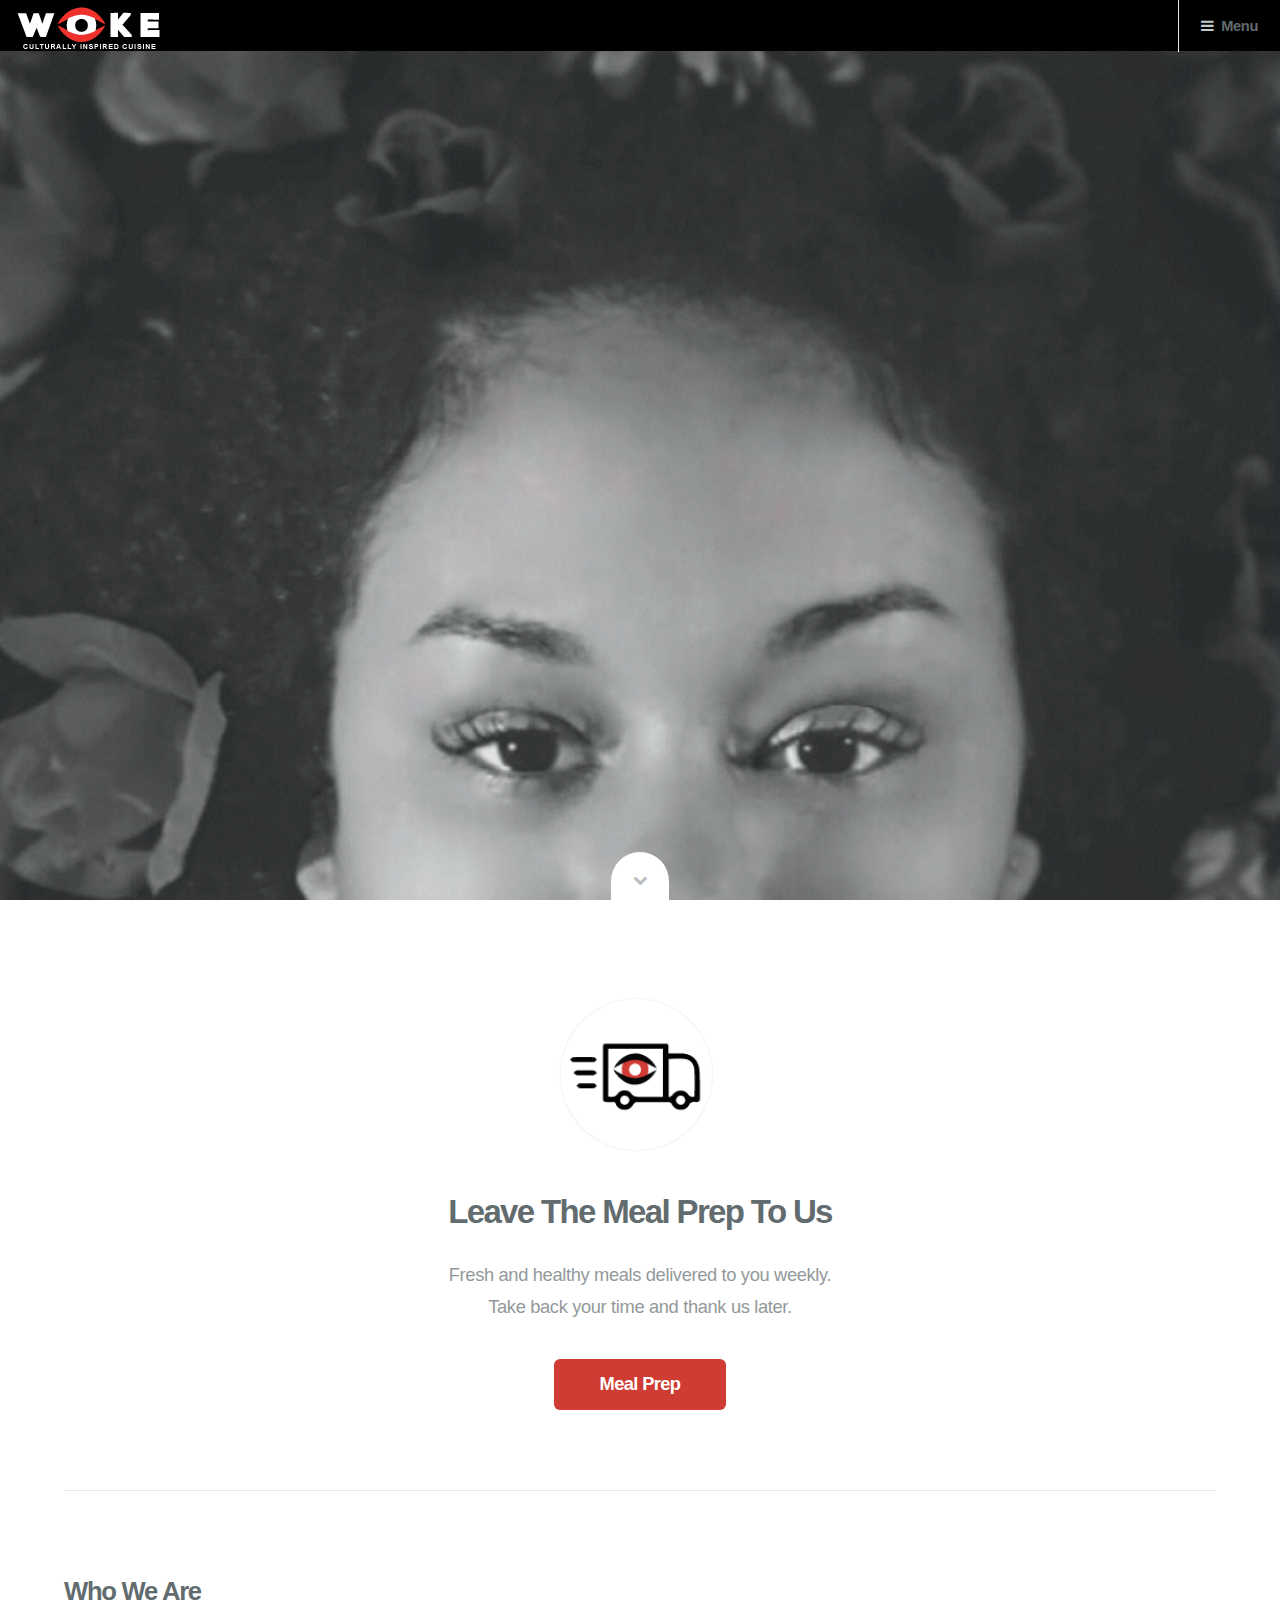
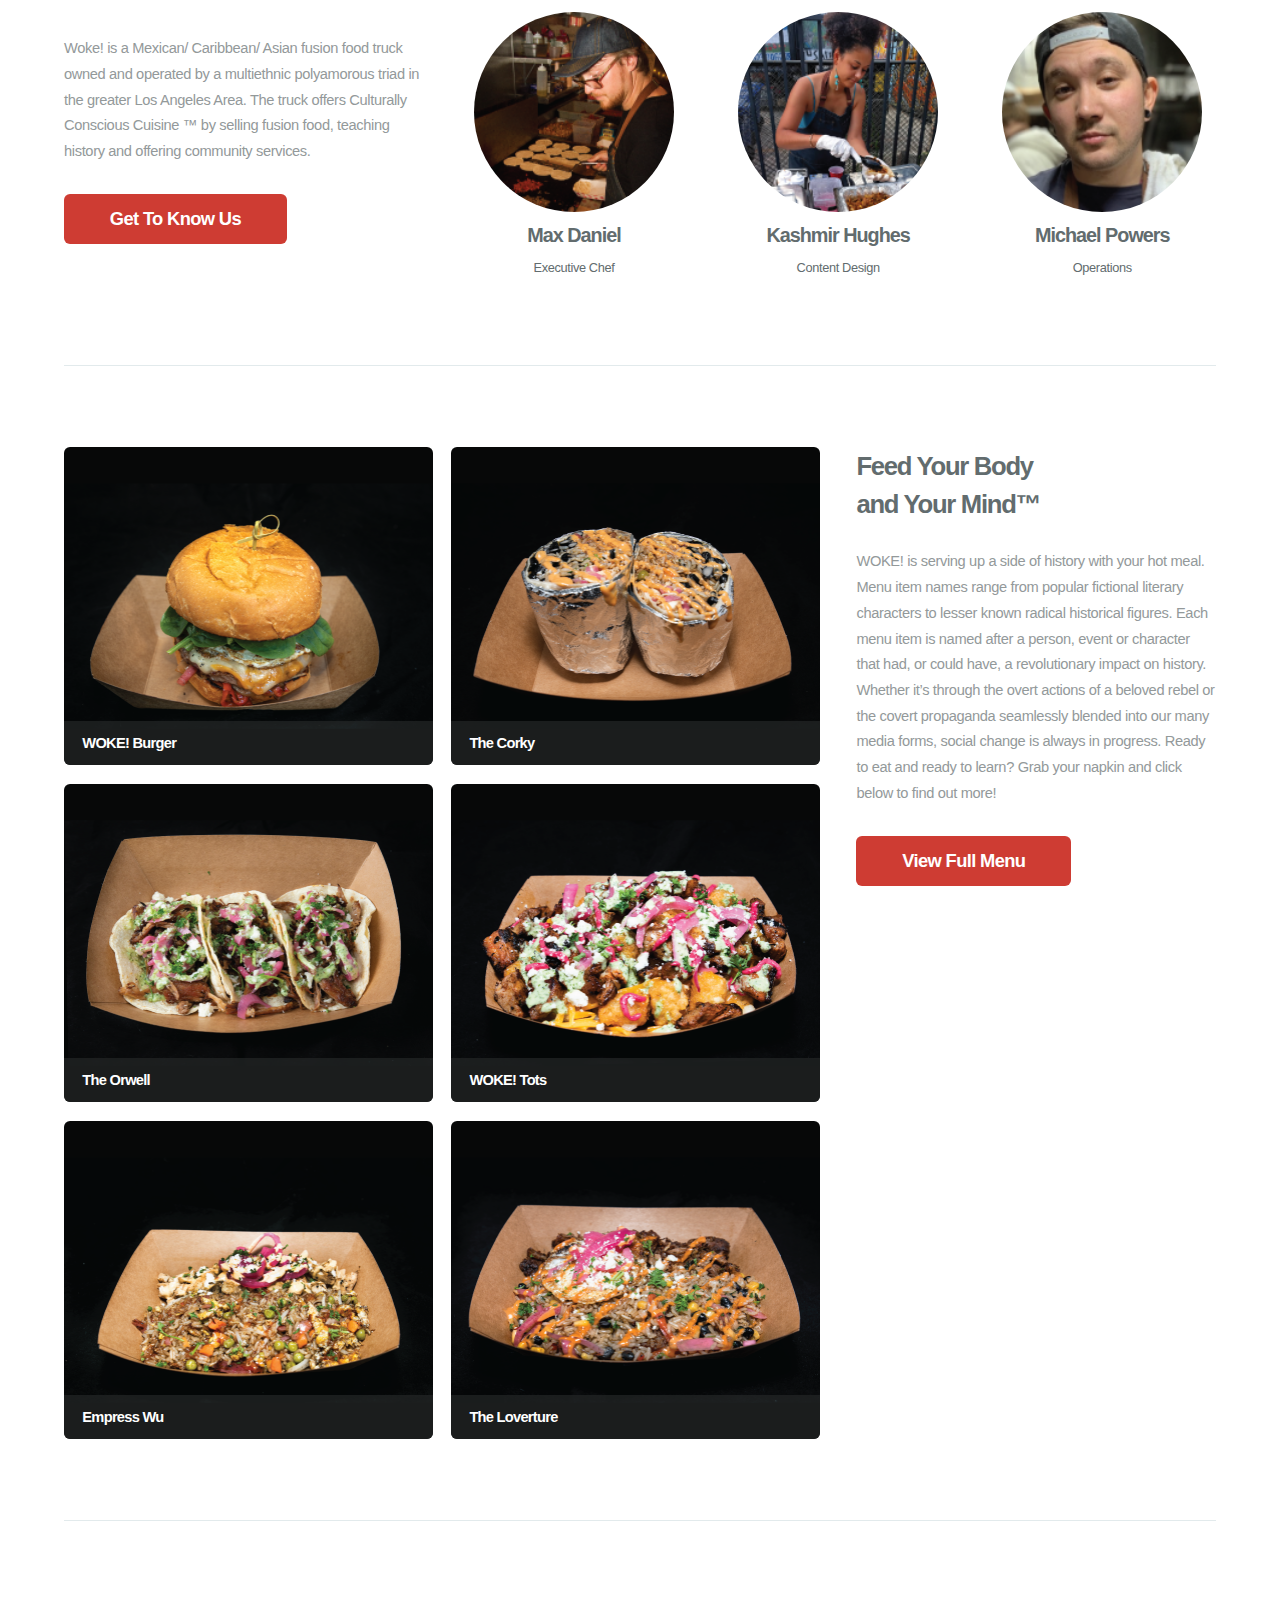
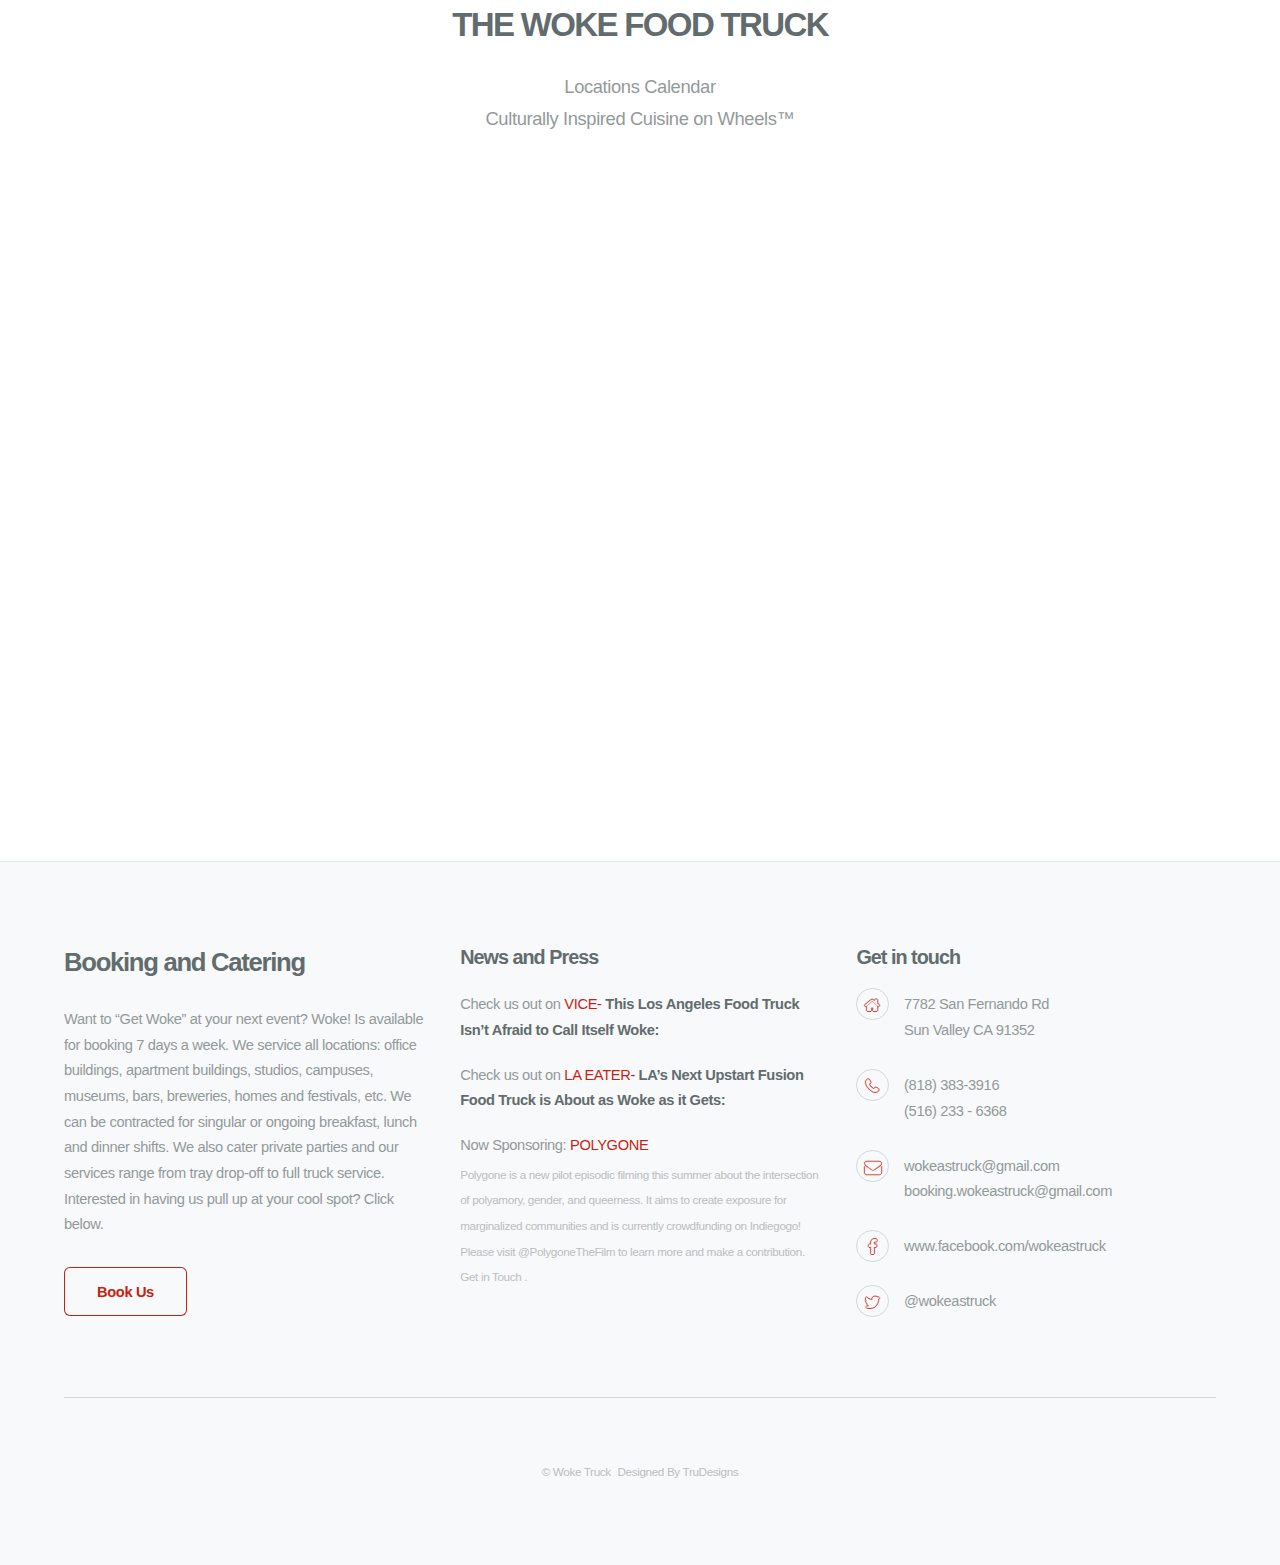
<file: index.html>
<!DOCTYPE html>
<!--
	Exponent by Pixelarity
	pixelarity.com | hello@pixelarity.com
	License: pixelarity.com/license
-->
<html>
  <head>
    <title>Home</title>
    <meta charset="utf-8" />
    <meta
      name="viewport"
      content="width=device-width, initial-scale=1, user-scalable=no"
    />
    <link rel="stylesheet" href="assets/css/main.css" />
  </head>
  <body class="is-preload">
    <!-- Header -->
    <header id="header">
      <h1>
        <a href="index.html"
          ><img src="images/logo_woke.png" alt="logo" style ="  width: 100%; height: auto;" ></a>

      </h1>
      <nav id="nav">
        <ul>
          <li class="special">
            <a href="#menu" class="icon fa-bars">Menu</a>
            <div id="menu">
              <ul>
                <li><a href="index.html">Home</a></li>

                <li><a href="about.html">About </a></li>
                <li><a href="menu.html">Food Truck Menu</a></li>
                <li><a href="mealprep.html">Meal Prep</a></li>
                <li><a href="contact.html">Contact</a></li>
              </ul>
            </div>
          </li>
        </ul>
      </nav>
    </header>

    <!-- Banner -->
    <section id="banner">
      <!-- <div class="inner">
        <h2>
          THE WOKE AS FOOD TRUCK <br />
          Conscious Fusion Cuisine on Wheels<br />
        </h2>
        <ul class="actions special">
          <li>
            <a href="#" class="button large primary">COME FIND US</a>
          </li>
        </ul>
      </div> -->
      <a href="#one" class="more scrolly">Learn more ...</a>
    </section>

    <!-- Main -->
    <div id="main" class="container">
      <!-- One -->
      <section id="one" class="feature major">
        <img
          src="images/delivery.png"
          alt=""
          style="height: 200px;
          width: 200px; border-radius: 109px;"
        />
        <h2>Leave The Meal Prep To Us</h2>
        <p>
          Fresh and healthy meals delivered to you weekly. </br>Take back your time
          and thank us later.
        </p>
        <ul class="actions special">
          <li>
            <a href="mealprep.html" class="button large primary">Meal Prep</a>
          </li>
        </ul>
      </section>

      <!-- Two -->
      <section id="two" class="feature">
        <div class="row">
          <div class="col-4 col-12-medium">
            <h2>
              Who We Are
            </h2>
            <p>
              Woke! is a Mexican/ Caribbean/ Asian fusion food truck owned and operated by a multiethnic polyamorous triad in the
              greater Los Angeles Area. The truck offers Culturally Conscious Cuisine ™ by selling fusion food, teaching history and
              offering community services.

            </p>
            <ul class="actions ">
              <li>
                <a href="about.html" class="button large primary"
                  >Get To Know Us</a
                >
              </li>
            </ul>
          </div>
          <div class="col-8 col-12-medium">
            <ul class="major-icons row">
              <li class="col-4 col-6-small col-12-xsmall">
                <img
                  src="images/max.png"
                  alt=""
                  style="height: 200px;
    width: 200px; border-radius: 109px;"
                />
                <h3>Max Daniel</h3>
                <p>Executive Chef</p>
              </li>
              <li class="col-4 col-6-small col-12-xsmall">
                <img
                  src="images/kash.png"
                  alt=""
                  style="height: 200;
							    width: 200px; border-radius: 109px;"
                />
                <h3>Kashmir Hughes</h3>
                <p>Content Design</p>
              </li>
              <li class="col-4 col-6-small col-12-xsmall">
                <img
                  src="images/michael.png"
                  alt=""
                  style="height: 200;
								    width: 200px; border-radius: 109px;"
                />
                <h3>Michael Powers
</h3>
                <p>Operations</p>
              </li>
            </ul>
          </div>
        </div>
      </section>

      <!-- Three -->
      <section id="three" class="feature">
        <div class="row">
          <div class="col-8 col-12-medium">
            <div class="box alt">
              <div class="row gtr-uniform gtr-50">
                <div class="col-6 col-12-xsmall">
                  <a href="#" class="image fit">
                    <h3 class="caption">WOKE! Burger</h3>
                    <img src="images/wokeBurger.png" alt="" />
                  </a>
                </div>
                <div class="col-6 col-12-xsmall">
                  <a href="#" class="image fit">
                    <h3 class="caption">The Corky</h3>
                    <img src="images/burrito.png" alt="" />
                  </a>
                </div>
                <div class="col-6 col-12-xsmall">
                  <a href="#" class="image fit">
                    <h3 class="caption">The Orwell</h3>
                    <img src="images/tacos_carnitas.png" alt="" />
                  </a>
                </div>
                <div class="col-6 col-12-xsmall">
                  <a href="#" class="image fit">
                    <h3 class="caption">WOKE! Tots</h3>
                    <img src="images/tatertots.png" alt="" />
                  </a>
                </div>
                <div class="col-6 col-12-xsmall">
                  <a href="#" class="image fit">
                    <h3 class="caption">Empress Wu</h3>
                    <img src="images/empressWu.png" alt="" />
                  </a>
                </div>
                <div class="col-6 col-12-xsmall">
                  <a href="#" class="image fit">
                    <h3 class="caption">The Loverture</h3>
                    <img src="images/loverture.png" alt="" />
                  </a>
                </div>
              </div>
            </div>
          </div>
          <div class="col-4 col-12-medium imp-medium">
            <h2>
              Feed Your Body<br />
              and Your Mind&trade;
            </h2>

            <p>
              WOKE! is serving up a side of history with your hot meal. Menu item names range from popular fictional literary
              characters to lesser known radical historical figures. Each menu item is named after a person, event or character that had, or could have, a revolutionary impact on history. Whether it’s through the overt actions of a beloved rebel or the
              covert propaganda seamlessly blended into our many media forms, social change is always in progress. Ready to eat and
              ready to learn? Grab your napkin and click below to find out more!

            </p>
            <ul class="actions ">
              <li>
                <a href="menu.html" class="button large primary"
                  >View Full Menu
                </a>
              </li>
            </ul>
          </div>
        </div>
      </section>

      <!-- Four -->
      <section id="four" class="feature major">
        <a id="calander"><h2>THE WOKE FOOD TRUCK</h2></a>
        <p>
          Locations Calendar</br>
          Culturally Inspired Cuisine on Wheels&trade;

        </p>
        <ul class="actions special">
          <li>
            <iframe
              src="https://calendar.google.com/calendar/embed?showTitle=0&amp;showNav=0&amp;showPrint=0&amp;showTabs=0&amp;showCalendars=0&amp;showTz=0&amp;height=600&amp;wkst=1&amp;bgcolor=%23ffffff&amp;src=booking.wokeastruck%40gmail.com&amp;color=%23A32929&amp;ctz=America%2FLos_Angeles"
              style="border-width:0" width="800" height="600" frameborder="0" scrolling="no"></iframe>
            <!-- <a href="#" class="button large primary">Come Find Us</a> -->
          </li>
        </ul>
      </section>
    </div>

     <!-- Footer -->
  <footer id="footer">
    <div class="container">
      <div class="row">
        <section class="col-4 col-12-medium about">
          <h2>
            Booking and Catering

          </h2>
          <p>
            Want to “Get Woke” at your next event? Woke! Is available for booking 7 days a week. We service all locations:
            office
            buildings, apartment buildings, studios, campuses, museums, bars, breweries, homes and festivals, etc. We can
            be
            contracted for singular or ongoing breakfast, lunch and dinner shifts. We also cater private parties and our
            services
            range from tray drop-off to full truck service. Interested in having us pull up at your cool spot? Click
            below.

          </p>
          <ul class="actions">
            <li><a href="mailto:booking.wokeastruck@gmail.com" class="button">Book Us</a></li>
          </ul>
        </section>
        <section class="col-4 col-6-medium col-12-small">
          <h3>News and Press
          </h3>
          <ul class="updates">
            <li>
              <p>

                  <a href="https://munchies.vice.com/en_us/article/panmz7/this-los-angeles-food-truck-isnt-afraid-to-call-itself-woke
                    "target="_blank">Check us out on <font color="#CA1E11">VICE- </font> <b>This Los Angeles Food Truck Isn’t Afraid to Call Itself Woke:</b>
                </a>

              </p>

            </li>
            <li>
              <p>
               <a href="https://la.eater.com/2019/2/28/18244852/woke-food-truck-los-angeles-open-new" target="_blank"
                      >Check us out on  <font color="#CA1E11">LA EATER- </font> <b>LA’s Next Upstart Fusion Food Truck is About as Woke as it Gets:</b>
  </a
                    >
                  </p>

            </li>
            <li>
               <p><a href="https://www.indiegogo.com/projects/polygone-pilot/#/" target="_blank"> Now Sponsoring: <font color="#CA1E11">POLYGONE</font></a></p>
             <span class=" timestamp">

                Polygone is a new pilot episodic filming this summer about the intersection of polyamory, gender, and
                queerness. It aims
                to create exposure for marginalized communities and is currently crowdfunding on Indiegogo! Please visit
               <a href="https://www.indiegogo.com/projects/polygone-pilot/#/" target="_blank"> @PolygoneTheFilm </a>to learn more and make a contribution.

                Get in Touch
                .
             </span>

            </li>
          </ul>
        </section>
        <section class="col-4 col-6-medium col-12-small">
          <h3>Get in touch</h3>
          <ul class="labeled-icons">
            <li>
              <h4 class="icon alt fa-home">
                <span class="label">Address</span>
              </h4>
              <span>7782 San Fernando Rd </br>Sun Valley CA 91352</span>
            </li>
            <li>
              <h4 class="icon alt fa-phone">
                <span class="label">Phone</span>
              </h4>
              <a href="tel:+1-818-383-3916">(818) 383-3916</a></br>
              <a href="tel:+1-516-233-6368">(516) 233 - 6368</a>
            </li>
            <li>
              <h4 class="icon alt fa-envelope">
                <span class="label">Email</span>
              </h4>
              <a href="mailto:wokeastruck@gmail.com">wokeastruck@gmail.com </a></br>
              <a href="mailto:booking.wokeastruck@gmail.com">booking.wokeastruck@gmail.com</a>
            </li>
            <li>
              <h4 class="icon alt fa-facebook">
                <span class="label">Facebook</span>
              </h4>
              <a href="https://www.facebook.com/pg/wokeastruck/posts/"target="_blank">www.facebook.com/wokeastruck</a>
            </li>
            <li>
              <h4 class="icon alt fa-twitter">
                <span class="label">Twitter</span>
              </h4>
              <a href="https://twitter.com/wokeastruck?lang=en"target="_blank">@wokeastruck</a>
            </li>
          </ul>
        </section>
      </div>
    </div>
    <div class="copyright container">
      <p>&copy; Woke Truck</p>
      <ul class="menu">
        <li><a href="http://trishid.com/"target="_blank">Designed By TruDesigns</a></li>
      </ul>
    </div>
  </footer>

    <!-- Scripts -->
    <script src="assets/js/jquery.min.js"></script>
    <script src="assets/js/jquery.scrolly.min.js"></script>
    <script src="assets/js/browser.min.js"></script>
    <script src="assets/js/breakpoints.min.js"></script>
    <script src="assets/js/util.js"></script>
    <script src="assets/js/main.js"></script>
  </body>
</html>
</file>
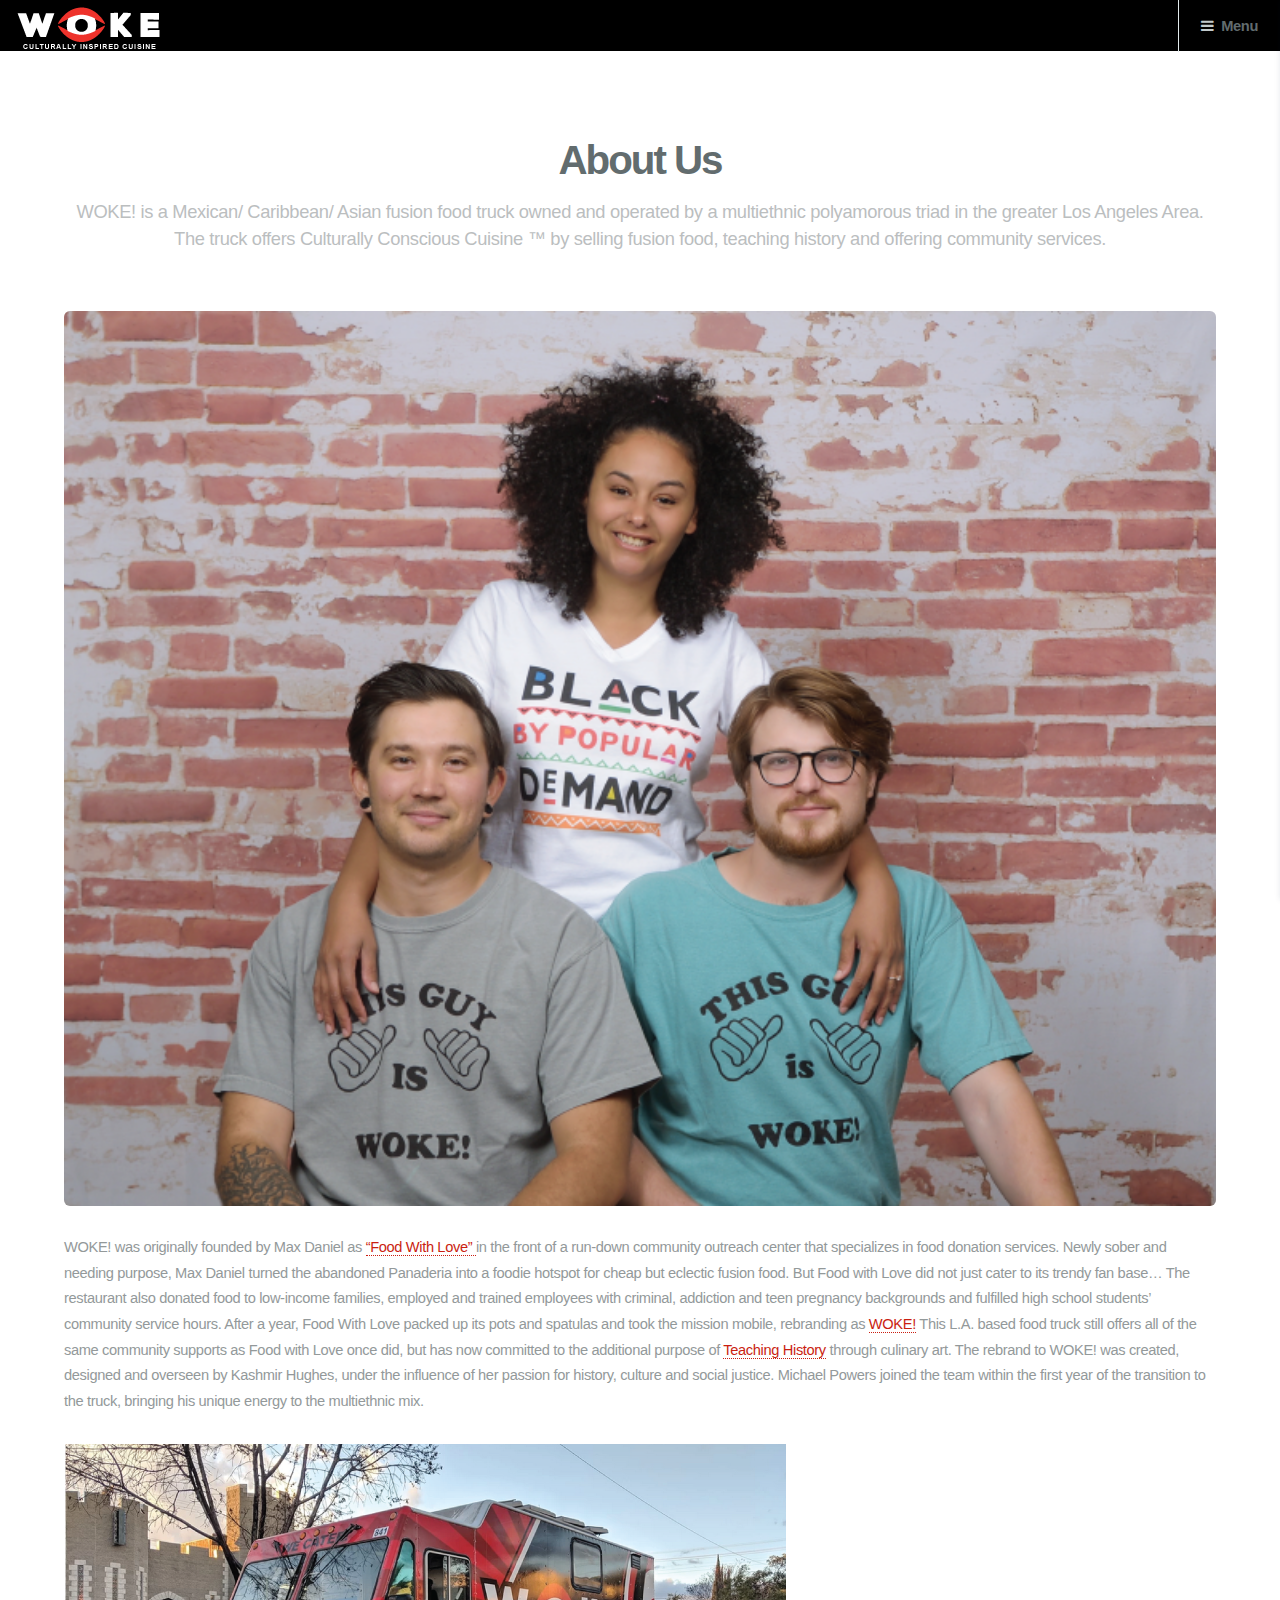
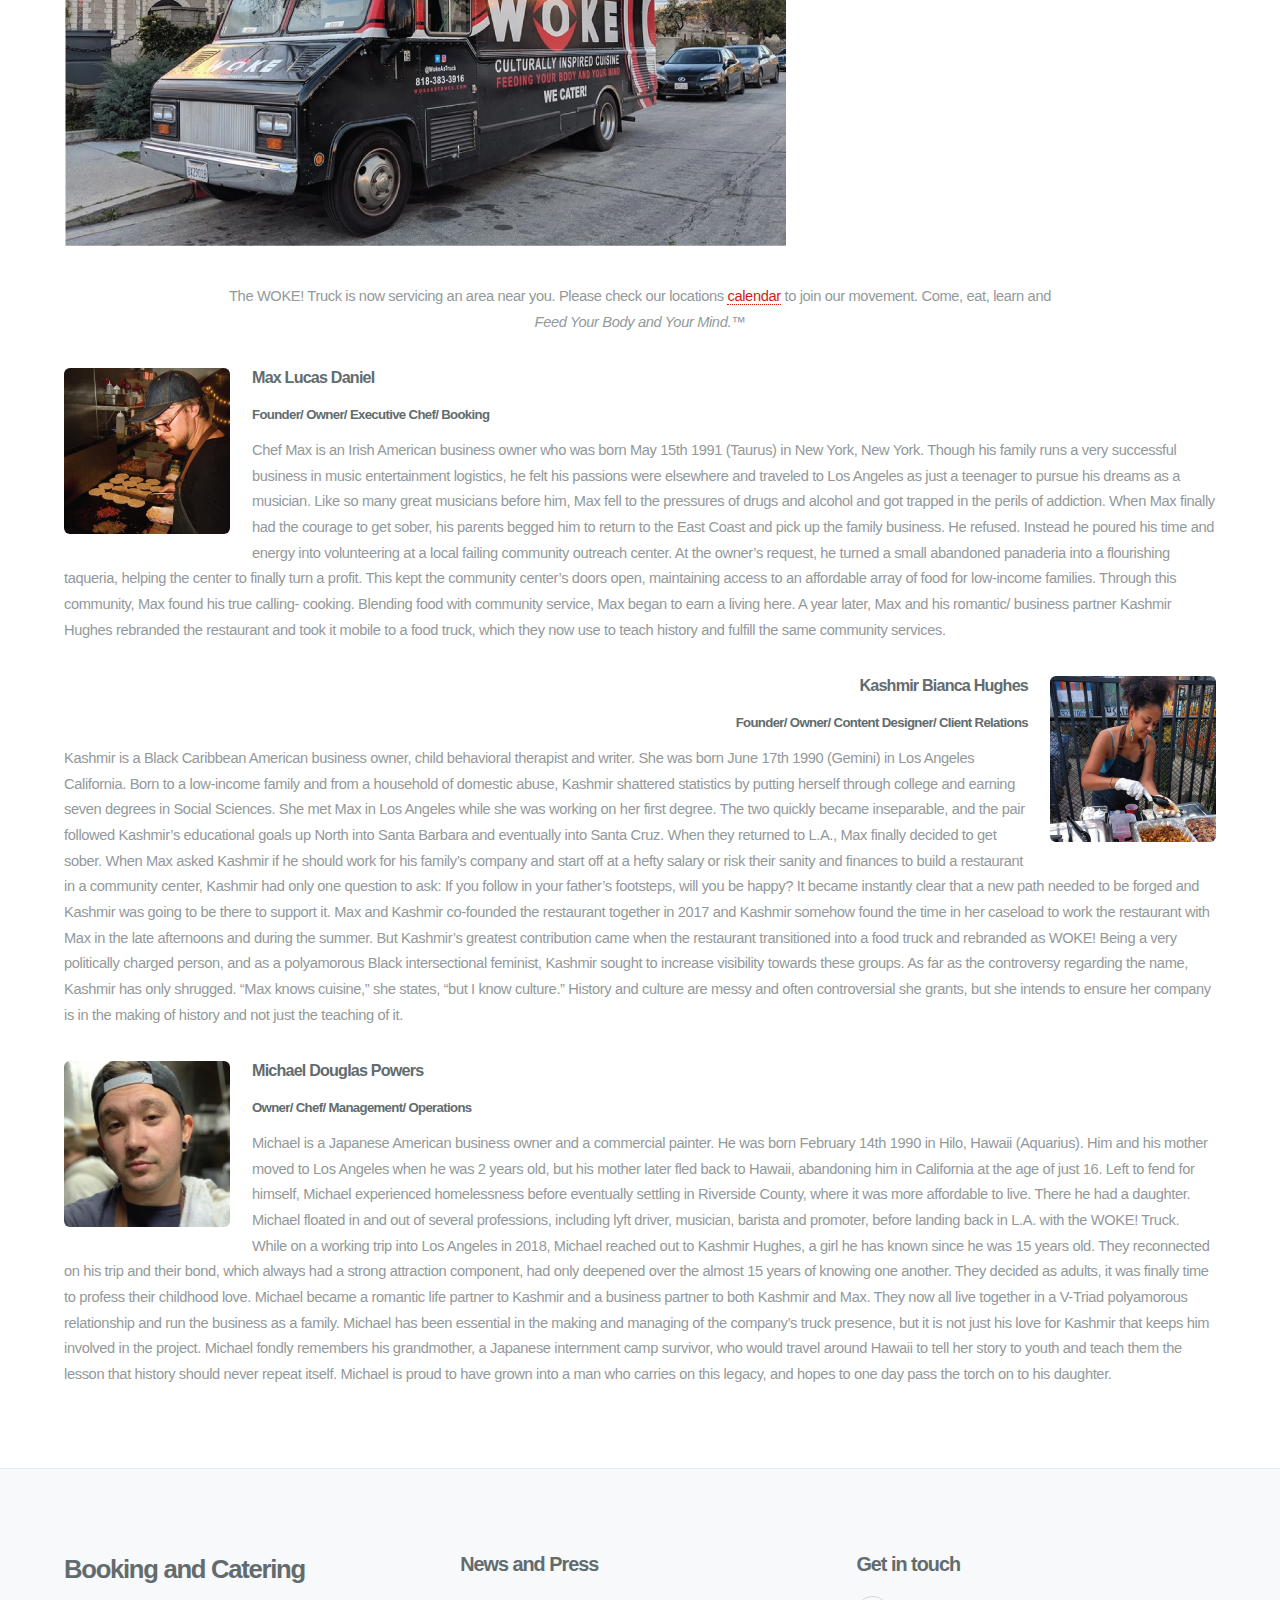
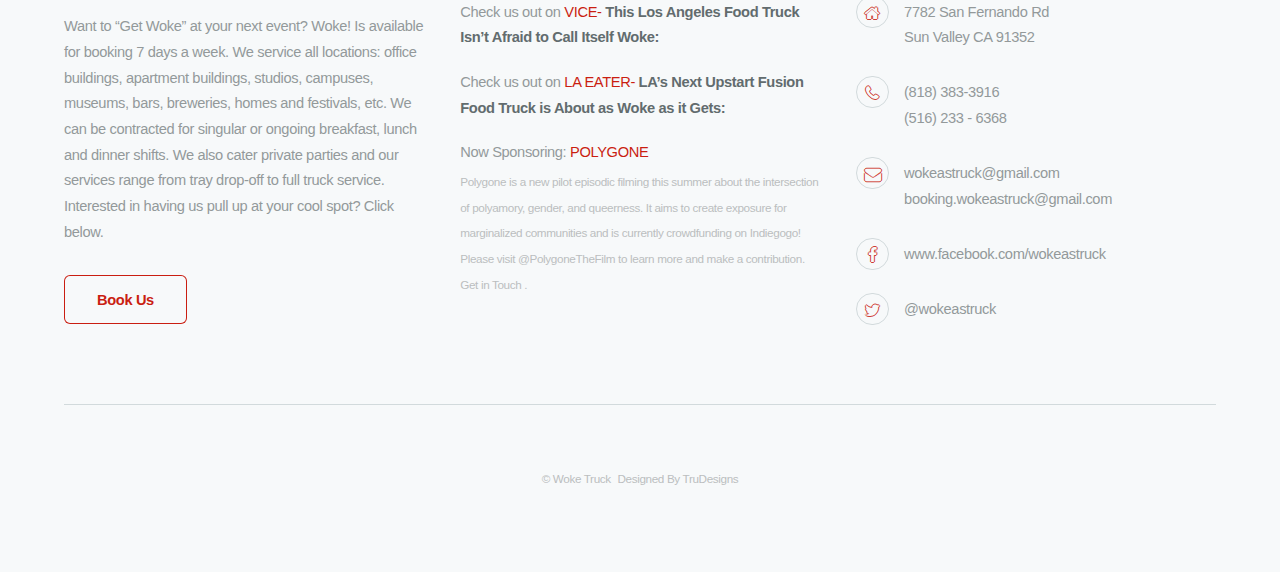
<file: about.html>
<!DOCTYPE html>
<!--
	Exponent by Pixelarity
	pixelarity.com | hello@pixelarity.com
	License: pixelarity.com/license
-->
<html>
  <head>
    <title>Home</title>
    <meta charset="utf-8" />
    <meta
      name="viewport"
      content="width=device-width, initial-scale=1, user-scalable=no"
    />
    <link rel="stylesheet" href="assets/css/main.css" />
  </head>

  <body class="is-preload">
    <!-- Header -->
    <header id="header">
      <h1>
        <a href="index.html"><img src="images/logo_woke.png" alt="logo" style="  width: 100%; height: auto;"></a>

      </h1>
      <nav id="nav">
        <ul>
          <li class="special">
            <a href="#menu" class="icon fa-bars">Menu</a>
            <div id="menu">
              <ul>
                <li><a href="index.html">Home</a></li>

                <li><a href="about.html">About </a></li>
                <li><a href="menu.html">Food Truck Menu</a></li>
                <li><a href="mealprep.html">Meal Prep</a></li>
                <li><a href="contact.html">Contact</a></li>
              </ul>
            </div>
          </li>
        </ul>
      </nav>
    </header>

    <!-- Main -->
    <div id="main" class="container">
      <header class="major">
        <h2>About Us</h2>
        <p>
          WOKE! is a Mexican/ Caribbean/ Asian fusion food truck owned and
          operated by a multiethnic polyamorous triad in the greater Los Angeles
          Area. The truck offers Culturally Conscious Cuisine &trade; by selling fusion
          food, teaching history and offering community services.
        </p>
      </header>

      <!-- Content -->
      <section id="content">
       <a href="#" class="image fit"><img src="images/about.png" alt=""/></a>

        <p>
          WOKE! was originally founded by Max Daniel as <a href= "https://www.yelp.com/biz/food-with-love-los-angeles-3?osq=food+with+love" target="_blank">“Food With Love” </a>in the
          front of a run-down community outreach center that specializes in food
          donation services. Newly sober and needing purpose, Max Daniel turned
          the abandoned Panaderia into a foodie hotspot for cheap but eclectic
          fusion food. But Food with Love did not just cater to its trendy fan
          base… The restaurant also donated food to low-income families,
          employed and trained employees with criminal, addiction and teen
          pregnancy backgrounds and fulfilled high school students’ community
          service hours. After a year, Food With Love packed up its pots and
          spatulas and took the mission mobile, rebranding as <a href="https://www.yelp.com/biz/the-woke-truck-burbank" target="_blank">WOKE!</a> This L.A.
          based food truck still offers all of the same community supports as
          Food with Love once did, but has now committed to the additional
          purpose of <a href="menu.html">Teaching History</a> through culinary art. The rebrand to WOKE!
          was created, designed and overseen by Kashmir Hughes, under the
          influence of her passion for history, culture and social justice.
          Michael Powers joined the team within the first year of the transition
          to the truck, bringing his unique energy to the multiethnic mix.
        </p>


  <img src="images/wokeTruck.png" alt="" />

        <p><center>
          The WOKE! Truck is now servicing an area near you. Please check our
          locations <a href="index.html#calander">calendar</a> to join our movement. Come, eat, learn and </br><i>Feed
          Your Body and Your Mind.&trade;</i></center>
        </p>

        <p>
          <span class="image left"><img src="images/max.png" alt=""/></span
          ><h4>Max Lucas Daniel</h4><h5>Founder/ Owner/ Executive Chef/ Booking
</h5>Chef Max is an Irish American business owner who was born May 15th 1991 (Taurus) in New York, New York. Though his
family runs a very successful business in music entertainment logistics, he felt his passions were elsewhere and
traveled to Los Angeles as just a teenager to pursue his dreams as a musician. Like so many great musicians before him,
Max fell to the pressures of drugs and alcohol and got trapped in the perils of addiction. When Max finally had the
courage to get sober, his parents begged him to return to the East Coast and pick up the family business. He refused.
Instead he poured his time and energy into volunteering at a local failing community outreach center. At the owner’s
request, he turned a small abandoned panaderia into a flourishing taqueria, helping the center to finally turn a profit.
This kept the community center’s doors open, maintaining access to an affordable array of food for low-income families.
Through this community, Max found his true calling- cooking. Blending food with community service, Max began to earn a
living here. A year later, Max and his romantic/ business partner Kashmir Hughes rebranded the restaurant and took it
mobile to a food truck, which they now use to teach history and fulfill the same community services.

        </p>
        <p>
          <span class="image right"><img src="images/kash.png" alt=""/></span
          >
          <h4 style=" text-align: right;">Kashmir Bianca Hughes </style>
</h4>
          <h5 style=" text-align: right;">Founder/ Owner/ Content Designer/ Client Relations</style>

          </h5>
        Kashmir is a Black Caribbean American business owner, child behavioral therapist and writer. She was born June 17th 1990
        (Gemini) in Los Angeles California. Born to a low-income family and from a household of domestic abuse, Kashmir
        shattered statistics by putting herself through college and earning seven degrees in Social Sciences. She met Max in Los
        Angeles while she was working on her first degree. The two quickly became inseparable, and the pair followed Kashmir’s
        educational goals up North into Santa Barbara and eventually into Santa Cruz. When they returned to L.A., Max finally
        decided to get sober. When Max asked Kashmir if he should work for his family’s company and start off at a hefty salary
        or risk their sanity and finances to build a restaurant in a community center, Kashmir had only one question to ask: If
        you follow in your father’s footsteps, will you be happy? It became instantly clear that a new path needed to be forged
        and Kashmir was going to be there to support it. Max and Kashmir co-founded the restaurant together in 2017 and Kashmir
        somehow found the time in her caseload to work the restaurant with Max in the late afternoons and during the summer. But
        Kashmir’s greatest contribution came when the restaurant transitioned into a food truck and rebranded as WOKE! Being a
        very politically charged person, and as a polyamorous Black intersectional feminist, Kashmir sought to increase
        visibility towards these groups. As far as the controversy regarding the name, Kashmir has only shrugged. “Max knows
        cuisine,” she states, “but I know culture.” History and culture are messy and often controversial she grants, but she
        intends to ensure her company is in the making of history and not just the teaching of it.

        </p>
        <p>
          <span class="image left"><img src="images/michael.png" alt="" /></span>
          <h4>Michael Douglas Powers</h4>
          <h5>Owner/ Chef/ Management/ Operations

          </h5>Michael is a Japanese American business owner and a commercial painter. He was born February 14th 1990 in Hilo, Hawaii
          (Aquarius). Him and his mother moved to Los Angeles when he was 2 years old, but his mother later fled back to Hawaii,
          abandoning him in California at the age of just 16. Left to fend for himself, Michael experienced homelessness before
          eventually settling in Riverside County, where it was more affordable to live. There he had a daughter. Michael floated
          in and out of several professions, including lyft driver, musician, barista and promoter, before landing back in L.A.
          with the WOKE! Truck. While on a working trip into Los Angeles in 2018, Michael reached out to Kashmir Hughes, a girl he
          has known since he was 15 years old. They reconnected on his trip and their bond, which always had a strong attraction
          component, had only deepened over the almost 15 years of knowing one another. They decided as adults, it was finally
          time to profess their childhood love. Michael became a romantic life partner to Kashmir and a business partner to both
          Kashmir and Max. They now all live together in a V-Triad polyamorous relationship and run the business as a family.
          Michael has been essential in the making and managing of the company’s truck presence, but it is not just his love for
          Kashmir that keeps him involved in the project. Michael fondly remembers his grandmother, a Japanese internment camp
          survivor, who would travel around Hawaii to tell her story to youth and teach them the lesson that history should never
          repeat itself. Michael is proud to have grown into a man who carries on this legacy, and hopes to one day pass the torch
          on to his daughter.


        </p>
      </section>
    </div>
 <!-- Footer -->
  <footer id="footer">
    <div class="container">
      <div class="row">
        <section class="col-4 col-12-medium about">
          <h2>
            Booking and Catering

          </h2>
          <p>
            Want to “Get Woke” at your next event? Woke! Is available for booking 7 days a week. We service all locations:
            office
            buildings, apartment buildings, studios, campuses, museums, bars, breweries, homes and festivals, etc. We can
            be
            contracted for singular or ongoing breakfast, lunch and dinner shifts. We also cater private parties and our
            services
            range from tray drop-off to full truck service. Interested in having us pull up at your cool spot? Click
            below.

          </p>
          <ul class="actions">
            <li><a href="mailto:booking.wokeastruck@gmail.com" class="button">Book Us</a></li>
          </ul>
        </section>
        <section class="col-4 col-6-medium col-12-small">
          <h3>News and Press
          </h3>
          <ul class="updates">
            <li>
              <p>

                  <a href="https://munchies.vice.com/en_us/article/panmz7/this-los-angeles-food-truck-isnt-afraid-to-call-itself-woke
                    "target="_blank">Check us out on <font color="#CA1E11">VICE- </font> <b>This Los Angeles Food Truck Isn’t Afraid to Call Itself Woke:</b>
                </a>

              </p>

            </li>
            <li>
              <p>
               <a href="https://la.eater.com/2019/2/28/18244852/woke-food-truck-los-angeles-open-new "
                      target="_blank">Check us out on  <font color="#CA1E11">LA EATER- </font> <b>LA’s Next Upstart Fusion Food Truck is About as Woke as it Gets:</b>
  </a
                    >
                  </p>

            </li>
            <li>
               <p><a href="https://www.indiegogo.com/projects/polygone-pilot/#/" target="_blank"> Now Sponsoring: <font color="#CA1E11">POLYGONE</font></a></p>
             <span class=" timestamp">

                Polygone is a new pilot episodic filming this summer about the intersection of polyamory, gender, and
                queerness. It aims
                to create exposure for marginalized communities and is currently crowdfunding on Indiegogo! Please visit
               <a href="https://www.indiegogo.com/projects/polygone-pilot/#/"target="_blank"> @PolygoneTheFilm </a>to learn more and make a contribution.

                Get in Touch
                .
             </span>

            </li>
          </ul>
        </section>
        <section class="col-4 col-6-medium col-12-small">
          <h3>Get in touch</h3>
          <ul class="labeled-icons">
            <li>
              <h4 class="icon alt fa-home">
                <span class="label">Address</span>
              </h4>
              <span>7782 San Fernando Rd </br>Sun Valley CA 91352</span>
            </li>
            <li>
              <h4 class="icon alt fa-phone">
                <span class="label">Phone</span>
              </h4>
              <a href="tel:+1-818-383-3916">(818) 383-3916</a></br>
              <a href="tel:+1-516-233-6368">(516) 233 - 6368</a>
            </li>
            <li>
              <h4 class="icon alt fa-envelope">
                <span class="label">Email</span>
              </h4>
              <a href="mailto:wokeastruck@gmail.com">wokeastruck@gmail.com </a></br>
              <a href="mailto:booking.wokeastruck@gmail.com">booking.wokeastruck@gmail.com</a>
            </li>
            <li>
              <h4 class="icon alt fa-facebook">
                <span class="label">Facebook</span>
              </h4>
              <a href="https://www.facebook.com/pg/wokeastruck/posts/"target="_blank">www.facebook.com/wokeastruck</a>
            </li>
            <li>
              <h4 class="icon alt fa-twitter">
                <span class="label">Twitter</span>
              </h4>
              <a href="https://twitter.com/wokeastruck?lang=en"target="_blank">@wokeastruck</a>
            </li>
          </ul>
        </section>
      </div>
    </div>
    <div class="copyright container">
      <p>&copy; Woke Truck</p>
      <ul class="menu">
        <li><a href="http://trishid.com/"target="_blank">Designed By TruDesigns</a></li>
      </ul>
    </div>
  </footer>

    <!-- Scripts -->
    <script src="assets/js/jquery.min.js"></script>
    <script src="assets/js/jquery.scrolly.min.js"></script>
    <script src="assets/js/browser.min.js"></script>
    <script src="assets/js/breakpoints.min.js"></script>
    <script src="assets/js/util.js"></script>
    <script src="assets/js/main.js"></script>
  </body>
</html>
</file>
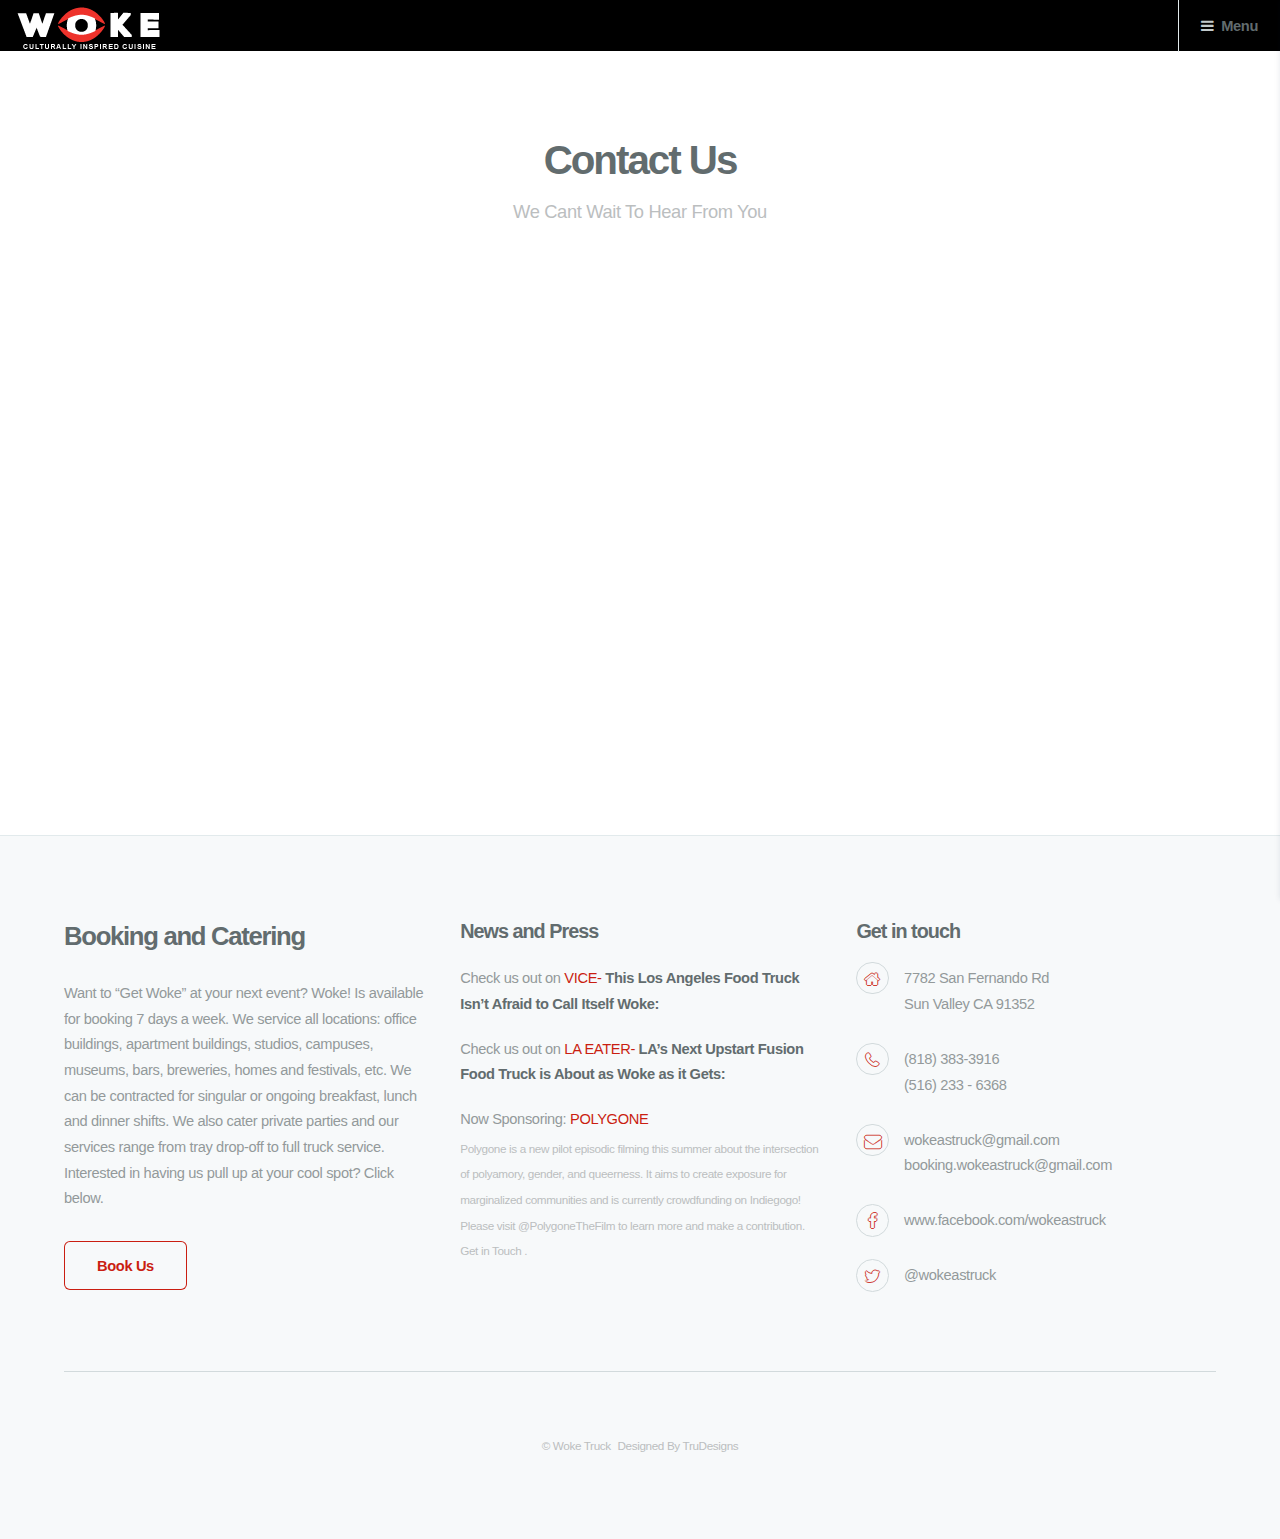
<file: contact.html>
<!DOCTYPE html>
<!--
	Exponent by Pixelarity
	pixelarity.com | hello@pixelarity.com
	License: pixelarity.com/license
-->
<html>
  <head>
    <title>Home</title>
    <meta charset="utf-8" />
    <meta
      name="viewport"
      content="width=device-width, initial-scale=1, user-scalable=no"
    />
    <link rel="stylesheet" href="assets/css/main.css" />
  </head>

  <body class="is-preload">
    <!-- Header -->
    <header id="header">
      <h1>
        <a href="index.html"
          ><img
            src="images/logo_woke.png"
            alt="logo"
            style="  width: 100%; height: auto;"
        /></a>
      </h1>
      <nav id="nav">
        <ul>
          <li class="special">
            <a href="#menu" class="icon fa-bars">Menu</a>
            <div id="menu">
              <ul>
                <li><a href="index.html">Home</a></li>

                <li><a href="about.html">About </a></li>
                <li><a href="menu.html">Food Truck Menu</a></li>
                <li><a href="mealprep.html">Meal Prep</a></li>
                <li><a href="contact.html">Contact</a></li>
              </ul>
            </div>
          </li>
        </ul>
      </nav>
    </header>

    <!-- Main -->
    <div id="main" class="container medium">
      <header class="major">
        <h2>Contact Us</h2>
        <p>We Cant Wait To Hear From You</p>
      </header>

      <!-- Content -->
      <section id="content">
<!-- **************************** -->



<div class="typeform-widget" data-url="https://woke606878.typeform.com/to/qYIkWa" style="width: 100%; height: 500px;">
</div>
<script> (function () { var qs, js, q, s, d = document, gi = d.getElementById, ce = d.createElement, gt = d.getElementsByTagName, id = "typef_orm", b = "https://embed.typeform.com/"; if (!gi.call(d, id)) { js = ce.call(d, "script"); js.id = id; js.src = b + "embed.js"; q = gt.call(d, "script")[0]; q.parentNode.insertBefore(js, q) } })() </script>





<!-- ******************************* -->

        <!-- <form method="post" action="#">
          <div class="row gtr-uniform gtr-50">
            <div class="col-6 col-12-xsmall">
              <input
                type="text"
                name="name"
                id="name"
                value=""
                placeholder="Name"
              />
            </div>
            <div class="col-6 col-12-xsmall">
              <input
                type="email"
                name="email"
                id="email"
                value=""
                placeholder="Email"
              />
            </div>
            <div class="col-12">
              <input
                type="text"
                name="subject"
                id="subject"
                value=""
                placeholder="Subject"
              />
            </div>
            <div class="col-12">
              <textarea
                name="message"
                id="message"
                placeholder="Enter your message"
                rows="6"
              ></textarea>
            </div>
            <div class="col-12">
              <ul class="actions special">
                <li>
                  <input type="submit" value="Send Message" class="primary" />
                </li>
                <li><input type="reset" value="Reset Form" /></li>
              </ul>
            </div>
          </div>
        </form> -->
    </section>
    </div>

  <!-- Footer -->
  <footer id="footer">
    <div class="container">
      <div class="row">
        <section class="col-4 col-12-medium about">
          <h2>
            Booking and Catering

          </h2>
          <p>
            Want to “Get Woke” at your next event? Woke! Is available for booking 7 days a week. We service all locations:
            office
            buildings, apartment buildings, studios, campuses, museums, bars, breweries, homes and festivals, etc. We can
            be
            contracted for singular or ongoing breakfast, lunch and dinner shifts. We also cater private parties and our
            services
            range from tray drop-off to full truck service. Interested in having us pull up at your cool spot? Click
            below.

          </p>
          <ul class="actions">
            <li><a href="mailto:booking.wokeastruck@gmail.com" class="button">Book Us</a></li>
          </ul>
        </section>
        <section class="col-4 col-6-medium col-12-small">
          <h3>News and Press
          </h3>
          <ul class="updates">
            <li>
              <p>

                  <a href="https://munchies.vice.com/en_us/article/panmz7/this-los-angeles-food-truck-isnt-afraid-to-call-itself-woke
                    " target="_blank">Check us out on <font color="#CA1E11">VICE- </font> <b>This Los Angeles Food Truck Isn’t Afraid to Call Itself Woke:</b>
                </a>

              </p>

            </li>
            <li>
              <p>
               <a href="https://la.eater.com/2019/2/28/18244852/woke-food-truck-los-angeles-open-new "
                      target="_blank">Check us out on  <font color="#CA1E11">LA EATER- </font> <b>LA’s Next Upstart Fusion Food Truck is About as Woke as it Gets:</b>
  </a
                    >
                  </p>

            </li>
            <li>
               <p><a href="https://www.indiegogo.com/projects/polygone-pilot/#/" target="_blank"> Now Sponsoring: <font color="#CA1E11">POLYGONE</font></a></p>
             <span class=" timestamp">

                Polygone is a new pilot episodic filming this summer about the intersection of polyamory, gender, and
                queerness. It aims
                to create exposure for marginalized communities and is currently crowdfunding on Indiegogo! Please visit
               <a href="https://www.indiegogo.com/projects/polygone-pilot/#/"target="_blank"> @PolygoneTheFilm </a>to learn more and make a contribution.

                Get in Touch
                .
             </span>

            </li>
          </ul>
        </section>
        <section class="col-4 col-6-medium col-12-small">
          <h3>Get in touch</h3>
          <ul class="labeled-icons">
            <li>
              <h4 class="icon alt fa-home">
                <span class="label">Address</span>
              </h4>
              <span>7782 San Fernando Rd </br>Sun Valley CA 91352</span>
            </li>
            <li>
              <h4 class="icon alt fa-phone">
                <span class="label">Phone</span>
              </h4>
              <a href="tel:+1-818-383-3916">(818) 383-3916</a></br>
              <a href="tel:+1-516-233-6368">(516) 233 - 6368</a>
            </li>
            <li>
              <h4 class="icon alt fa-envelope">
                <span class="label">Email</span>
              </h4>
              <a href="mailto:wokeastruck@gmail.com">wokeastruck@gmail.com </a></br>
              <a href="mailto:booking.wokeastruck@gmail.com">booking.wokeastruck@gmail.com</a>
            </li>
            <li>
              <h4 class="icon alt fa-facebook">
                <span class="label">Facebook</span>
              </h4>
              <a href="https://www.facebook.com/pg/wokeastruck/posts/"target="_blank">www.facebook.com/wokeastruck</a>
            </li>
            <li>
              <h4 class="icon alt fa-twitter">
                <span class="label">Twitter</span>
              </h4>
              <a href="https://twitter.com/wokeastruck?lang=en"target="_blank">@wokeastruck</a>
            </li>
          </ul>
        </section>
      </div>
    </div>
    <div class="copyright container">
      <p>&copy; Woke Truck</p>
      <ul class="menu">
        <li><a href="http://trishid.com/" target="_blank">Designed By TruDesigns</a></li>
      </ul>
    </div>
  </footer>
    <!-- Scripts -->
    <script src="assets/js/jquery.min.js"></script>
    <script src="assets/js/jquery.scrolly.min.js"></script>
    <script src="assets/js/browser.min.js"></script>
    <script src="assets/js/breakpoints.min.js"></script>
    <script src="assets/js/util.js"></script>
    <script src="assets/js/main.js"></script>
  </body>
</html>
</file>
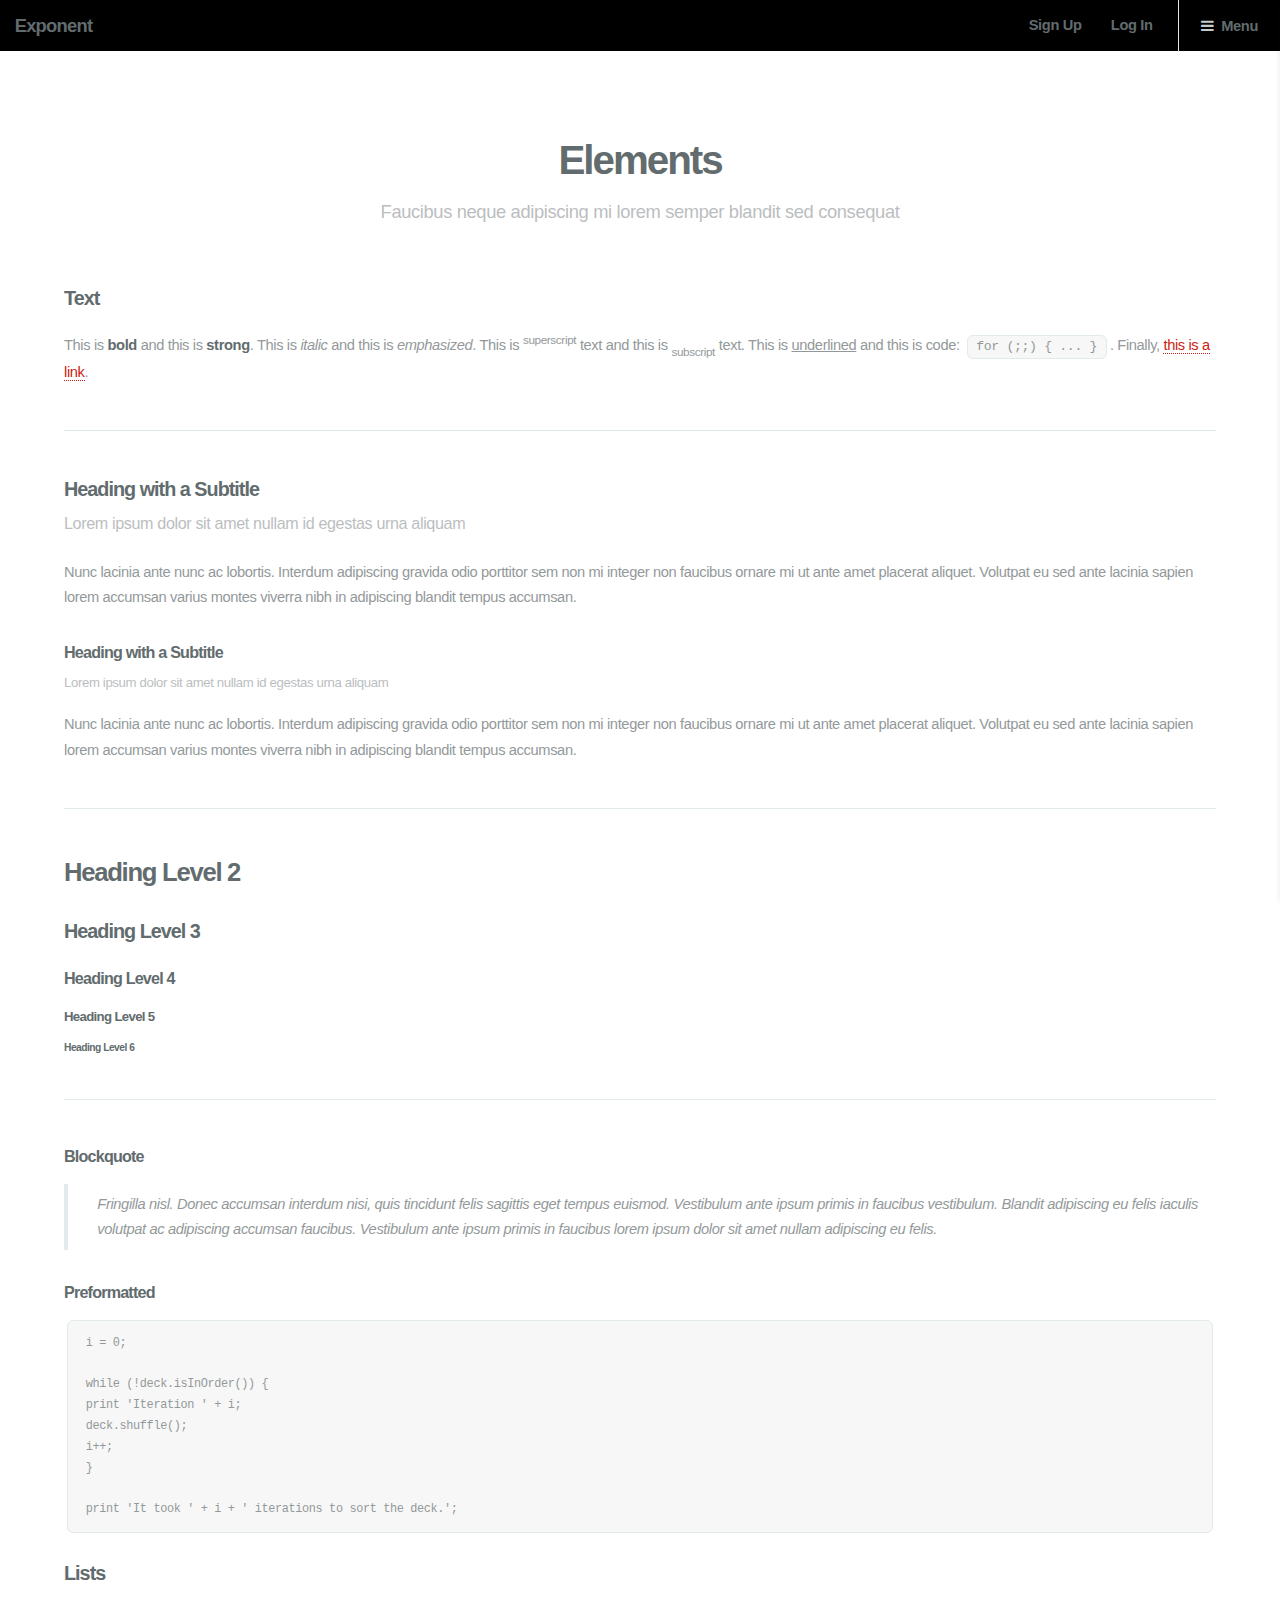
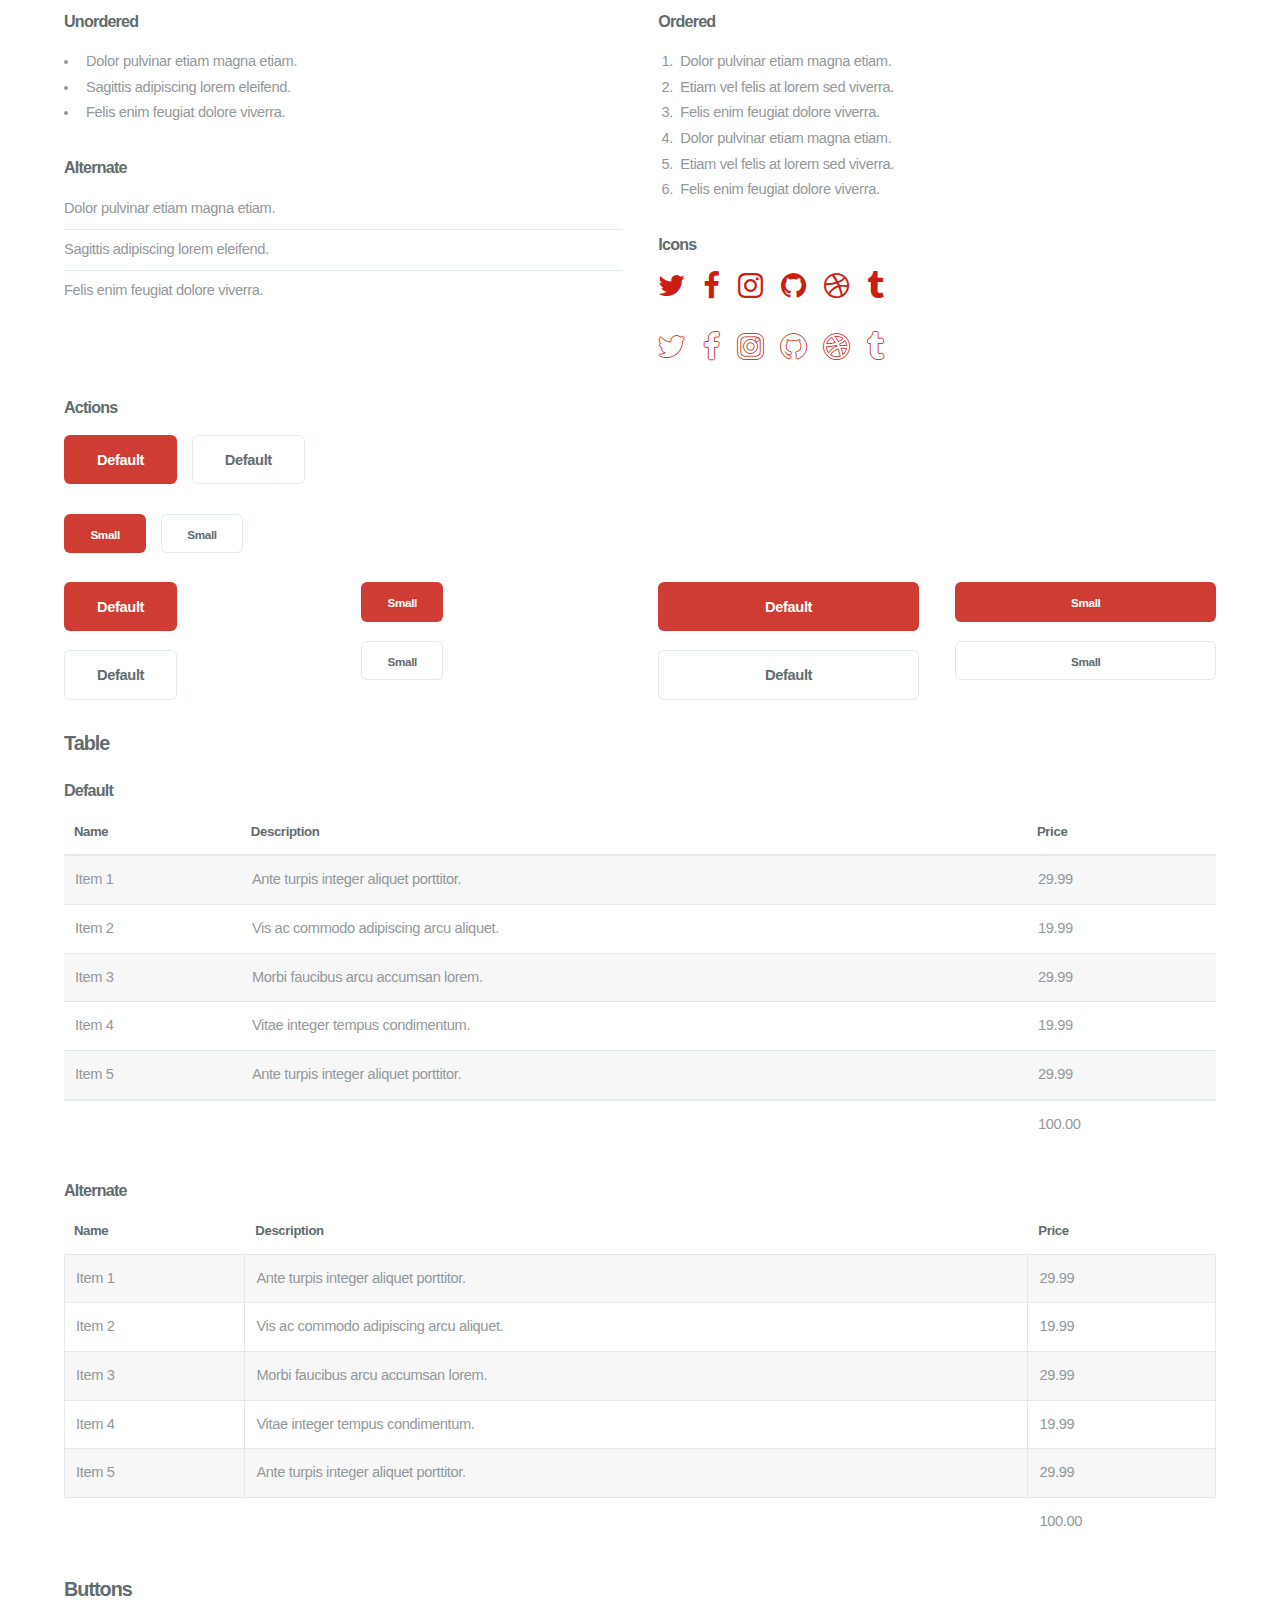
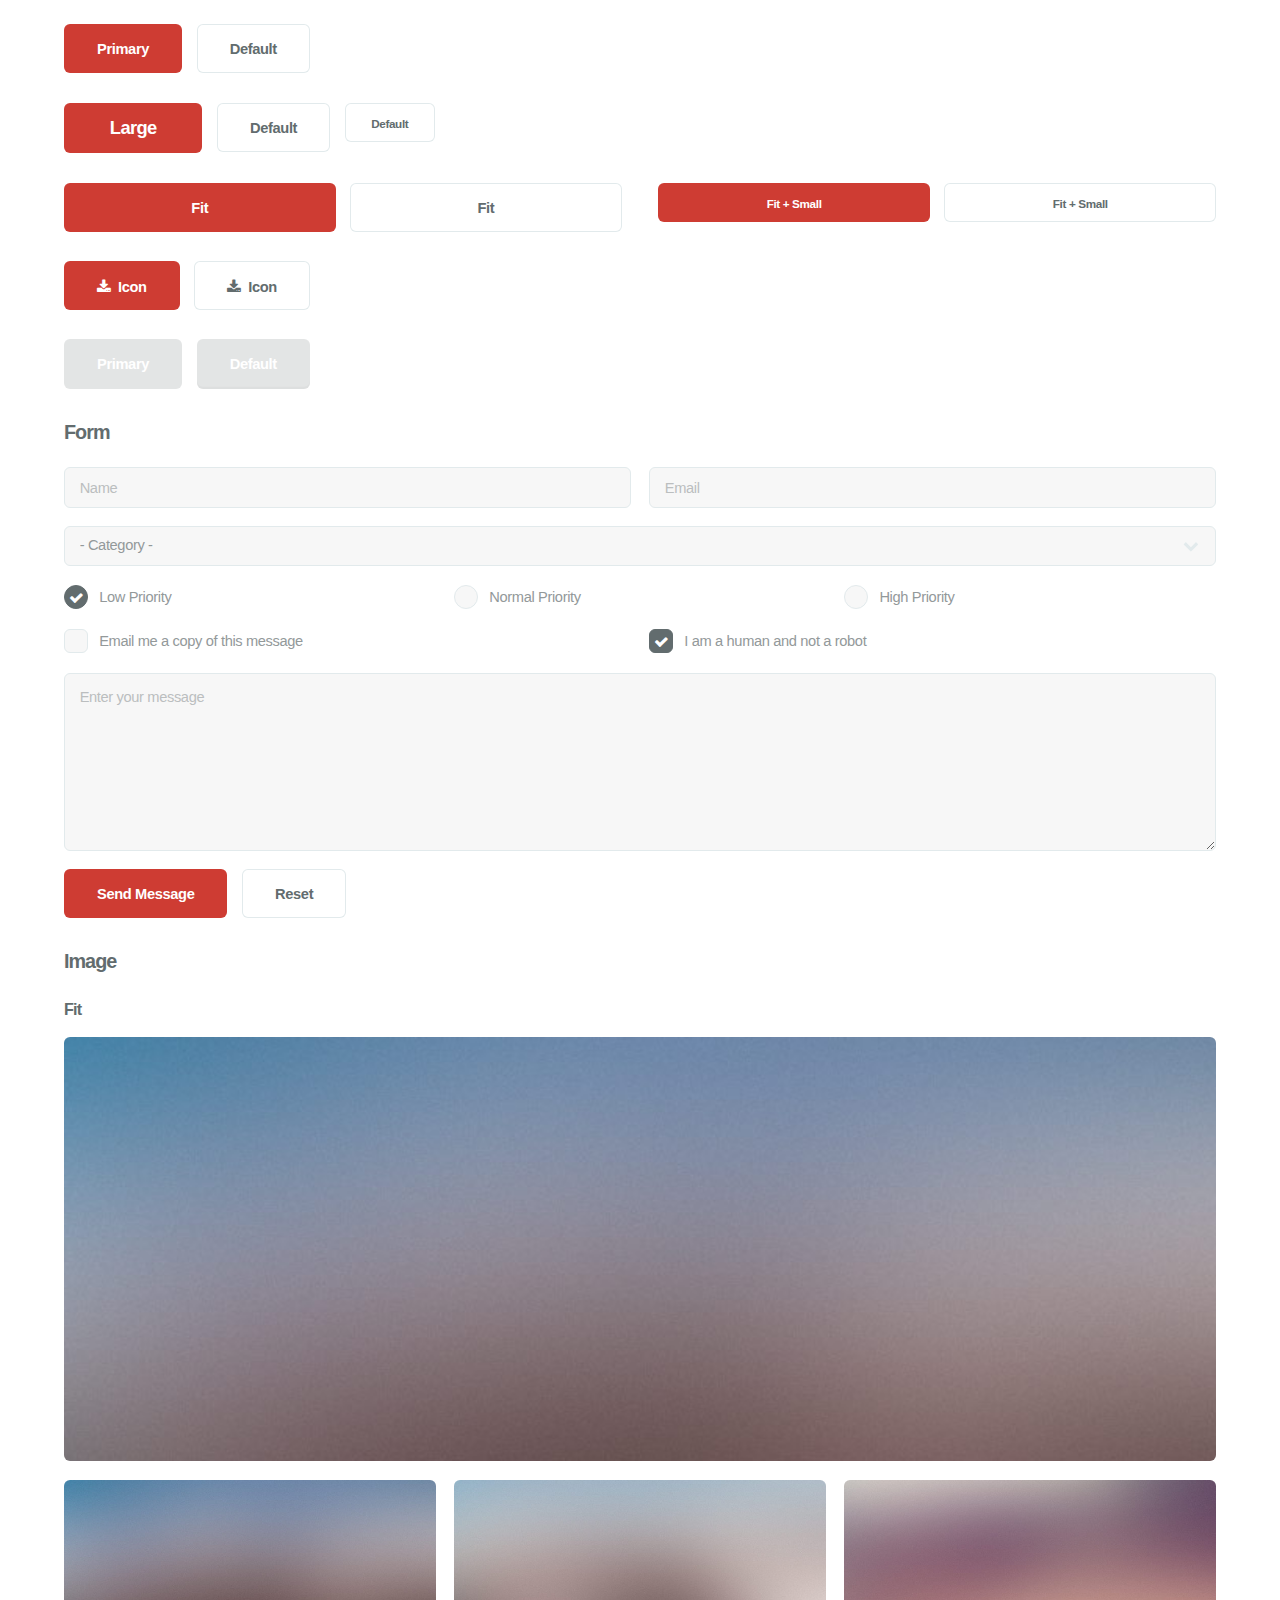
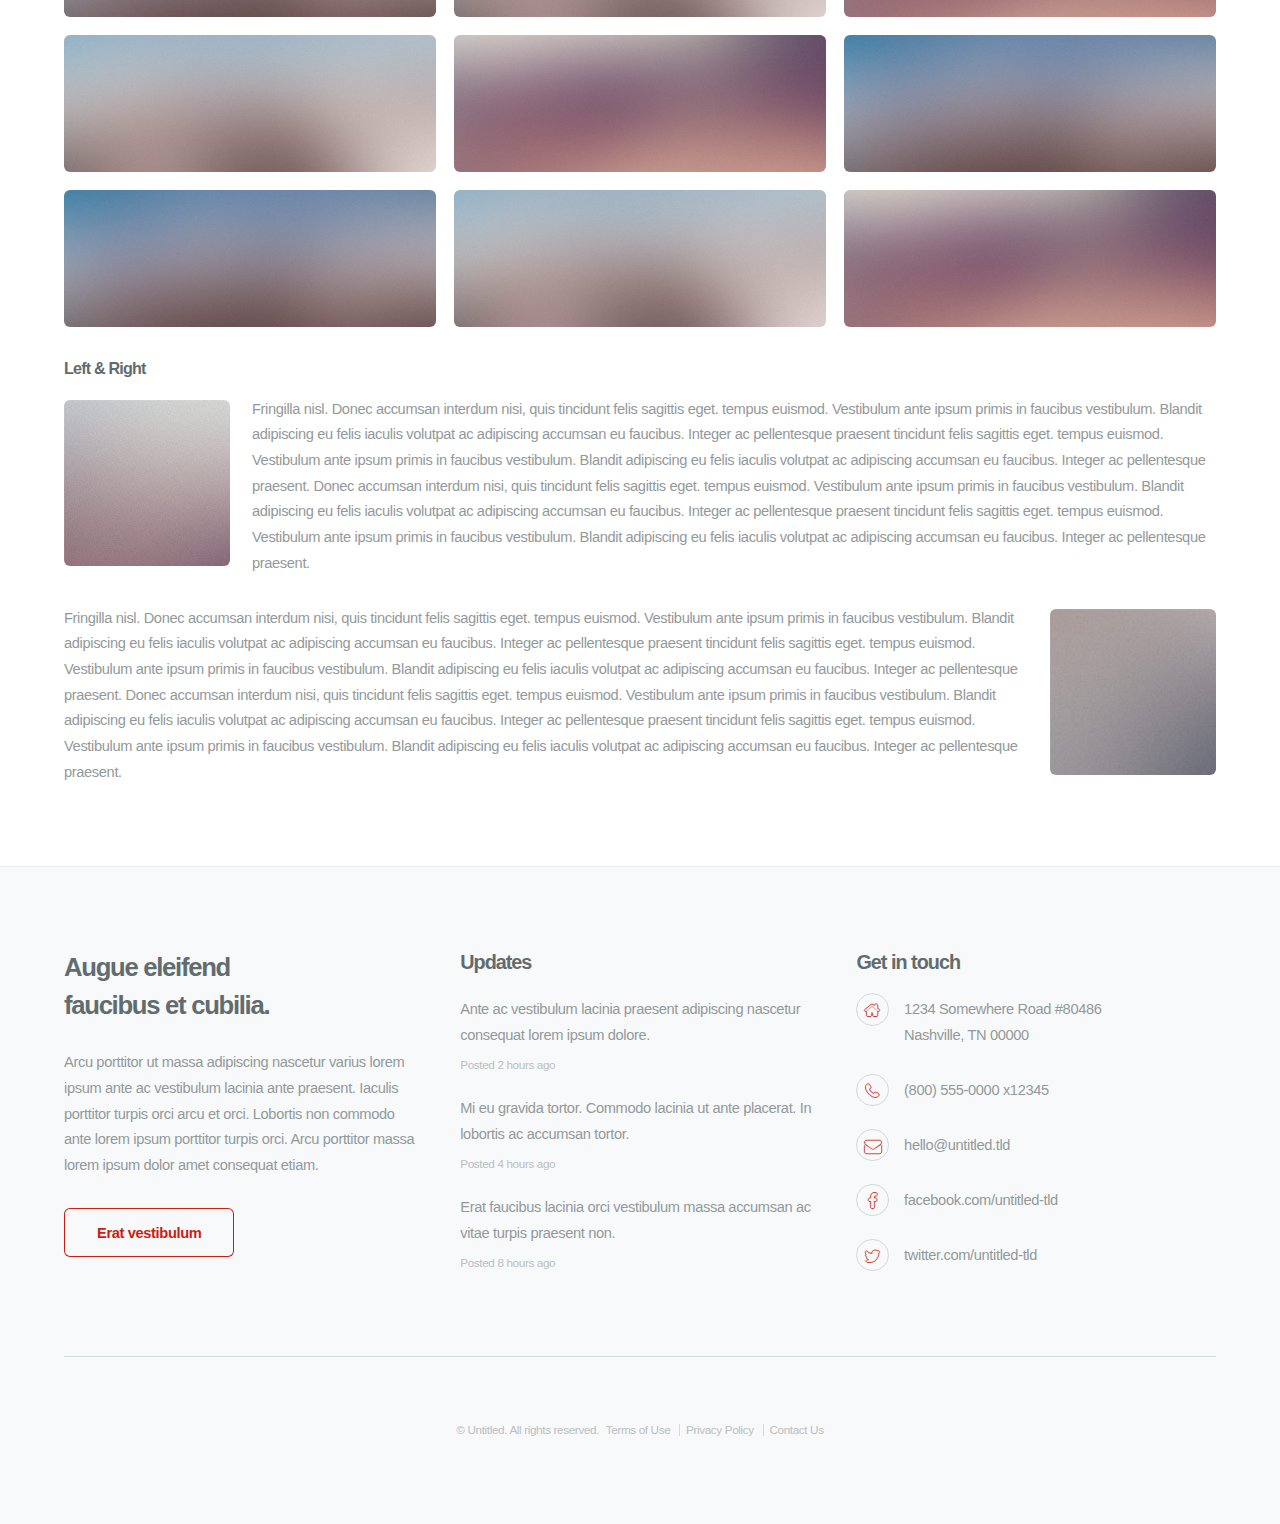
<file: elements.html>
<!DOCTYPE HTML>
<!--
	Exponent by Pixelarity
	pixelarity.com | hello@pixelarity.com
	License: pixelarity.com/license
-->
<html>
	<head>
		<title>Untitled</title>
		<meta charset="utf-8" />
		<meta name="viewport" content="width=device-width, initial-scale=1, user-scalable=no" />
		<link rel="stylesheet" href="assets/css/main.css" />
	</head>
	<body class="is-preload">

		<!-- Header -->
			<header id="header">
				<h1><a href="index.html">Exponent</a></h1>
				<nav id="nav">
					<ul>
						<li><a href="#">Sign Up</a></li>
						<li><a href="#">Log In</a></li>
						<li class="special">
							<a href="#menu" class="icon fa-bars">Menu</a>
							<div id="menu">
								<ul>
									<li><a href="index.html">Home</a></li>
									<li>
										<span>Layouts</span>
										<ul>
											<li><a href="left-sidebar.html">Left Sidebar</a></li>
											<li><a href="right-sidebar.html">Right Sidebar</a></li>
											<li><a href="no-sidebar.html">No Sidebar</a></li>
											<li><a href="contact.html">Contact</a></li>
										</ul>
									</li>
									<li><a href="elements.html">Elements</a></li>
									<li><a href="#">Sign Up</a></li>
									<li><a href="#">Log In</a></li>
								</ul>
							</div>
						</li>
					</ul>
				</nav>
			</header>

		<!-- Main -->
			<div id="main" class="container">
				<header class="major">
					<h2>Elements</h2>
					<p>Faucibus neque adipiscing mi lorem semper blandit sed consequat</p>
				</header>

				<!-- Text -->
					<section>
						<h3>Text</h3>
						<p>This is <b>bold</b> and this is <strong>strong</strong>. This is <i>italic</i> and this is <em>emphasized</em>.
						This is <sup>superscript</sup> text and this is <sub>subscript</sub> text.
						This is <u>underlined</u> and this is code: <code>for (;;) { ... }</code>. Finally, <a href="#">this is a link</a>.</p>

						<hr />

						<header>
							<h3>Heading with a Subtitle</h3>
							<p>Lorem ipsum dolor sit amet nullam id egestas urna aliquam</p>
						</header>
						<p>Nunc lacinia ante nunc ac lobortis. Interdum adipiscing gravida odio porttitor sem non mi integer non faucibus ornare mi ut ante amet placerat aliquet. Volutpat eu sed ante lacinia sapien lorem accumsan varius montes viverra nibh in adipiscing blandit tempus accumsan.</p>
						<header>
							<h4>Heading with a Subtitle</h4>
							<p>Lorem ipsum dolor sit amet nullam id egestas urna aliquam</p>
						</header>
						<p>Nunc lacinia ante nunc ac lobortis. Interdum adipiscing gravida odio porttitor sem non mi integer non faucibus ornare mi ut ante amet placerat aliquet. Volutpat eu sed ante lacinia sapien lorem accumsan varius montes viverra nibh in adipiscing blandit tempus accumsan.</p>

						<hr />

						<h2>Heading Level 2</h2>
						<h3>Heading Level 3</h3>
						<h4>Heading Level 4</h4>
						<h5>Heading Level 5</h5>
						<h6>Heading Level 6</h6>

						<hr />

						<h4>Blockquote</h4>
						<blockquote>Fringilla nisl. Donec accumsan interdum nisi, quis tincidunt felis sagittis eget tempus euismod. Vestibulum ante ipsum primis in faucibus vestibulum. Blandit adipiscing eu felis iaculis volutpat ac adipiscing accumsan faucibus. Vestibulum ante ipsum primis in faucibus lorem ipsum dolor sit amet nullam adipiscing eu felis.</blockquote>

						<h4>Preformatted</h4>
						<pre><code>i = 0;

while (!deck.isInOrder()) {
print 'Iteration ' + i;
deck.shuffle();
i++;
}

print 'It took ' + i + ' iterations to sort the deck.';
</code></pre>
					</section>

				<!-- Lists -->
					<section>
						<h3>Lists</h3>
						<div class="row">
							<div class="col-6 col-12-small">

								<h4>Unordered</h4>
								<ul>
									<li>Dolor pulvinar etiam magna etiam.</li>
									<li>Sagittis adipiscing lorem eleifend.</li>
									<li>Felis enim feugiat dolore viverra.</li>
								</ul>

								<h4>Alternate</h4>
								<ul class="alt">
									<li>Dolor pulvinar etiam magna etiam.</li>
									<li>Sagittis adipiscing lorem eleifend.</li>
									<li>Felis enim feugiat dolore viverra.</li>
								</ul>

							</div>
							<div class="col-6 col-12-small">

								<h4>Ordered</h4>
								<ol>
									<li>Dolor pulvinar etiam magna etiam.</li>
									<li>Etiam vel felis at lorem sed viverra.</li>
									<li>Felis enim feugiat dolore viverra.</li>
									<li>Dolor pulvinar etiam magna etiam.</li>
									<li>Etiam vel felis at lorem sed viverra.</li>
									<li>Felis enim feugiat dolore viverra.</li>
								</ol>

								<h4>Icons</h4>
								<ul class="icons">
									<li><a href="#" class="icon fa-twitter"><span class="label">Twitter</span></a></li>
									<li><a href="#" class="icon fa-facebook"><span class="label">Facebook</span></a></li>
									<li><a href="#" class="icon fa-instagram"><span class="label">Instagram</span></a></li>
									<li><a href="#" class="icon fa-github"><span class="label">Github</span></a></li>
									<li><a href="#" class="icon fa-dribbble"><span class="label">Dribbble</span></a></li>
									<li><a href="#" class="icon fa-tumblr"><span class="label">Tumblr</span></a></li>
								</ul>
								<ul class="icons">
									<li><a href="#" class="icon alt fa-twitter"><span class="label">Twitter</span></a></li>
									<li><a href="#" class="icon alt fa-facebook"><span class="label">Facebook</span></a></li>
									<li><a href="#" class="icon alt fa-instagram"><span class="label">Instagram</span></a></li>
									<li><a href="#" class="icon alt fa-github"><span class="label">Github</span></a></li>
									<li><a href="#" class="icon alt fa-dribbble"><span class="label">Dribbble</span></a></li>
									<li><a href="#" class="icon alt fa-tumblr"><span class="label">Tumblr</span></a></li>
								</ul>

							</div>
						</div>

						<h4>Actions</h4>
						<ul class="actions">
							<li><a href="#" class="button primary">Default</a></li>
							<li><a href="#" class="button">Default</a></li>
						</ul>
						<ul class="actions small">
							<li><a href="#" class="button primary small">Small</a></li>
							<li><a href="#" class="button small">Small</a></li>
						</ul>
						<div class="row">
							<div class="col-3 col-6-medium col-12-small">
								<ul class="actions stacked">
									<li><a href="#" class="button primary">Default</a></li>
									<li><a href="#" class="button">Default</a></li>
								</ul>
							</div>
							<div class="col-3 col-6-medium col-12-small">
								<ul class="actions stacked">
									<li><a href="#" class="button primary small">Small</a></li>
									<li><a href="#" class="button small">Small</a></li>
								</ul>
							</div>
							<div class="col-3 col-6-medium col-12-small">
								<ul class="actions stacked">
									<li><a href="#" class="button primary fit">Default</a></li>
									<li><a href="#" class="button fit">Default</a></li>
								</ul>
							</div>
							<div class="col-3 col-6-medium col-12-small">
								<ul class="actions stacked">
									<li><a href="#" class="button primary small fit">Small</a></li>
									<li><a href="#" class="button small fit">Small</a></li>
								</ul>
							</div>
						</div>
					</section>

				<!-- Table -->
					<section>
						<h3>Table</h3>
						<h4>Default</h4>
						<div class="table-wrapper">
							<table>
								<thead>
									<tr>
										<th>Name</th>
										<th>Description</th>
										<th>Price</th>
									</tr>
								</thead>
								<tbody>
									<tr>
										<td>Item 1</td>
										<td>Ante turpis integer aliquet porttitor.</td>
										<td>29.99</td>
									</tr>
									<tr>
										<td>Item 2</td>
										<td>Vis ac commodo adipiscing arcu aliquet.</td>
										<td>19.99</td>
									</tr>
									<tr>
										<td>Item 3</td>
										<td> Morbi faucibus arcu accumsan lorem.</td>
										<td>29.99</td>
									</tr>
									<tr>
										<td>Item 4</td>
										<td>Vitae integer tempus condimentum.</td>
										<td>19.99</td>
									</tr>
									<tr>
										<td>Item 5</td>
										<td>Ante turpis integer aliquet porttitor.</td>
										<td>29.99</td>
									</tr>
								</tbody>
								<tfoot>
									<tr>
										<td colspan="2"></td>
										<td>100.00</td>
									</tr>
								</tfoot>
							</table>
						</div>
						<h4>Alternate</h4>
						<div class="table-wrapper">
							<table class="alt">
								<thead>
									<tr>
										<th>Name</th>
										<th>Description</th>
										<th>Price</th>
									</tr>
								</thead>
								<tbody>
									<tr>
										<td>Item 1</td>
										<td>Ante turpis integer aliquet porttitor.</td>
										<td>29.99</td>
									</tr>
									<tr>
										<td>Item 2</td>
										<td>Vis ac commodo adipiscing arcu aliquet.</td>
										<td>19.99</td>
									</tr>
									<tr>
										<td>Item 3</td>
										<td> Morbi faucibus arcu accumsan lorem.</td>
										<td>29.99</td>
									</tr>
									<tr>
										<td>Item 4</td>
										<td>Vitae integer tempus condimentum.</td>
										<td>19.99</td>
									</tr>
									<tr>
										<td>Item 5</td>
										<td>Ante turpis integer aliquet porttitor.</td>
										<td>29.99</td>
									</tr>
								</tbody>
								<tfoot>
									<tr>
										<td colspan="2"></td>
										<td>100.00</td>
									</tr>
								</tfoot>
							</table>
						</div>
					</section>

				<!-- Buttons -->
					<section>
						<h3>Buttons</h3>
						<ul class="actions">
							<li><a href="#" class="button primary">Primary</a></li>
							<li><a href="#" class="button">Default</a></li>
						</ul>
						<ul class="actions">
							<li><a href="#" class="button primary large">Large</a></li>
							<li><a href="#" class="button">Default</a></li>
							<li><a href="#" class="button small">Default</a></li>
						</ul>
						<div class="row">
							<div class="col-6 col-12-small">
								<ul class="actions fit">
									<li><a href="#" class="button primary fit">Fit</a></li>
									<li><a href="#" class="button fit">Fit</a></li>
								</ul>
							</div>
							<div class="col-6 col-12-small">
								<ul class="actions fit small">
									<li><a href="#" class="button primary fit small">Fit + Small</a></li>
									<li><a href="#" class="button fit small">Fit + Small</a></li>
								</ul>
							</div>
						</div>
						<ul class="actions">
							<li><a href="#" class="button primary icon fa-download">Icon</a></li>
							<li><a href="#" class="button icon fa-download">Icon</a></li>
						</ul>
						<ul class="actions">
							<li><span class="button primary disabled">Primary</span></li>
							<li><span class="button disabled">Default</span></li>
						</ul>
					</section>

				<!-- Form -->
					<section>
						<h3>Form</h3>
						<form method="post" action="#">
							<div class="row gtr-uniform gtr-50">
								<div class="col-6 col-12-xsmall">
									<input type="text" name="name" id="name" value="" placeholder="Name" />
								</div>
								<div class="col-6 col-12-xsmall">
									<input type="email" name="email" id="email" value="" placeholder="Email" />
								</div>
								<div class="col-12">
									<select name="category" id="category">
										<option value="">- Category -</option>
										<option value="1">Manufacturing</option>
										<option value="1">Shipping</option>
										<option value="1">Administration</option>
										<option value="1">Human Resources</option>
									</select>
								</div>
								<div class="col-4 col-12-small">
									<input type="radio" id="priority-low" name="priority" checked>
									<label for="priority-low">Low Priority</label>
								</div>
								<div class="col-4 col-12-small">
									<input type="radio" id="priority-normal" name="priority">
									<label for="priority-normal">Normal Priority</label>
								</div>
								<div class="col-4 col-12-small">
									<input type="radio" id="priority-high" name="priority">
									<label for="priority-high">High Priority</label>
								</div>
								<div class="col-6 col-12-small">
									<input type="checkbox" id="copy" name="copy">
									<label for="copy">Email me a copy of this message</label>
								</div>
								<div class="col-6 col-12-small">
									<input type="checkbox" id="human" name="human" checked>
									<label for="human">I am a human and not a robot</label>
								</div>
								<div class="col-12">
									<textarea name="message" id="message" placeholder="Enter your message" rows="6"></textarea>
								</div>
								<div class="col-12">
									<ul class="actions">
										<li><input type="submit" value="Send Message" class="primary" /></li>
										<li><input type="reset" value="Reset" /></li>
									</ul>
								</div>
							</div>
						</form>
					</section>

				<!-- Image -->
					<section>
						<h3>Image</h3>
						<h4>Fit</h4>
						<div class="box alt">
							<div class="row gtr-50 gtr-uniform">
								<div class="col-12"><span class="image fit"><img src="images/pic07.jpg" alt="" /></span></div>
								<div class="col-4"><span class="image fit"><img src="images/pic07.jpg" alt="" /></span></div>
								<div class="col-4"><span class="image fit"><img src="images/pic08.jpg" alt="" /></span></div>
								<div class="col-4"><span class="image fit"><img src="images/pic09.jpg" alt="" /></span></div>
								<div class="col-4"><span class="image fit"><img src="images/pic08.jpg" alt="" /></span></div>
								<div class="col-4"><span class="image fit"><img src="images/pic09.jpg" alt="" /></span></div>
								<div class="col-4"><span class="image fit"><img src="images/pic07.jpg" alt="" /></span></div>
								<div class="col-4"><span class="image fit"><img src="images/pic07.jpg" alt="" /></span></div>
								<div class="col-4"><span class="image fit"><img src="images/pic08.jpg" alt="" /></span></div>
								<div class="col-4"><span class="image fit"><img src="images/pic09.jpg" alt="" /></span></div>
							</div>
						</div>

						<h4>Left &amp; Right</h4>
						<p><span class="image left"><img src="images/pic10.jpg" alt="" /></span>Fringilla nisl. Donec accumsan interdum nisi, quis tincidunt felis sagittis eget. tempus euismod. Vestibulum ante ipsum primis in faucibus vestibulum. Blandit adipiscing eu felis iaculis volutpat ac adipiscing accumsan eu faucibus. Integer ac pellentesque praesent tincidunt felis sagittis eget. tempus euismod. Vestibulum ante ipsum primis in faucibus vestibulum. Blandit adipiscing eu felis iaculis volutpat ac adipiscing accumsan eu faucibus. Integer ac pellentesque praesent. Donec accumsan interdum nisi, quis tincidunt felis sagittis eget. tempus euismod. Vestibulum ante ipsum primis in faucibus vestibulum. Blandit adipiscing eu felis iaculis volutpat ac adipiscing accumsan eu faucibus. Integer ac pellentesque praesent tincidunt felis sagittis eget. tempus euismod. Vestibulum ante ipsum primis in faucibus vestibulum. Blandit adipiscing eu felis iaculis volutpat ac adipiscing accumsan eu faucibus. Integer ac pellentesque praesent.</p>
						<p><span class="image right"><img src="images/pic11.jpg" alt="" /></span>Fringilla nisl. Donec accumsan interdum nisi, quis tincidunt felis sagittis eget. tempus euismod. Vestibulum ante ipsum primis in faucibus vestibulum. Blandit adipiscing eu felis iaculis volutpat ac adipiscing accumsan eu faucibus. Integer ac pellentesque praesent tincidunt felis sagittis eget. tempus euismod. Vestibulum ante ipsum primis in faucibus vestibulum. Blandit adipiscing eu felis iaculis volutpat ac adipiscing accumsan eu faucibus. Integer ac pellentesque praesent. Donec accumsan interdum nisi, quis tincidunt felis sagittis eget. tempus euismod. Vestibulum ante ipsum primis in faucibus vestibulum. Blandit adipiscing eu felis iaculis volutpat ac adipiscing accumsan eu faucibus. Integer ac pellentesque praesent tincidunt felis sagittis eget. tempus euismod. Vestibulum ante ipsum primis in faucibus vestibulum. Blandit adipiscing eu felis iaculis volutpat ac adipiscing accumsan eu faucibus. Integer ac pellentesque praesent.</p>
					</section>

			</div>

		<!-- Footer -->
			<footer id="footer">
				<div class="container">
					<div class="row">
						<section class="col-4 col-12-medium about">
							<h2>Augue eleifend<br />
							faucibus et cubilia.</h2>
							<p>Arcu porttitor ut massa adipiscing nascetur varius lorem ipsum ante ac vestibulum lacinia ante praesent. Iaculis porttitor turpis orci arcu et orci. Lobortis non commodo ante lorem ipsum porttitor turpis orci. Arcu porttitor massa lorem ipsum dolor amet consequat etiam.</p>
							<ul class="actions">
								<li><a href="#" class="button">Erat vestibulum</a></li>
							</ul>
						</section>
						<section class="col-4 col-6-medium col-12-small">
							<h3>Updates</h3>
							<ul class="updates">
								<li>
									<p><a href="#">Ante ac vestibulum lacinia praesent adipiscing nascetur consequat lorem ipsum dolore.</a></p>
									<span class="timestamp">Posted 2 hours ago</span>
								</li>
								<li>
									<p><a href="#">Mi eu gravida tortor. Commodo lacinia ut ante placerat. In lobortis ac accumsan tortor.</a></p>
									<span class="timestamp">Posted 4 hours ago</span>
								</li>
								<li>
									<p><a href="#">Erat faucibus lacinia orci vestibulum massa accumsan ac vitae turpis praesent non.</a></p>
									<span class="timestamp">Posted 8 hours ago</span>
								</li>
							</ul>
						</section>
						<section class="col-4 col-6-medium col-12-small">
							<h3>Get in touch</h3>
							<ul class="labeled-icons">
								<li>
									<h4 class="icon alt fa-home"><span class="label">Address</span></h4>
									<span>1234 Somewhere Road #80486<br />
									Nashville, TN 00000</span>
								</li>
								<li>
									<h4 class="icon alt fa-phone"><span class="label">Phone</span></h4>
									<span>(800) 555-0000 x12345</span>
								</li>
								<li>
									<h4 class="icon alt fa-envelope"><span class="label">Email</span></h4>
									<a href="#">hello@untitled.tld</a>
								</li>
								<li>
									<h4 class="icon alt fa-facebook"><span class="label">Facebook</span></h4>
									<a href="#">facebook.com/untitled-tld</a>
								</li>
								<li>
									<h4 class="icon alt fa-twitter"><span class="label">Twitter</span></h4>
									<a href="#">twitter.com/untitled-tld</a>
								</li>
							</ul>
						</section>
					</div>
				</div>
				<div class="copyright container">
					<p>&copy; Untitled. All rights reserved.</p>
					<ul class="menu">
						<li><a href="#">Terms of Use</a></li>
						<li><a href="#">Privacy Policy</a></li>
						<li><a href="#">Contact Us</a></li>
					</ul>
				</div>
			</footer>

		<!-- Scripts -->
			<script src="assets/js/jquery.min.js"></script>
			<script src="assets/js/jquery.scrolly.min.js"></script>
			<script src="assets/js/browser.min.js"></script>
			<script src="assets/js/breakpoints.min.js"></script>
			<script src="assets/js/util.js"></script>
			<script src="assets/js/main.js"></script>

	</body>
</html>
</file>
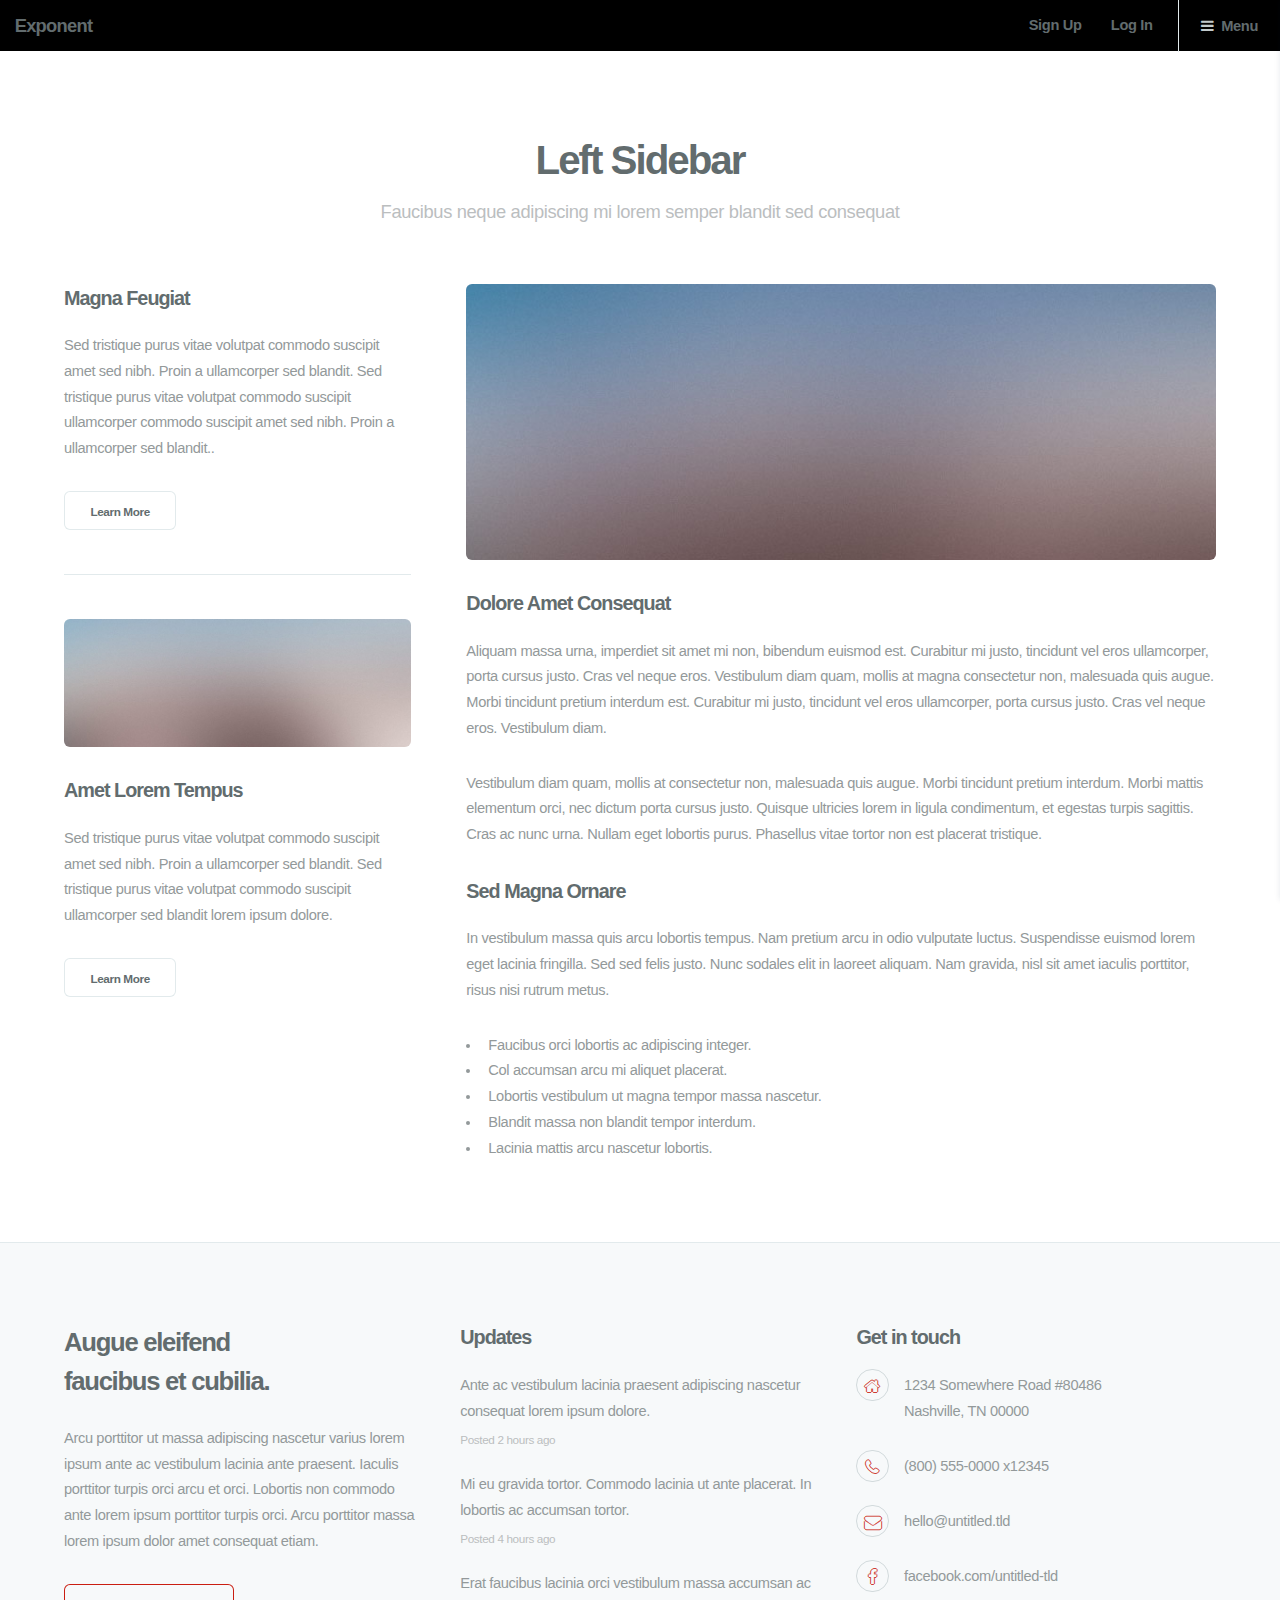
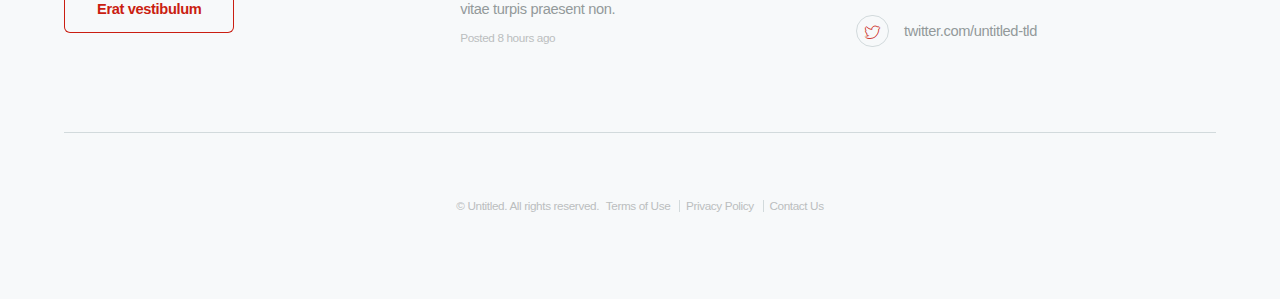
<file: left-sidebar.html>
<!DOCTYPE HTML>
<!--
	Exponent by Pixelarity
	pixelarity.com | hello@pixelarity.com
	License: pixelarity.com/license
-->
<html>
	<head>
		<title>Untitled</title>
		<meta charset="utf-8" />
		<meta name="viewport" content="width=device-width, initial-scale=1, user-scalable=no" />
		<link rel="stylesheet" href="assets/css/main.css" />
	</head>
	<body class="is-preload">

		<!-- Header -->
			<header id="header">
				<h1><a href="index.html">Exponent</a></h1>
				<nav id="nav">
					<ul>
						<li><a href="#">Sign Up</a></li>
						<li><a href="#">Log In</a></li>
						<li class="special">
							<a href="#menu" class="icon fa-bars">Menu</a>
							<div id="menu">
								<ul>
									<li><a href="index.html">Home</a></li>
									<li>
										<span>Layouts</span>
										<ul>
											<li><a href="left-sidebar.html">Left Sidebar</a></li>
											<li><a href="right-sidebar.html">Right Sidebar</a></li>
											<li><a href="no-sidebar.html">No Sidebar</a></li>
											<li><a href="contact.html">Contact</a></li>
										</ul>
									</li>
									<li><a href="elements.html">Elements</a></li>
									<li><a href="#">Sign Up</a></li>
									<li><a href="#">Log In</a></li>
								</ul>
							</div>
						</li>
					</ul>
				</nav>
			</header>

		<!-- Main -->
			<div id="main" class="container">
				<header class="major">
					<h2>Left Sidebar</h2>
					<p>Faucibus neque adipiscing mi lorem semper blandit sed consequat</p>
				</header>
				<div class="row gtr-150">
					<div class="col-4 col-12-medium">

						<!-- Sidebar -->
							<section id="sidebar">
								<section>
									<h3>Magna Feugiat</h3>
									<p>Sed tristique purus vitae volutpat commodo suscipit amet sed nibh. Proin a ullamcorper sed blandit. Sed tristique purus vitae volutpat commodo suscipit ullamcorper commodo suscipit amet sed nibh. Proin a ullamcorper sed blandit..</p>
									<footer>
										<ul class="actions">
											<li><a href="#" class="button small alt">Learn More</a></li>
										</ul>
									</footer>
								</section>
								<hr />
								<section>
									<a href="#" class="image fit"><img src="images/pic08.jpg" alt="" /></a>
									<h3>Amet Lorem Tempus</h3>
									<p>Sed tristique purus vitae volutpat commodo suscipit amet sed nibh. Proin a ullamcorper sed blandit. Sed tristique purus vitae volutpat commodo suscipit ullamcorper sed blandit lorem ipsum dolore.</p>
									<footer>
										<ul class="actions">
											<li><a href="#" class="button small alt">Learn More</a></li>
										</ul>
									</footer>
								</section>
							</section>

					</div>
					<div class="col-8 col-12-medium imp-medium">

						<!-- Content -->
							<section id="content">
								<a href="#" class="image fit"><img src="images/pic07.jpg" alt="" /></a>
								<h3>Dolore Amet Consequat</h3>
								<p>Aliquam massa urna, imperdiet sit amet mi non, bibendum euismod est. Curabitur mi justo, tincidunt vel eros ullamcorper, porta cursus justo. Cras vel neque eros. Vestibulum diam quam, mollis at magna consectetur non, malesuada quis augue. Morbi tincidunt pretium interdum est. Curabitur mi justo, tincidunt vel eros ullamcorper, porta cursus justo. Cras vel neque eros. Vestibulum diam.</p>
								<p>Vestibulum diam quam, mollis at consectetur non, malesuada quis augue. Morbi tincidunt pretium interdum. Morbi mattis elementum orci, nec dictum porta cursus justo. Quisque ultricies lorem in ligula condimentum, et egestas turpis sagittis. Cras ac nunc urna. Nullam eget lobortis purus. Phasellus vitae tortor non est placerat tristique.</p>
								<h3>Sed Magna Ornare</h3>
								<p>In vestibulum massa quis arcu lobortis tempus. Nam pretium arcu in odio vulputate luctus. Suspendisse euismod lorem eget lacinia fringilla. Sed sed felis justo. Nunc sodales elit in laoreet aliquam. Nam gravida, nisl sit amet iaculis porttitor, risus nisi rutrum metus.</p>
								<ul>
									<li>Faucibus orci lobortis ac adipiscing integer.</li>
									<li>Col accumsan arcu mi aliquet placerat.</li>
									<li>Lobortis vestibulum ut magna tempor massa nascetur.</li>
									<li>Blandit massa non blandit tempor interdum.</li>
									<li>Lacinia mattis arcu nascetur lobortis.</li>
								</ul>
							</section>

					</div>
				</div>
			</div>

		<!-- Footer -->
			<footer id="footer">
				<div class="container">
					<div class="row">
						<section class="col-4 col-12-medium about">
							<h2>Augue eleifend<br />
							faucibus et cubilia.</h2>
							<p>Arcu porttitor ut massa adipiscing nascetur varius lorem ipsum ante ac vestibulum lacinia ante praesent. Iaculis porttitor turpis orci arcu et orci. Lobortis non commodo ante lorem ipsum porttitor turpis orci. Arcu porttitor massa lorem ipsum dolor amet consequat etiam.</p>
							<ul class="actions">
								<li><a href="#" class="button">Erat vestibulum</a></li>
							</ul>
						</section>
						<section class="col-4 col-6-medium col-12-small">
							<h3>Updates</h3>
							<ul class="updates">
								<li>
									<p><a href="#">Ante ac vestibulum lacinia praesent adipiscing nascetur consequat lorem ipsum dolore.</a></p>
									<span class="timestamp">Posted 2 hours ago</span>
								</li>
								<li>
									<p><a href="#">Mi eu gravida tortor. Commodo lacinia ut ante placerat. In lobortis ac accumsan tortor.</a></p>
									<span class="timestamp">Posted 4 hours ago</span>
								</li>
								<li>
									<p><a href="#">Erat faucibus lacinia orci vestibulum massa accumsan ac vitae turpis praesent non.</a></p>
									<span class="timestamp">Posted 8 hours ago</span>
								</li>
							</ul>
						</section>
						<section class="col-4 col-6-medium col-12-small">
							<h3>Get in touch</h3>
							<ul class="labeled-icons">
								<li>
									<h4 class="icon alt fa-home"><span class="label">Address</span></h4>
									<span>1234 Somewhere Road #80486<br />
									Nashville, TN 00000</span>
								</li>
								<li>
									<h4 class="icon alt fa-phone"><span class="label">Phone</span></h4>
									<span>(800) 555-0000 x12345</span>
								</li>
								<li>
									<h4 class="icon alt fa-envelope"><span class="label">Email</span></h4>
									<a href="#">hello@untitled.tld</a>
								</li>
								<li>
									<h4 class="icon alt fa-facebook"><span class="label">Facebook</span></h4>
									<a href="#">facebook.com/untitled-tld</a>
								</li>
								<li>
									<h4 class="icon alt fa-twitter"><span class="label">Twitter</span></h4>
									<a href="#">twitter.com/untitled-tld</a>
								</li>
							</ul>
						</section>
					</div>
				</div>
				<div class="copyright container">
					<p>&copy; Untitled. All rights reserved.</p>
					<ul class="menu">
						<li><a href="#">Terms of Use</a></li>
						<li><a href="#">Privacy Policy</a></li>
						<li><a href="#">Contact Us</a></li>
					</ul>
				</div>
			</footer>

		<!-- Scripts -->
			<script src="assets/js/jquery.min.js"></script>
			<script src="assets/js/jquery.scrolly.min.js"></script>
			<script src="assets/js/browser.min.js"></script>
			<script src="assets/js/breakpoints.min.js"></script>
			<script src="assets/js/util.js"></script>
			<script src="assets/js/main.js"></script>

	</body>
</html>
</file>
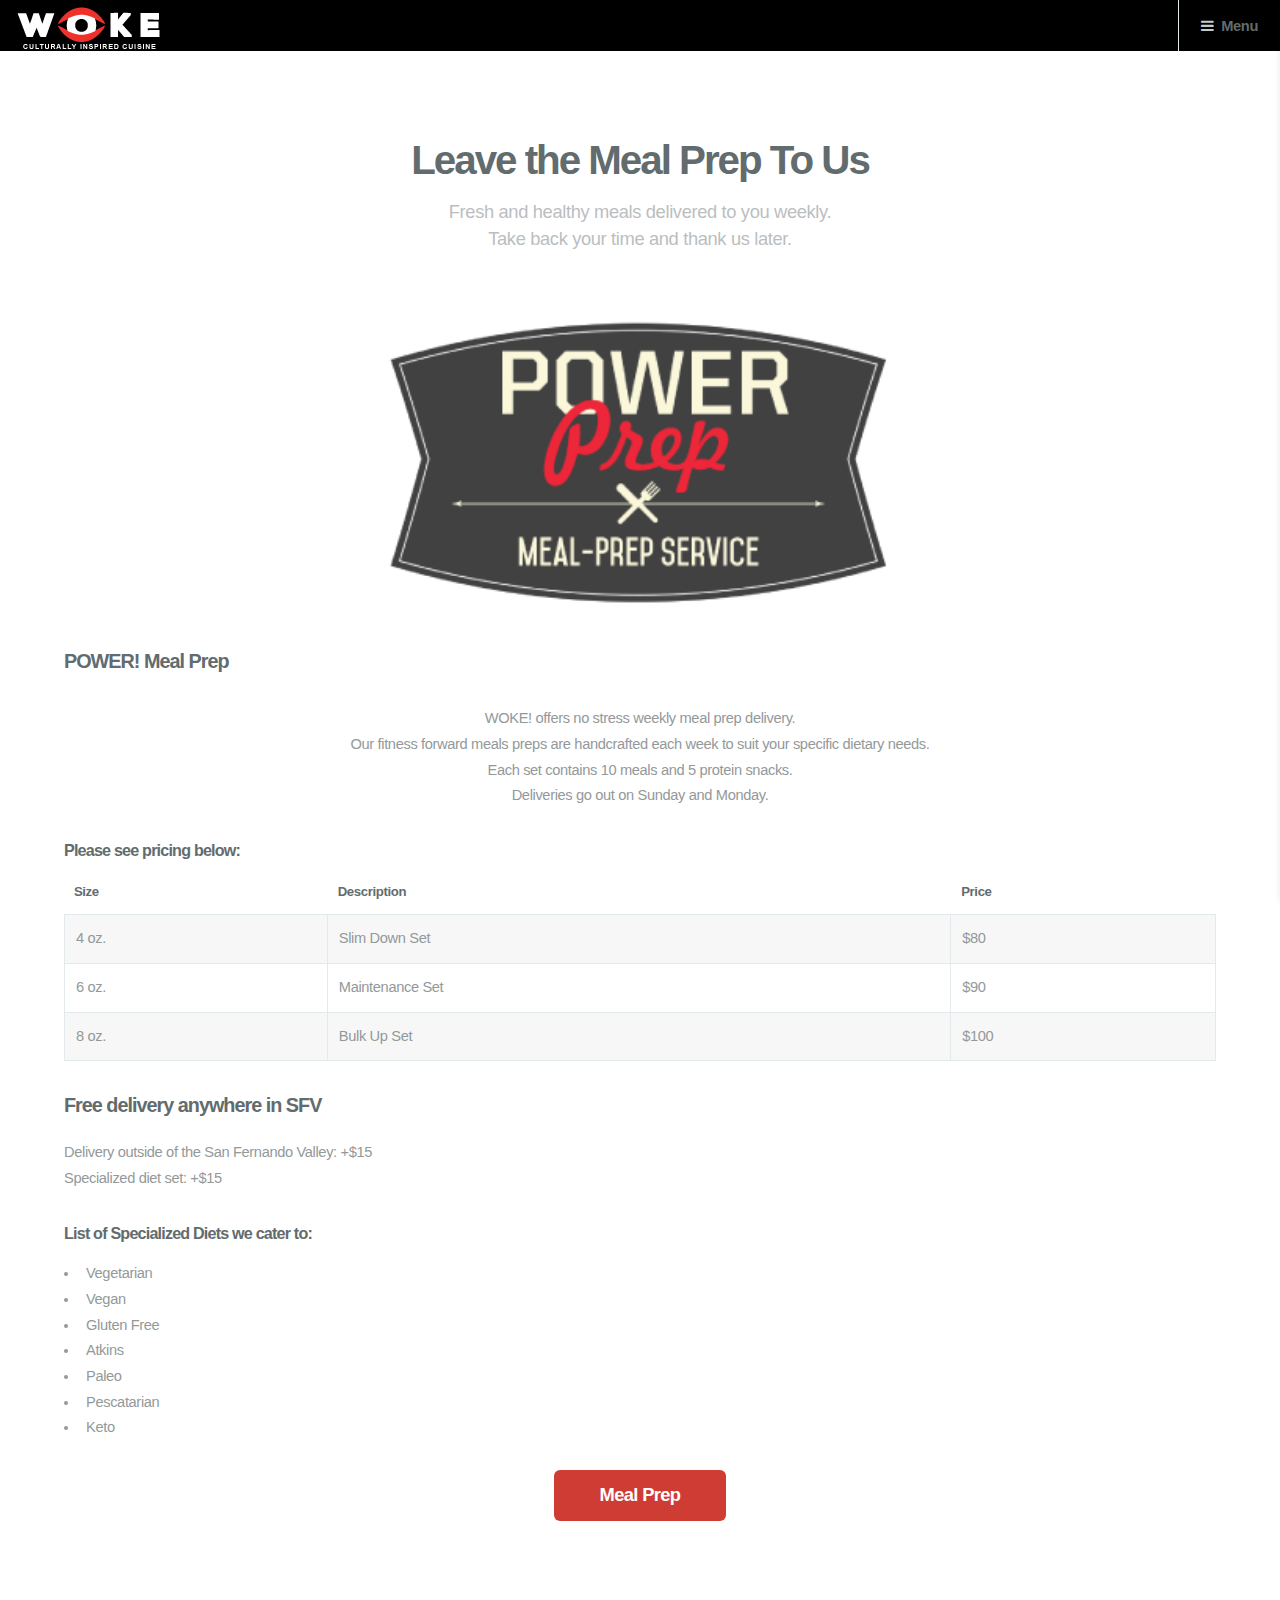
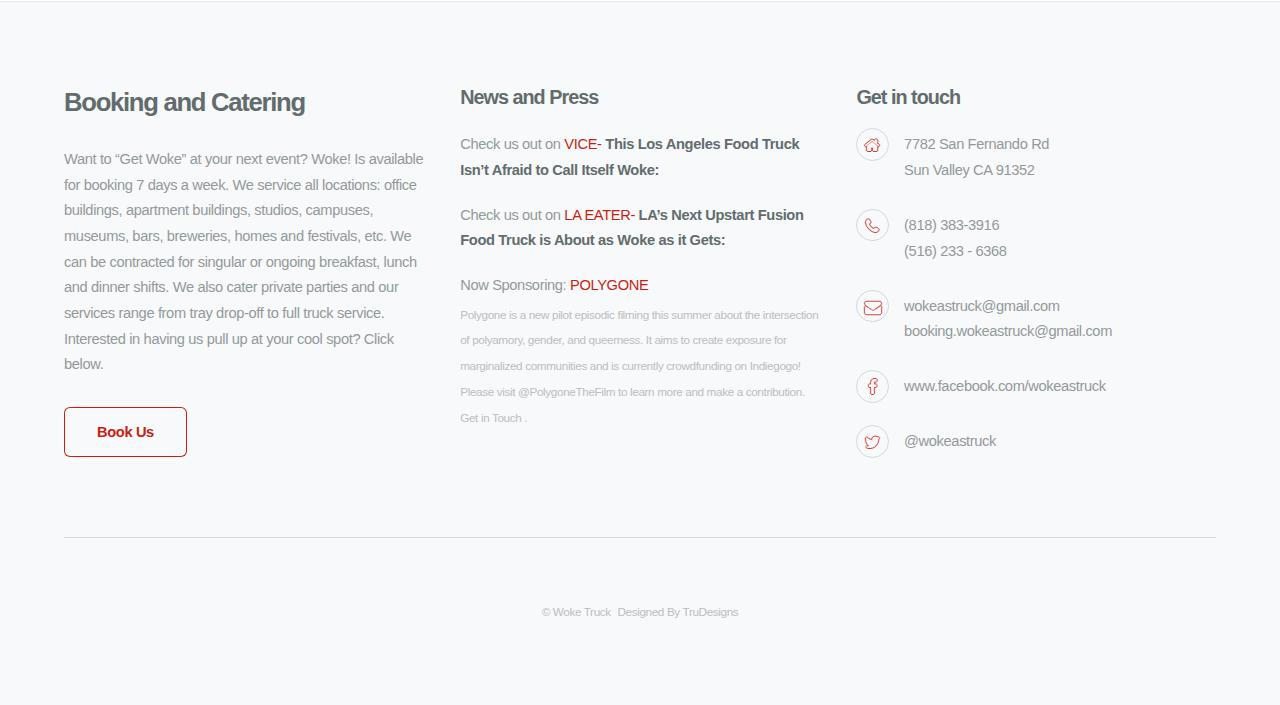
<file: mealprep.html>
<!DOCTYPE html>
<!--
	Exponent by Pixelarity
	pixelarity.com | hello@pixelarity.com
	License: pixelarity.com/license
-->
<html>
  <head>
    <title>Home</title>
    <meta charset="utf-8" />
    <meta
      name="viewport"
      content="width=device-width, initial-scale=1, user-scalable=no"
    />
    <link rel="stylesheet" href="assets/css/main.css" />
  </head>

  <body class="is-preload">
    <!-- Header -->
    <header id="header">
      <h1>
        <a href="index.html"><img src="images/logo_woke.png" alt="logo" style="  width: 100%; height: auto;"></a>

      </h1>
      <nav id="nav">
        <ul>
          <li class="special">
            <a href="#menu" class="icon fa-bars">Menu</a>
            <div id="menu">
              <ul>
                <li><a href="index.html">Home</a></li>

                <li><a href="about.html">About </a></li>
                <li><a href="menu.html">Food Truck Menu</a></li>
                <li><a href="mealprep.html">Meal Prep</a></li>
                <li><a href="contact.html">Contact</a></li>
              </ul>
            </div>
          </li>
        </ul>
      </nav>
    </header>
    <!-- Main -->
    <div id="main" class="container">
      <header class="major">
        <h2>Leave the Meal Prep To Us</h2>
        <p>
          Fresh and healthy meals delivered to you weekly. </br>Take back your time
          and thank us later.
        </p>
      </header>

      <!-- Content -->
      <section id="content">
        <a href="#" class="image fit"
          ><img src="images/powerprep.png" alt=""
        /></a>
        <h3>POWER! Meal Prep</h3>
        <p><center>
          WOKE! offers no stress weekly meal prep delivery.
        </br>
         Our fitness forward meals preps are
          handcrafted each week to suit your specific dietary needs.
      </br>
        Each set contains 10 meals and
        5 protein snacks. </br>Deliveries go out on Sunday and Monday.
        </center></p>
        <h4>Please see pricing below:</h4>

        <div class="table-wrapper">
          <table class="alt">
            <thead>
              <tr>
                <th>Size</th>
                <th>Description</th>
                <th>Price</th>
              </tr>
            </thead>
            <tbody>
              <tr>
                <td>4 oz.</td>
                <td>Slim Down Set</td>
                <td>$80</td>
              </tr>
              <tr>
                <td>6 oz.</td>
                <td>Maintenance Set</td>
                <td>$90</td>
              </tr>
              <tr>
                <td>8 oz.</td>
                <td>Bulk Up Set</td>
                <td>$100</td>
              </tr>
            </tbody>
          </table>
        </div>

        <h3>Free delivery anywhere in SFV</h3>
        <p>
        Delivery outside of the San Fernando Valley: +$15
        </br>
        Specialized diet set: +$15
        </p>
        <h4>List of Specialized Diets we cater to:</h4>
        <ul>
          <li>Vegetarian</li>
          <li>Vegan</li>
          <li>Gluten Free</li>
          <li>Atkins</li>
          <li>Paleo</li>
          <li>Pescatarian</li>
          <li>Keto</li>
        </ul>

        <ul class="actions special">
          <li><a href="mailto:powerprepdelivery@gmail.com" class="button large primary">Meal Prep</a></li>
        </ul>
      </section>
    </div>

 <!-- Footer -->
  <footer id="footer">
    <div class="container">
      <div class="row">
        <section class="col-4 col-12-medium about">
          <h2>
            Booking and Catering

          </h2>
          <p>
            Want to “Get Woke” at your next event? Woke! Is available for booking 7 days a week. We service all locations:
            office
            buildings, apartment buildings, studios, campuses, museums, bars, breweries, homes and festivals, etc. We can
            be
            contracted for singular or ongoing breakfast, lunch and dinner shifts. We also cater private parties and our
            services
            range from tray drop-off to full truck service. Interested in having us pull up at your cool spot? Click
            below.

          </p>
          <ul class="actions">
            <li><a href="mailto:booking.wokeastruck@gmail.com" class="button">Book Us</a></li>
          </ul>
        </section>
        <section class="col-4 col-6-medium col-12-small">
          <h3>News and Press
          </h3>
          <ul class="updates">
            <li>
              <p>

                  <a href="https://munchies.vice.com/en_us/article/panmz7/this-los-angeles-food-truck-isnt-afraid-to-call-itself-woke
                    " target="_blank">Check us out on <font color="#CA1E11">VICE- </font> <b>This Los Angeles Food Truck Isn’t Afraid to Call Itself Woke:</b>
                </a>

              </p>

            </li>
            <li>
              <p>
               <a href="https://la.eater.com/2019/2/28/18244852/woke-food-truck-los-angeles-open-new "
                      target="_blank">Check us out on  <font color="#CA1E11">LA EATER- </font> <b>LA’s Next Upstart Fusion Food Truck is About as Woke as it Gets:</b>
  </a
                    >
                  </p>

            </li>
            <li>
               <p><a href="https://www.indiegogo.com/projects/polygone-pilot/#/" target="_blank"> Now Sponsoring: <font color="#CA1E11">POLYGONE</font></a></p>
             <span class=" timestamp">

                Polygone is a new pilot episodic filming this summer about the intersection of polyamory, gender, and
                queerness. It aims
                to create exposure for marginalized communities and is currently crowdfunding on Indiegogo! Please visit
               <a href="https://www.indiegogo.com/projects/polygone-pilot/#/" target="_blank"> @PolygoneTheFilm </a>to learn more and make a contribution.

                Get in Touch
                .
             </span>

            </li>
          </ul>
        </section>
        <section class="col-4 col-6-medium col-12-small">
          <h3>Get in touch</h3>
          <ul class="labeled-icons">
            <li>
              <h4 class="icon alt fa-home">
                <span class="label">Address</span>
              </h4>
              <span>7782 San Fernando Rd </br>Sun Valley CA 91352</span>
            </li>
            <li>
              <h4 class="icon alt fa-phone">
                <span class="label">Phone</span>
              </h4>
              <a href="tel:+1-818-383-3916">(818) 383-3916</a></br>
              <a href="tel:+1-516-233-6368">(516) 233 - 6368</a>
            </li>
            <li>
              <h4 class="icon alt fa-envelope">
                <span class="label">Email</span>
              </h4>
              <a href="mailto:wokeastruck@gmail.com">wokeastruck@gmail.com </a></br>
              <a href="mailto:booking.wokeastruck@gmail.com">booking.wokeastruck@gmail.com</a>
            </li>
            <li>
              <h4 class="icon alt fa-facebook">
                <span class="label">Facebook</span>
              </h4>
              <a href="https://www.facebook.com/pg/wokeastruck/posts/"target="_blank">www.facebook.com/wokeastruck</a>
            </li>
            <li>
              <h4 class="icon alt fa-twitter">
                <span class="label">Twitter</span>
              </h4>
              <a href="https://twitter.com/wokeastruck?lang=en" target="_blank">@wokeastruck</a>
            </li>
          </ul>
        </section>
      </div>
    </div>
    <div class="copyright container">
      <p>&copy; Woke Truck</p>
      <ul class="menu">
        <li><a href="http://trishid.com/"target="_blank">Designed By TruDesigns</a></li>
      </ul>
    </div>
  </footer>

    <!-- Scripts -->
    <script src="assets/js/jquery.min.js"></script>
    <script src="assets/js/jquery.scrolly.min.js"></script>
    <script src="assets/js/browser.min.js"></script>
    <script src="assets/js/breakpoints.min.js"></script>
    <script src="assets/js/util.js"></script>
    <script src="assets/js/main.js"></script>
  </body>
</html>
</file>
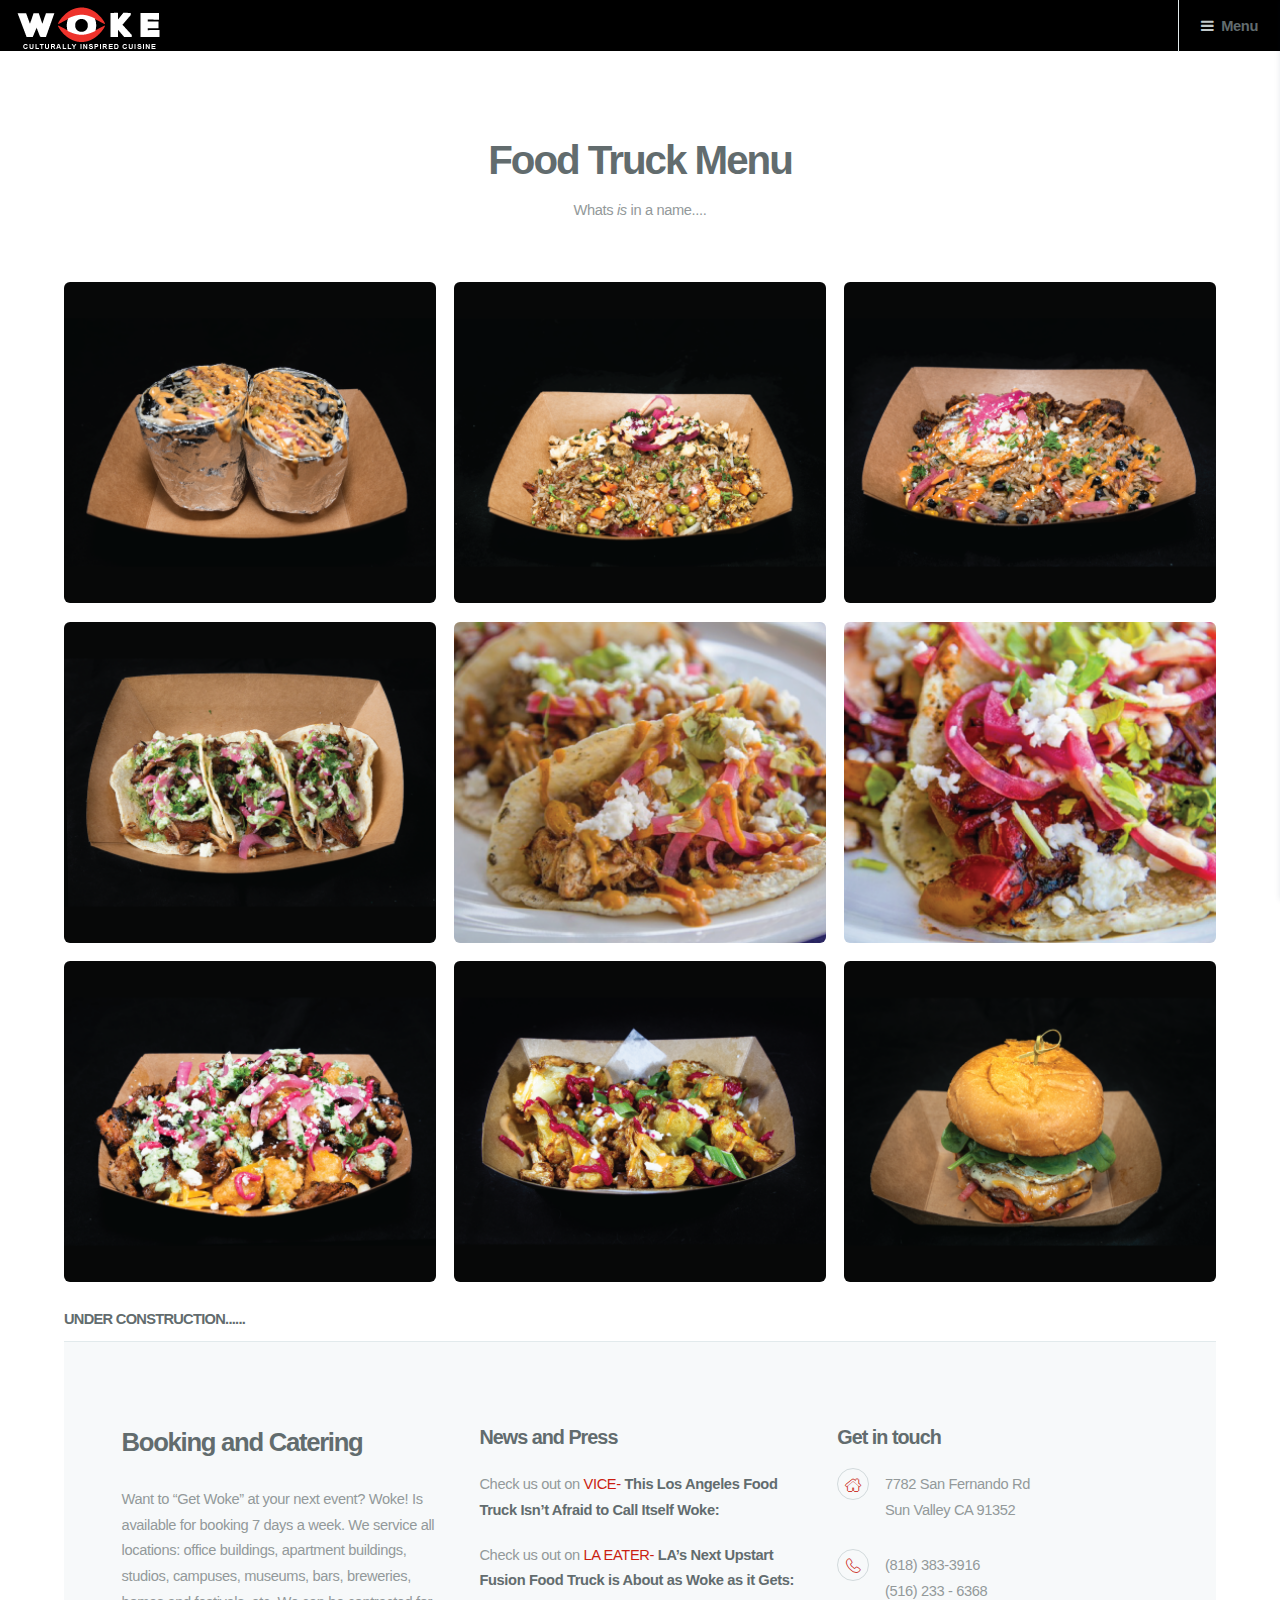
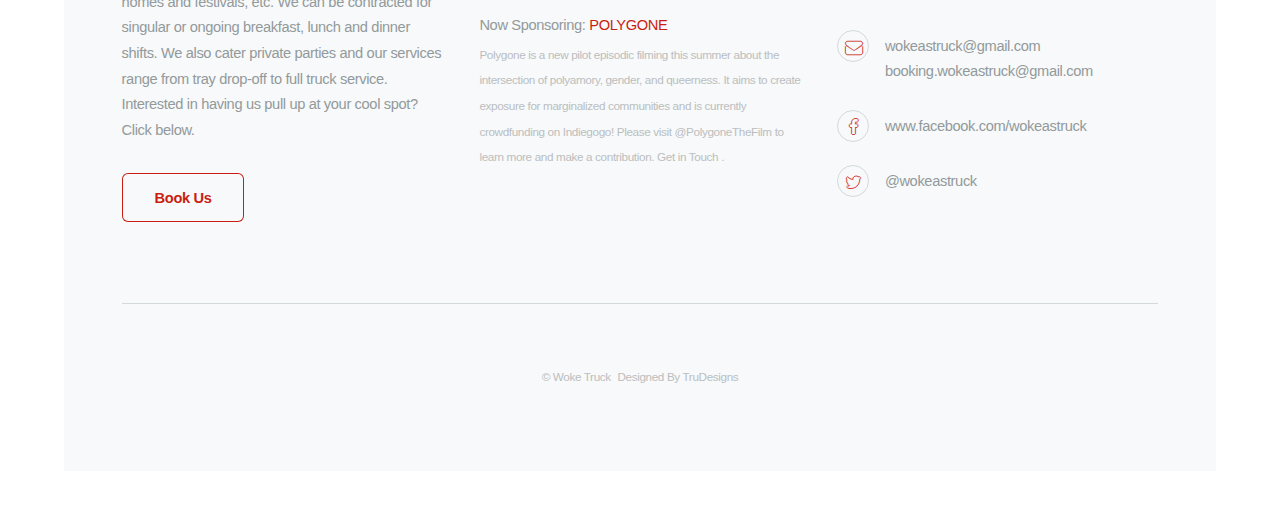
<file: menu.html>
<!DOCTYPE html>
<!--
	Exponent by Pixelarity
	pixelarity.com | hello@pixelarity.com
	License: pixelarity.com/license
-->
<html>

<head>
  <title>Home</title>
  <meta charset="utf-8" />
  <meta name="viewport" content="width=device-width, initial-scale=1, user-scalable=no" />
  <link rel="stylesheet" href="assets/css/main.css" />
</head>

<body class="is-preload">
  <!-- Header -->
  <header id="header">
    <h1>
      <a href="index.html"><img src="images/logo_woke.png" alt="logo" style="  width: 100%; height: auto;"></a>

    </h1>
    <nav id="nav">
      <ul>
        <li class="special">
          <a href="#menu" class="icon fa-bars">Menu</a>
          <div id="menu">
            <ul>
              <li><a href="index.html">Home</a></li>

              <li><a href="about.html">About </a></li>
              <li><a href="menu.html">Food Truck Menu</a></li>
              <li><a href="mealprep.html">Meal Prep</a></li>
              <li><a href="contact.html">Contact</a></li>
            </ul>
          </div>
        </li>
      </ul>
    </nav>
  </header>


    <!-- Main -->
    <div id="main" class="container">
      <header class="major">
        <h2><center>Food Truck Menu</center></h2>
        <p><center>Whats <i>is</i> in a name....</center></p>
      </header>

      <!-- Content -->

      <!-- Image -->
      <section>

        <div class="box alt">
          <div class="row gtr-50 gtr-uniform">
            <div class="col-4">
              <span class="image fit"
                ><img src="images/burrito.png" alt=""
              /></span>
            </div>
            <div class="col-4">
              <span class="image fit"
                ><img src="images/empressWu.png" alt=""
              /></span>
            </div>
            <div class="col-4">
              <span class="image fit"
                ><img src="images/loverture.png" alt=""
              /></span>
            </div>
            <div class="col-4">
              <span class="image fit"
                ><img src="images/tacos_carnitas.png" alt=""
              /></span>
            </div>
            <div class="col-4">
              <span class="image fit"
                ><img src="images/tacos_chicken.png" alt=""
              /></span>
            </div>
            <div class="col-4">
              <span class="image fit"
                ><img src="images/tacos_veggie.png" alt=""
              /></span>
            </div>
            <div class="col-4">
              <span class="image fit"
                ><img src="images/tatertots.png" alt=""
              /></span>
            </div>
            <div class="col-4">
              <span class="image fit"
                ><img src="images/theHazelGrace.png" alt=""
              /></span>
            </div>
            <div class="col-4">
              <span class="image fit"
                ><img src="images/wokeBurger.png" alt=""
              /></span>
            </div>
          </div>
        </div>



  <h1>UNDER CONSTRUCTION......</h1>


<!--
        <h4>Culturally Inspired Food</h4>
        <p>
          <span class="image left"><img src="images/pic10.jpg" alt="pic of the gandhi food"/>The Gandhi
</span
          >Vegan. Burrito or trio of tacos. Mixed fajita peppers, wilted spinach. Specialty curry sauce.
</br>
Mahatma Gandhi was born October 2nd, 1869 in present day Gujarat, India. He was a nonviolent civil rights activist who
used his words, writings and fasting to fight for Indian independence and teach non-violence to the world. He was also a
devout vegetarian. Gandhi believed in national independence, peace between humans and animals, and religious pluralism.
He opposed colonialism, violence and warfare. Gandhi preached using love as a weapon and followed the principles of
Tolstoy. He separated himself characteristically however, by being a nationalist, pushing political involvement, and
having a willingness to compromise. Gandhi’s teachings of pacifism are well known throughout the world today, as he has
become a common household name. But nowhere is he more appreciated than in his place of origin, where his birthday is a
national holiday. Gandhi was assassinated January 30th, 1948 by Nathuram Godse.</p>
<p><span class="image left"><img src="images/pic10.jpg" alt="" /></span>
</br>Gandhi fasted in the name of love so you don’t have to!
Grab a meal with us soon:

</br> <a href= index.html>Unite with Us</a>

Have high principles but don’t like to starve? Neither do children!
Find out how to donate meals to school children in India below:
</br>
<img src="images/pic10.jpg" alt=""/>

</p>


        <p>
          <span class="image right"><img src="images/pic11.jpg" alt=""/></span
          >Fringilla nisl. Donec accumsan interdum nisi, quis tincidunt felis
          sagittis eget. tempus euismod. Vestibulum ante ipsum primis in
          faucibus vestibulum. Blandit adipiscing eu felis iaculis volutpat ac
          adipiscing accumsan eu faucibus. Integer ac pellentesque praesent
          tincidunt felis sagittis eget. tempus euismod. Vestibulum ante ipsum
          primis in faucibus vestibulum. Blandit adipiscing eu felis iaculis
          volutpat ac adipiscing accumsan eu faucibus. Integer ac pellentesque
          praesent. Donec accumsan interdum nisi, quis tincidunt felis sagittis
          eget. tempus euismod. Vestibulum ante ipsum primis in faucibus
          vestibulum. Blandit adipiscing eu felis iaculis volutpat ac adipiscing
          accumsan eu faucibus. Integer ac pellentesque praesent tincidunt felis
          sagittis eget. tempus euismod. Vestibulum ante ipsum primis in
          faucibus vestibulum. Blandit adipiscing eu felis iaculis volutpat ac
          adipiscing accumsan eu faucibus. Integer ac pellentesque praesent.
        </p>
      </section>
    </div> -->
  </body>
</html>

 <!-- Footer -->
  <footer id="footer">
    <div class="container">
      <div class="row">
        <section class="col-4 col-12-medium about">
          <h2>
            Booking and Catering

          </h2>
          <p>
            Want to “Get Woke” at your next event? Woke! Is available for booking 7 days a week. We service all locations:
            office
            buildings, apartment buildings, studios, campuses, museums, bars, breweries, homes and festivals, etc. We can
            be
            contracted for singular or ongoing breakfast, lunch and dinner shifts. We also cater private parties and our
            services
            range from tray drop-off to full truck service. Interested in having us pull up at your cool spot? Click
            below.

          </p>
          <ul class="actions">
            <li><a href="mailto:booking.wokeastruck@gmail.com" class="button">Book Us</a></li>
          </ul>
        </section>
        <section class="col-4 col-6-medium col-12-small">
          <h3>News and Press
          </h3>
          <ul class="updates">
            <li>
              <p>

                  <a href="https://munchies.vice.com/en_us/article/panmz7/this-los-angeles-food-truck-isnt-afraid-to-call-itself-woke
                    "target="_blank">Check us out on <font color="#CA1E11">VICE- </font> <b>This Los Angeles Food Truck Isn’t Afraid to Call Itself Woke:</b>
                </a>

              </p>

            </li>
            <li>
              <p>
               <a href="https://la.eater.com/2019/2/28/18244852/woke-food-truck-los-angeles-open-new "
                      target="_blank">Check us out on  <font color="#CA1E11">LA EATER- </font> <b>LA’s Next Upstart Fusion Food Truck is About as Woke as it Gets:</b>
  </a
                    >
                  </p>

            </li>
            <li>
               <p><a href="https://www.indiegogo.com/projects/polygone-pilot/#/"target="_blank"> Now Sponsoring: <font color="#CA1E11">POLYGONE</font></a></p>
             <span class=" timestamp">

                Polygone is a new pilot episodic filming this summer about the intersection of polyamory, gender, and
                queerness. It aims
                to create exposure for marginalized communities and is currently crowdfunding on Indiegogo! Please visit
               <a href="https://www.indiegogo.com/projects/polygone-pilot/#/"target="_blank"> @PolygoneTheFilm </a>to learn more and make a contribution.

                Get in Touch
                .
             </span>

            </li>
          </ul>
        </section>
        <section class="col-4 col-6-medium col-12-small">
          <h3>Get in touch</h3>
          <ul class="labeled-icons">
            <li>
              <h4 class="icon alt fa-home">
                <span class="label">Address</span>
              </h4>
              <span>7782 San Fernando Rd </br>Sun Valley CA 91352</span>
            </li>
            <li>
              <h4 class="icon alt fa-phone">
                <span class="label">Phone</span>
              </h4>
              <a href="tel:+1-818-383-3916">(818) 383-3916</a></br>
              <a href="tel:+1-516-233-6368">(516) 233 - 6368</a>
            </li>
            <li>
              <h4 class="icon alt fa-envelope">
                <span class="label">Email</span>
              </h4>
              <a href="mailto:wokeastruck@gmail.com">wokeastruck@gmail.com </a></br>
              <a href="mailto:booking.wokeastruck@gmail.com">booking.wokeastruck@gmail.com</a>
            </li>
            <li>
              <h4 class="icon alt fa-facebook">
                <span class="label">Facebook</span>
              </h4>
              <a href="https://www.facebook.com/pg/wokeastruck/posts/"target="_blank">www.facebook.com/wokeastruck</a>
            </li>
            <li>
              <h4 class="icon alt fa-twitter">
                <span class="label">Twitter</span>
              </h4>
              <a href="https://twitter.com/wokeastruck?lang=en"target="_blank">@wokeastruck</a>
            </li>
          </ul>
        </section>
      </div>
    </div>
    <div class="copyright container">
      <p>&copy; Woke Truck</p>
      <ul class="menu">
        <li><a href="http://trishid.com/"target="_blank">Designed By TruDesigns</a></li>
      </ul>
    </div>
  </footer>

<!-- Scripts -->
<script src="assets/js/jquery.min.js"></script>
<script src="assets/js/jquery.scrolly.min.js"></script>
<script src="assets/js/browser.min.js"></script>
<script src="assets/js/breakpoints.min.js"></script>
<script src="assets/js/util.js"></script>
<script src="assets/js/main.js"></script>
</body>

</html>
</file>
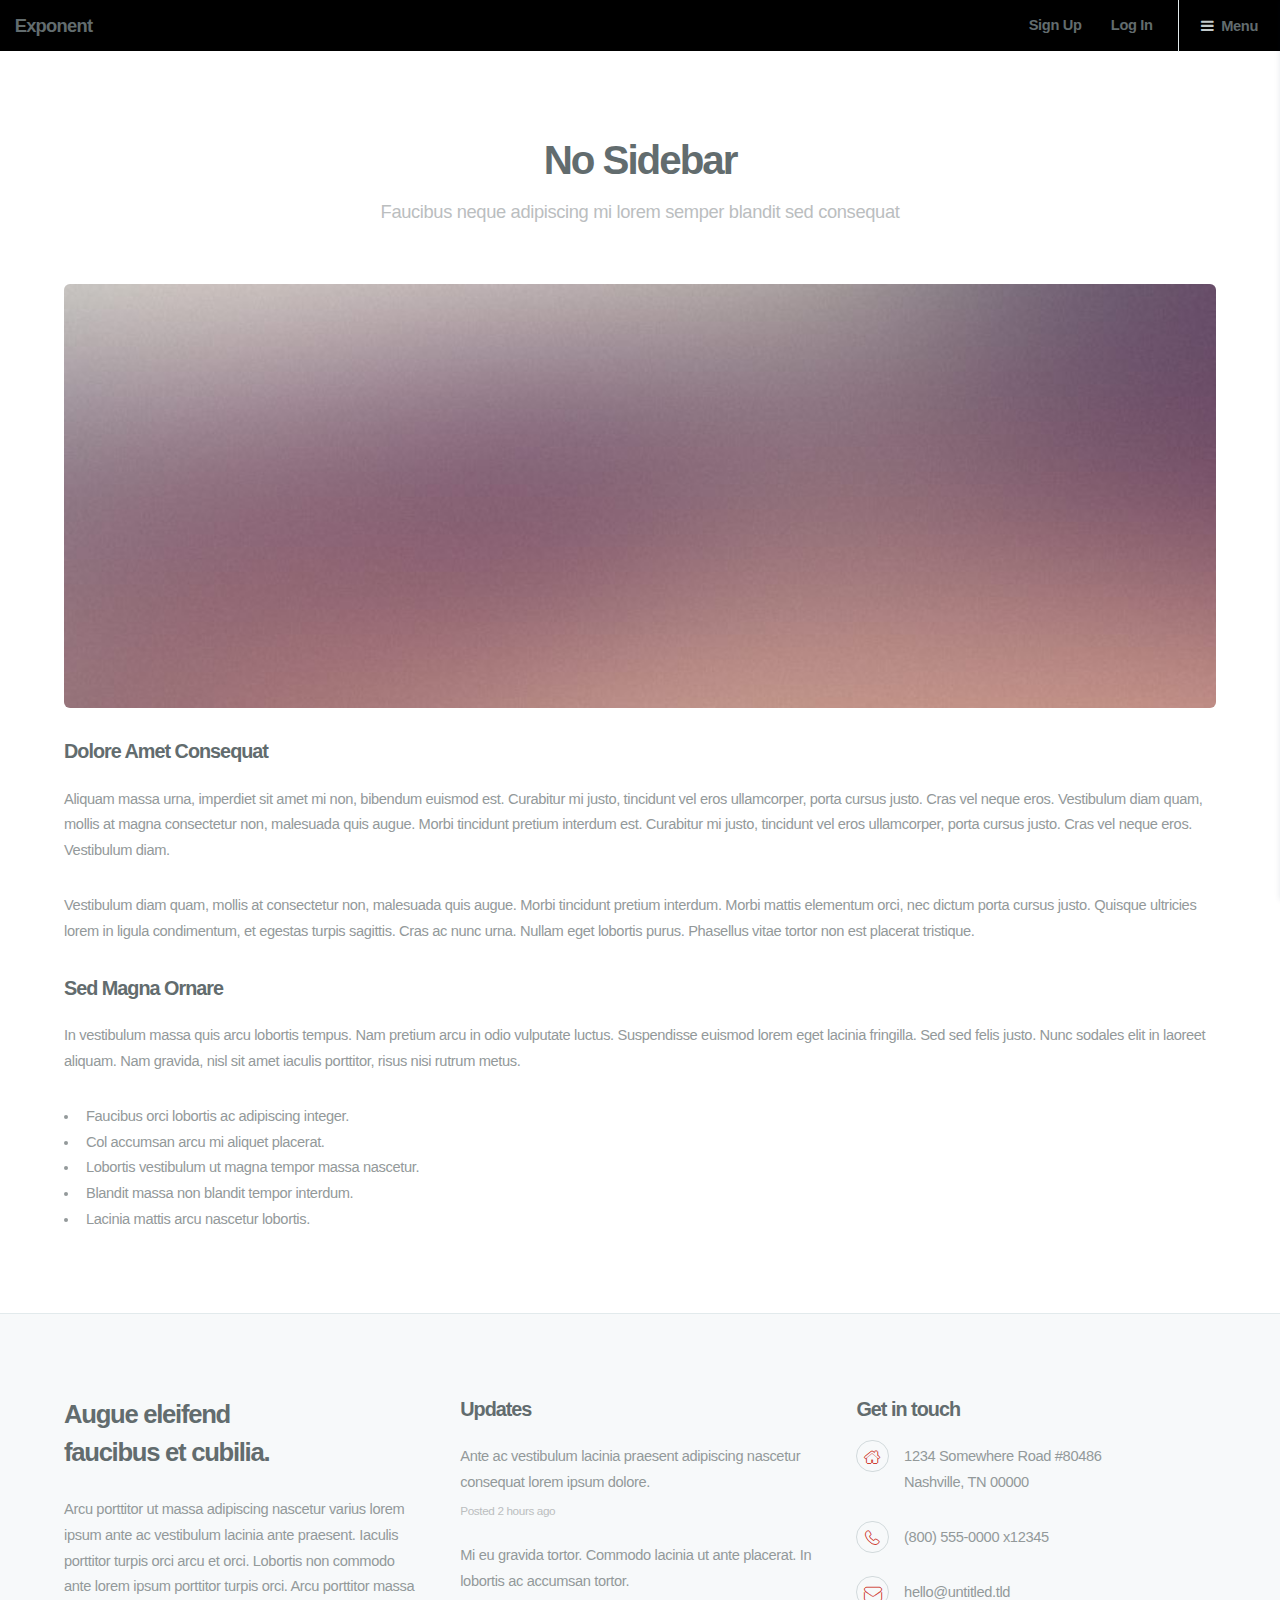
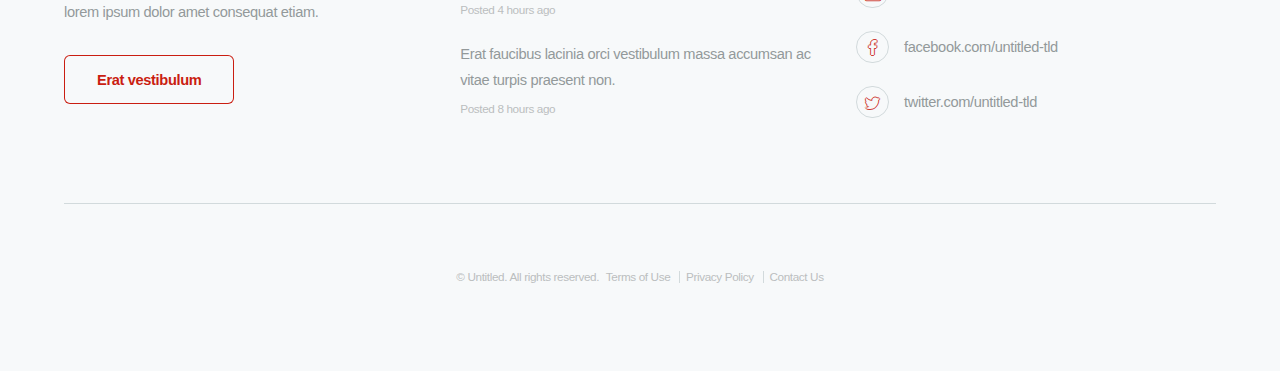
<file: no-sidebar.html>
<!DOCTYPE HTML>
<!--
	Exponent by Pixelarity
	pixelarity.com | hello@pixelarity.com
	License: pixelarity.com/license
-->
<html>
	<head>
		<title>Untitled</title>
		<meta charset="utf-8" />
		<meta name="viewport" content="width=device-width, initial-scale=1, user-scalable=no" />
		<link rel="stylesheet" href="assets/css/main.css" />
	</head>
	<body class="is-preload">

		<!-- Header -->
			<header id="header">
				<h1><a href="index.html">Exponent</a></h1>
				<nav id="nav">
					<ul>
						<li><a href="#">Sign Up</a></li>
						<li><a href="#">Log In</a></li>
						<li class="special">
							<a href="#menu" class="icon fa-bars">Menu</a>
							<div id="menu">
								<ul>
									<li><a href="index.html">Home</a></li>
									<li>
										<span>Layouts</span>
										<ul>
											<li><a href="left-sidebar.html">Left Sidebar</a></li>
											<li><a href="right-sidebar.html">Right Sidebar</a></li>
											<li><a href="no-sidebar.html">No Sidebar</a></li>
											<li><a href="contact.html">Contact</a></li>
										</ul>
									</li>
									<li><a href="elements.html">Elements</a></li>
									<li><a href="#">Sign Up</a></li>
									<li><a href="#">Log In</a></li>
								</ul>
							</div>
						</li>
					</ul>
				</nav>
			</header>

		<!-- Main -->
			<div id="main" class="container">
				<header class="major">
					<h2>No Sidebar</h2>
					<p>Faucibus neque adipiscing mi lorem semper blandit sed consequat</p>
				</header>

				<!-- Content -->
					<section id="content">
						<a href="#" class="image fit"><img src="images/pic09.jpg" alt="" /></a>
						<h3>Dolore Amet Consequat</h3>
						<p>Aliquam massa urna, imperdiet sit amet mi non, bibendum euismod est. Curabitur mi justo, tincidunt vel eros ullamcorper, porta cursus justo. Cras vel neque eros. Vestibulum diam quam, mollis at magna consectetur non, malesuada quis augue. Morbi tincidunt pretium interdum est. Curabitur mi justo, tincidunt vel eros ullamcorper, porta cursus justo. Cras vel neque eros. Vestibulum diam.</p>
						<p>Vestibulum diam quam, mollis at consectetur non, malesuada quis augue. Morbi tincidunt pretium interdum. Morbi mattis elementum orci, nec dictum porta cursus justo. Quisque ultricies lorem in ligula condimentum, et egestas turpis sagittis. Cras ac nunc urna. Nullam eget lobortis purus. Phasellus vitae tortor non est placerat tristique.</p>
						<h3>Sed Magna Ornare</h3>
						<p>In vestibulum massa quis arcu lobortis tempus. Nam pretium arcu in odio vulputate luctus. Suspendisse euismod lorem eget lacinia fringilla. Sed sed felis justo. Nunc sodales elit in laoreet aliquam. Nam gravida, nisl sit amet iaculis porttitor, risus nisi rutrum metus.</p>
						<ul>
							<li>Faucibus orci lobortis ac adipiscing integer.</li>
							<li>Col accumsan arcu mi aliquet placerat.</li>
							<li>Lobortis vestibulum ut magna tempor massa nascetur.</li>
							<li>Blandit massa non blandit tempor interdum.</li>
							<li>Lacinia mattis arcu nascetur lobortis.</li>
						</ul>
					</section>

			</div>

		<!-- Footer -->
			<footer id="footer">
				<div class="container">
					<div class="row">
						<section class="col-4 col-12-medium about">
							<h2>Augue eleifend<br />
							faucibus et cubilia.</h2>
							<p>Arcu porttitor ut massa adipiscing nascetur varius lorem ipsum ante ac vestibulum lacinia ante praesent. Iaculis porttitor turpis orci arcu et orci. Lobortis non commodo ante lorem ipsum porttitor turpis orci. Arcu porttitor massa lorem ipsum dolor amet consequat etiam.</p>
							<ul class="actions">
								<li><a href="#" class="button">Erat vestibulum</a></li>
							</ul>
						</section>
						<section class="col-4 col-6-medium col-12-small">
							<h3>Updates</h3>
							<ul class="updates">
								<li>
									<p><a href="#">Ante ac vestibulum lacinia praesent adipiscing nascetur consequat lorem ipsum dolore.</a></p>
									<span class="timestamp">Posted 2 hours ago</span>
								</li>
								<li>
									<p><a href="#">Mi eu gravida tortor. Commodo lacinia ut ante placerat. In lobortis ac accumsan tortor.</a></p>
									<span class="timestamp">Posted 4 hours ago</span>
								</li>
								<li>
									<p><a href="#">Erat faucibus lacinia orci vestibulum massa accumsan ac vitae turpis praesent non.</a></p>
									<span class="timestamp">Posted 8 hours ago</span>
								</li>
							</ul>
						</section>
						<section class="col-4 col-6-medium col-12-small">
							<h3>Get in touch</h3>
							<ul class="labeled-icons">
								<li>
									<h4 class="icon alt fa-home"><span class="label">Address</span></h4>
									<span>1234 Somewhere Road #80486<br />
									Nashville, TN 00000</span>
								</li>
								<li>
									<h4 class="icon alt fa-phone"><span class="label">Phone</span></h4>
									<span>(800) 555-0000 x12345</span>
								</li>
								<li>
									<h4 class="icon alt fa-envelope"><span class="label">Email</span></h4>
									<a href="#">hello@untitled.tld</a>
								</li>
								<li>
									<h4 class="icon alt fa-facebook"><span class="label">Facebook</span></h4>
									<a href="#">facebook.com/untitled-tld</a>
								</li>
								<li>
									<h4 class="icon alt fa-twitter"><span class="label">Twitter</span></h4>
									<a href="#">twitter.com/untitled-tld</a>
								</li>
							</ul>
						</section>
					</div>
				</div>
				<div class="copyright container">
					<p>&copy; Untitled. All rights reserved.</p>
					<ul class="menu">
						<li><a href="#">Terms of Use</a></li>
						<li><a href="#">Privacy Policy</a></li>
						<li><a href="#">Contact Us</a></li>
					</ul>
				</div>
			</footer>

		<!-- Scripts -->
			<script src="assets/js/jquery.min.js"></script>
			<script src="assets/js/jquery.scrolly.min.js"></script>
			<script src="assets/js/browser.min.js"></script>
			<script src="assets/js/breakpoints.min.js"></script>
			<script src="assets/js/util.js"></script>
			<script src="assets/js/main.js"></script>

	</body>
</html>
</file>
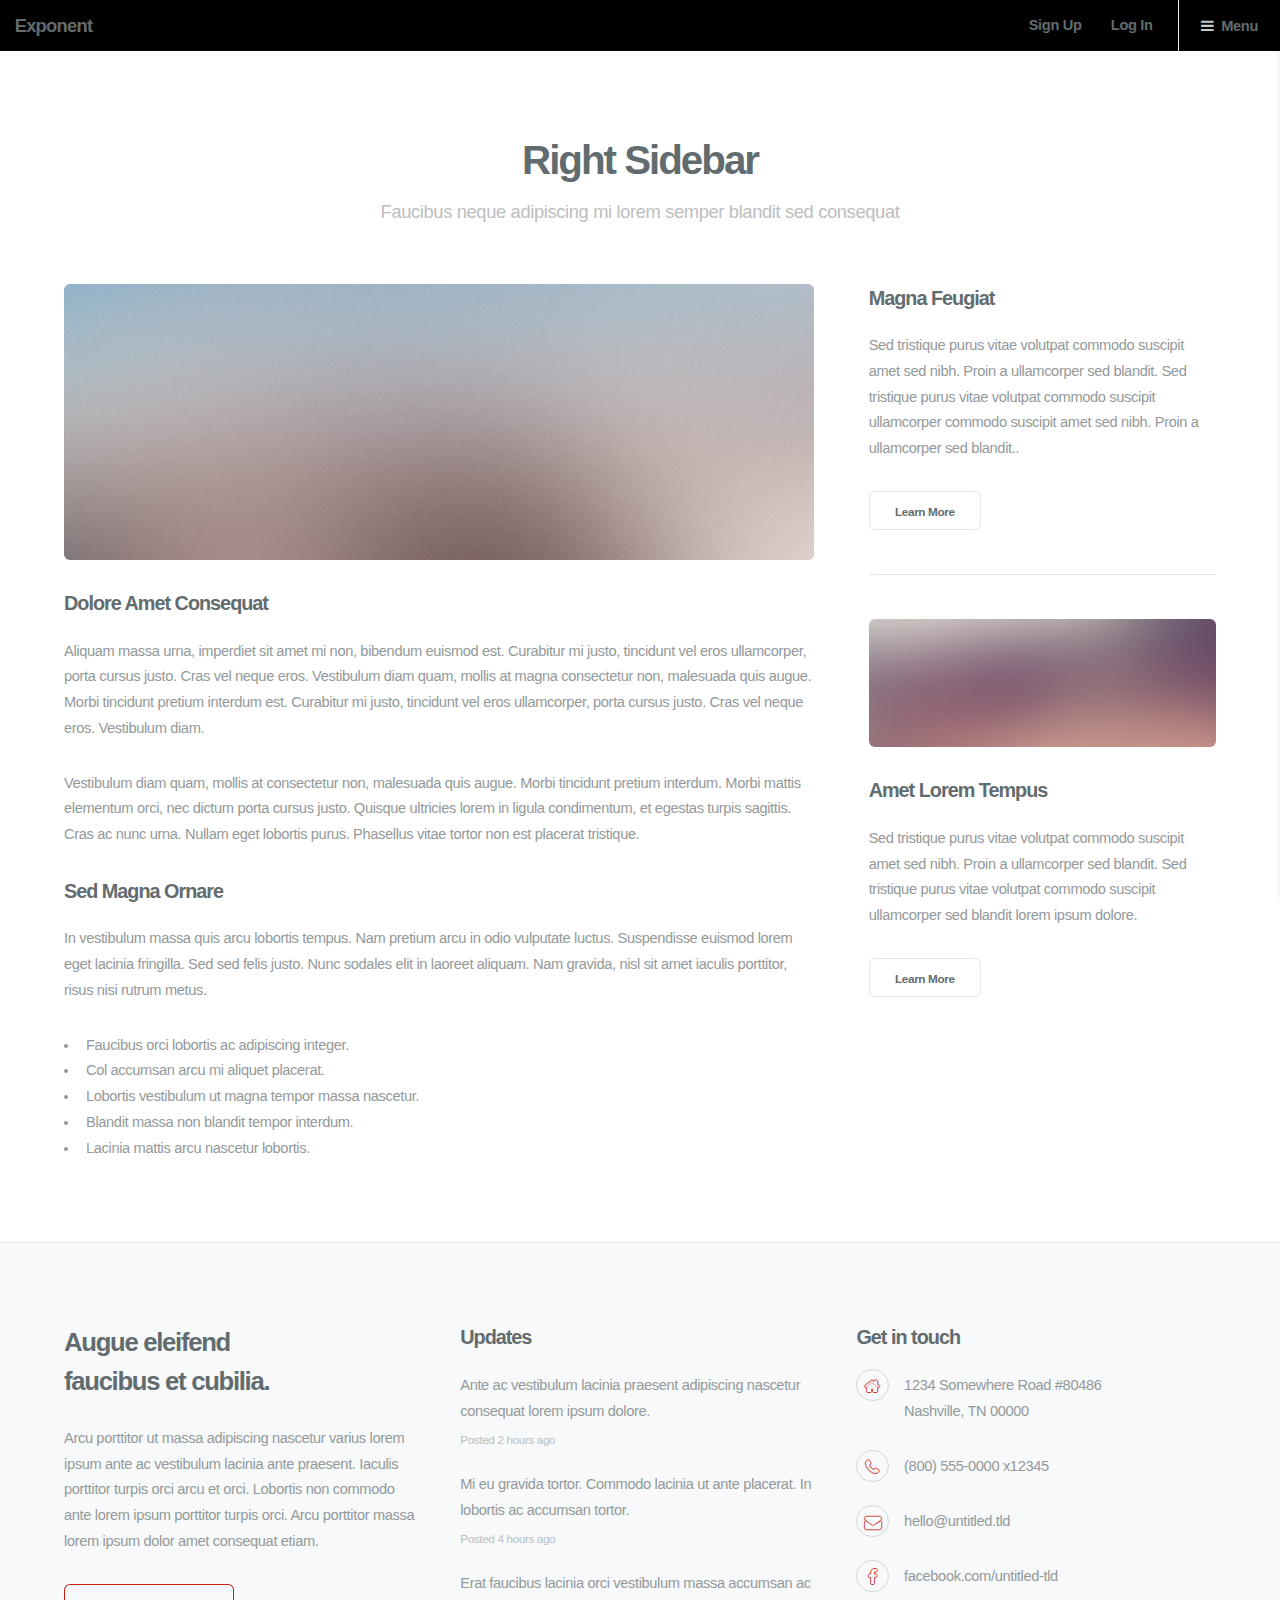
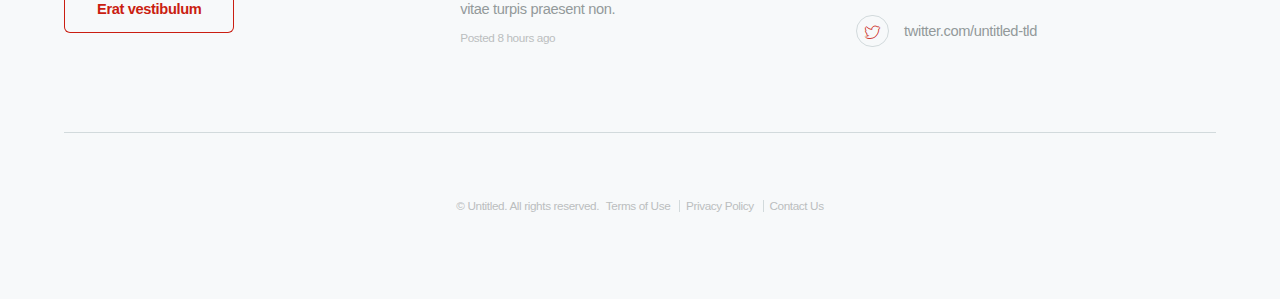
<file: right-sidebar.html>
<!DOCTYPE HTML>
<!--
	Exponent by Pixelarity
	pixelarity.com | hello@pixelarity.com
	License: pixelarity.com/license
-->
<html>
	<head>
		<title>Untitled</title>
		<meta charset="utf-8" />
		<meta name="viewport" content="width=device-width, initial-scale=1, user-scalable=no" />
		<link rel="stylesheet" href="assets/css/main.css" />
	</head>
	<body class="is-preload">

		<!-- Header -->
			<header id="header">
				<h1><a href="index.html">Exponent</a></h1>
				<nav id="nav">
					<ul>
						<li><a href="#">Sign Up</a></li>
						<li><a href="#">Log In</a></li>
						<li class="special">
							<a href="#menu" class="icon fa-bars">Menu</a>
							<div id="menu">
								<ul>
									<li><a href="index.html">Home</a></li>
									<li>
										<span>Layouts</span>
										<ul>
											<li><a href="left-sidebar.html">Left Sidebar</a></li>
											<li><a href="right-sidebar.html">Right Sidebar</a></li>
											<li><a href="no-sidebar.html">No Sidebar</a></li>
											<li><a href="contact.html">Contact</a></li>
										</ul>
									</li>
									<li><a href="elements.html">Elements</a></li>
									<li><a href="#">Sign Up</a></li>
									<li><a href="#">Log In</a></li>
								</ul>
							</div>
						</li>
					</ul>
				</nav>
			</header>

		<!-- Main -->
			<div id="main" class="container">
				<header class="major">
					<h2>Right Sidebar</h2>
					<p>Faucibus neque adipiscing mi lorem semper blandit sed consequat</p>
				</header>
				<div class="row gtr-150">
					<div class="col-8 col-12-medium">

						<!-- Content -->
							<section id="content">
								<a href="#" class="image fit"><img src="images/pic08.jpg" alt="" /></a>
								<h3>Dolore Amet Consequat</h3>
								<p>Aliquam massa urna, imperdiet sit amet mi non, bibendum euismod est. Curabitur mi justo, tincidunt vel eros ullamcorper, porta cursus justo. Cras vel neque eros. Vestibulum diam quam, mollis at magna consectetur non, malesuada quis augue. Morbi tincidunt pretium interdum est. Curabitur mi justo, tincidunt vel eros ullamcorper, porta cursus justo. Cras vel neque eros. Vestibulum diam.</p>
								<p>Vestibulum diam quam, mollis at consectetur non, malesuada quis augue. Morbi tincidunt pretium interdum. Morbi mattis elementum orci, nec dictum porta cursus justo. Quisque ultricies lorem in ligula condimentum, et egestas turpis sagittis. Cras ac nunc urna. Nullam eget lobortis purus. Phasellus vitae tortor non est placerat tristique.</p>
								<h3>Sed Magna Ornare</h3>
								<p>In vestibulum massa quis arcu lobortis tempus. Nam pretium arcu in odio vulputate luctus. Suspendisse euismod lorem eget lacinia fringilla. Sed sed felis justo. Nunc sodales elit in laoreet aliquam. Nam gravida, nisl sit amet iaculis porttitor, risus nisi rutrum metus.</p>
								<ul>
									<li>Faucibus orci lobortis ac adipiscing integer.</li>
									<li>Col accumsan arcu mi aliquet placerat.</li>
									<li>Lobortis vestibulum ut magna tempor massa nascetur.</li>
									<li>Blandit massa non blandit tempor interdum.</li>
									<li>Lacinia mattis arcu nascetur lobortis.</li>
								</ul>
							</section>

					</div>
					<div class="col-4 col-12-medium">

						<!-- Sidebar -->
							<section id="sidebar">
								<section>
									<h3>Magna Feugiat</h3>
									<p>Sed tristique purus vitae volutpat commodo suscipit amet sed nibh. Proin a ullamcorper sed blandit. Sed tristique purus vitae volutpat commodo suscipit ullamcorper commodo suscipit amet sed nibh. Proin a ullamcorper sed blandit..</p>
									<footer>
										<ul class="actions">
											<li><a href="#" class="button small alt">Learn More</a></li>
										</ul>
									</footer>
								</section>
								<hr />
								<section>
									<a href="#" class="image fit"><img src="images/pic09.jpg" alt="" /></a>
									<h3>Amet Lorem Tempus</h3>
									<p>Sed tristique purus vitae volutpat commodo suscipit amet sed nibh. Proin a ullamcorper sed blandit. Sed tristique purus vitae volutpat commodo suscipit ullamcorper sed blandit lorem ipsum dolore.</p>
									<footer>
										<ul class="actions">
											<li><a href="#" class="button small alt">Learn More</a></li>
										</ul>
									</footer>
								</section>
							</section>

					</div>
				</div>
			</div>

		<!-- Footer -->
			<footer id="footer">
				<div class="container">
					<div class="row">
						<section class="col-4 col-12-medium about">
							<h2>Augue eleifend<br />
							faucibus et cubilia.</h2>
							<p>Arcu porttitor ut massa adipiscing nascetur varius lorem ipsum ante ac vestibulum lacinia ante praesent. Iaculis porttitor turpis orci arcu et orci. Lobortis non commodo ante lorem ipsum porttitor turpis orci. Arcu porttitor massa lorem ipsum dolor amet consequat etiam.</p>
							<ul class="actions">
								<li><a href="#" class="button">Erat vestibulum</a></li>
							</ul>
						</section>
						<section class="col-4 col-6-medium col-12-small">
							<h3>Updates</h3>
							<ul class="updates">
								<li>
									<p><a href="#">Ante ac vestibulum lacinia praesent adipiscing nascetur consequat lorem ipsum dolore.</a></p>
									<span class="timestamp">Posted 2 hours ago</span>
								</li>
								<li>
									<p><a href="#">Mi eu gravida tortor. Commodo lacinia ut ante placerat. In lobortis ac accumsan tortor.</a></p>
									<span class="timestamp">Posted 4 hours ago</span>
								</li>
								<li>
									<p><a href="#">Erat faucibus lacinia orci vestibulum massa accumsan ac vitae turpis praesent non.</a></p>
									<span class="timestamp">Posted 8 hours ago</span>
								</li>
							</ul>
						</section>
						<section class="col-4 col-6-medium col-12-small">
							<h3>Get in touch</h3>
							<ul class="labeled-icons">
								<li>
									<h4 class="icon alt fa-home"><span class="label">Address</span></h4>
									<span>1234 Somewhere Road #80486<br />
									Nashville, TN 00000</span>
								</li>
								<li>
									<h4 class="icon alt fa-phone"><span class="label">Phone</span></h4>
									<span>(800) 555-0000 x12345</span>
								</li>
								<li>
									<h4 class="icon alt fa-envelope"><span class="label">Email</span></h4>
									<a href="#">hello@untitled.tld</a>
								</li>
								<li>
									<h4 class="icon alt fa-facebook"><span class="label">Facebook</span></h4>
									<a href="#">facebook.com/untitled-tld</a>
								</li>
								<li>
									<h4 class="icon alt fa-twitter"><span class="label">Twitter</span></h4>
									<a href="#">twitter.com/untitled-tld</a>
								</li>
							</ul>
						</section>
					</div>
				</div>
				<div class="copyright container">
					<p>&copy; Untitled. All rights reserved.</p>
					<ul class="menu">
						<li><a href="#">Terms of Use</a></li>
						<li><a href="#">Privacy Policy</a></li>
						<li><a href="#">Contact Us</a></li>
					</ul>
				</div>
			</footer>

		<!-- Scripts -->
			<script src="assets/js/jquery.min.js"></script>
			<script src="assets/js/jquery.scrolly.min.js"></script>
			<script src="assets/js/browser.min.js"></script>
			<script src="assets/js/breakpoints.min.js"></script>
			<script src="assets/js/util.js"></script>
			<script src="assets/js/main.js"></script>

	</body>
</html>
</file>
<file: assets/css/main.css>
@import url("font-awesome.min.css");

/*
	Exponent by Pixelarity
	pixelarity.com | hello@pixelarity.com
	License: pixelarity.com/license
*/

html,
body,
div,
span,
applet,
object,
iframe,
h1,
h2,
h3,
h4,
h5,
h6,
p,
blockquote,
pre,
a,
abbr,
acronym,
address,
big,
cite,
code,
del,
dfn,
em,
img,
ins,
kbd,
q,
s,
samp,
small,
strike,
strong,
sub,
sup,
tt,
var,
b,
u,
i,
center,
dl,
dt,
dd,
ol,
ul,
li,
fieldset,
form,
label,
legend,
table,
caption,
tbody,
tfoot,
thead,
tr,
th,
td,
article,
aside,
canvas,
details,
embed,
figure,
figcaption,
footer,
header,
hgroup,
menu,
nav,
output,
ruby,
section,
summary,
time,
mark,
audio,
video {
  margin: 0;
  padding: 0;
  border: 0;
  font-size: 100%;
  font: inherit;
  vertical-align: baseline;
}

article,
aside,
details,
figcaption,
figure,
footer,
header,
hgroup,
menu,
nav,
section {
  display: block;
}

body {
  line-height: 1;
}

ol,
ul {
  list-style: none;
}

blockquote,
q {
  quotes: none;
}

blockquote:before,
blockquote:after,
q:before,
q:after {
  content: "";
  content: none;
}

table {
  border-collapse: collapse;
  border-spacing: 0;
}

body {
  -webkit-text-size-adjust: none;
}

mark {
  background-color: transparent;
  color: inherit;
}

input::-moz-focus-inner {
  border: 0;
  padding: 0;
}

input,
select,
textarea {
  -moz-appearance: none;
  -webkit-appearance: none;
  -ms-appearance: none;
  appearance: none;
}

/* Basic */

html {
  box-sizing: border-box;
}

*,
*:before,
*:after {
  box-sizing: inherit;
}

body {
  background: #fff;
}

body.is-preload *,
body.is-preload *:before,
body.is-preload *:after {
  -moz-animation: none !important;
  -webkit-animation: none !important;
  -ms-animation: none !important;
  animation: none !important;
  -moz-transition: none !important;
  -webkit-transition: none !important;
  -ms-transition: none !important;
  transition: none !important;
}

body,
input,
select,
textarea {
  color: #93999a;
  font-family: Arial, Helvetica, sans-serif;
  font-size: 14pt;
  font-weight: normal;
  letter-spacing: -0.025em;
  line-height: 1.75em;
}

a {
  -moz-transition: color 0.2s ease-in-out, border-color 0.2s ease-in-out;
  -webkit-transition: color 0.2s ease-in-out, border-color 0.2s ease-in-out;
  -ms-transition: color 0.2s ease-in-out, border-color 0.2s ease-in-out;
  transition: color 0.2s ease-in-out, border-color 0.2s ease-in-out;
  border-bottom: dotted 1px;
  color: #ca1e11;
  text-decoration: none;
}

a:hover {
  border-bottom-color: transparent;
  color: #ce3c33 !important;
}

a.icon:before {
  -moz-transition: color 0.2s ease-in-out;
  -webkit-transition: color 0.2s ease-in-out;
  -ms-transition: color 0.2s ease-in-out;
  transition: color 0.2s ease-in-out;
}

a.icon:hover:before {
  color: #ce3c33 !important;
}

strong,
b {
  color: #626c6e;
  font-weight: bold;
}

em,
i {
  font-style: italic;
}

p {
  margin: 0 0 2em 0;
}

h1,
h2,
h3,
h4,
h5,
h6 {
  color: #626c6e;
  font-weight: bold;
  letter-spacing: -0.05em;
  line-height: 1em;
  margin: 0 0 1em 0;
}

h1 a,
h2 a,
h3 a,
h4 a,
h5 a,
h6 a {
  color: inherit;
  text-decoration: none;
}

h2 {
  font-size: 1.75em;
  line-height: 1.5em;
}

h3 {
  font-size: 1.35em;
  line-height: 1.5em;
}

h4 {
  font-size: 1.1em;
  line-height: 1.5em;
}

h5 {
  font-size: 0.9em;
  line-height: 1.5em;
}

h6 {
  font-size: 0.7em;
  line-height: 1.5em;
}

sub {
  font-size: 0.8em;
  position: relative;
  top: 0.5em;
}

sup {
  font-size: 0.8em;
  position: relative;
  top: -0.5em;
}

hr {
  border: 0;
  border-bottom: solid 1px #e2eaec;
  margin: 3em 0;
}

hr.major {
  margin: 6em 0;
}

blockquote {
  border-left: solid 4px #e2eaec;
  font-style: italic;
  margin: 0 0 2em 0;
  padding: 0.5em 0 0.5em 2em;
}

code {
  background: rgba(144, 144, 144, 0.075);
  border-radius: 6px;
  border: solid 1px #e2eaec;
  font-family: "Courier New", monospace;
  font-size: 0.9em;
  margin: 0 0.25em;
  padding: 0.25em 0.65em;
}

pre {
  -webkit-overflow-scrolling: touch;
  font-family: "Courier New", monospace;
  font-size: 0.9em;
  margin: 0 0 2em 0;
}

pre code {
  display: block;
  line-height: 1.75em;
  padding: 1em 1.5em;
  overflow-x: auto;
}

.align-left {
  text-align: left;
}

.align-center {
  text-align: center;
}

.align-right {
  text-align: right;
}

.footnote {
  font-size: 0.8em;
}

/* Row */

.row {
  display: flex;
  flex-wrap: wrap;
  box-sizing: border-box;
  align-items: stretch;
}

.row > * {
  box-sizing: border-box;
}

.row.gtr-uniform > * > :last-child {
  margin-bottom: 0;
}

.row.aln-left {
  justify-content: flex-start;
}

.row.aln-center {
  justify-content: center;
}

.row.aln-right {
  justify-content: flex-end;
}

.row.aln-top {
  align-items: flex-start;
}

.row.aln-middle {
  align-items: center;
}

.row.aln-bottom {
  align-items: flex-end;
}

.row > .imp {
  order: -1;
}

.row > .col-1 {
  width: 8.3333333333%;
}

.row > .off-1 {
  margin-left: 8.3333333333%;
}

.row > .col-2 {
  width: 16.6666666667%;
}

.row > .off-2 {
  margin-left: 16.6666666667%;
}

.row > .col-3 {
  width: 25%;
}

.row > .off-3 {
  margin-left: 25%;
}

.row > .col-4 {
  width: 33.3333333333%;
}

.row > .off-4 {
  margin-left: 33.3333333333%;
}

.row > .col-5 {
  width: 41.6666666667%;
}

.row > .off-5 {
  margin-left: 41.6666666667%;
}

.row > .col-6 {
  width: 50%;
}

.row > .off-6 {
  margin-left: 50%;
}

.row > .col-7 {
  width: 58.3333333333%;
}

.row > .off-7 {
  margin-left: 58.3333333333%;
}

.row > .col-8 {
  width: 66.6666666667%;
}

.row > .off-8 {
  margin-left: 66.6666666667%;
}

.row > .col-9 {
  width: 75%;
}

.row > .off-9 {
  margin-left: 75%;
}

.row > .col-10 {
  width: 83.3333333333%;
}

.row > .off-10 {
  margin-left: 83.3333333333%;
}

.row > .col-11 {
  width: 91.6666666667%;
}

.row > .off-11 {
  margin-left: 91.6666666667%;
}

.row > .col-12 {
  width: 100%;
}

.row > .off-12 {
  margin-left: 100%;
}

.row.gtr-0 {
  margin-top: 0;
  margin-left: 0em;
}

.row.gtr-0 > * {
  padding: 0 0 0 0em;
}

.row.gtr-0.gtr-uniform {
  margin-top: 0em;
}

.row.gtr-0.gtr-uniform > * {
  padding-top: 0em;
}

.row.gtr-25 {
  margin-top: 0;
  margin-left: -0.75em;
}

.row.gtr-25 > * {
  padding: 0 0 0 0.75em;
}

.row.gtr-25.gtr-uniform {
  margin-top: -0.75em;
}

.row.gtr-25.gtr-uniform > * {
  padding-top: 0.75em;
}

.row.gtr-50 {
  margin-top: 0;
  margin-left: -1.5em;
}

.row.gtr-50 > * {
  padding: 0 0 0 1.5em;
}

.row.gtr-50.gtr-uniform {
  margin-top: -1.5em;
}

.row.gtr-50.gtr-uniform > * {
  padding-top: 1.5em;
}

.row {
  margin-top: 0;
  margin-left: -3em;
}

.row > * {
  padding: 0 0 0 3em;
}

.row.gtr-uniform {
  margin-top: -3em;
}

.row.gtr-uniform > * {
  padding-top: 3em;
}

.row.gtr-150 {
  margin-top: 0;
  margin-left: -4.5em;
}

.row.gtr-150 > * {
  padding: 0 0 0 4.5em;
}

.row.gtr-150.gtr-uniform {
  margin-top: -4.5em;
}

.row.gtr-150.gtr-uniform > * {
  padding-top: 4.5em;
}

.row.gtr-200 {
  margin-top: 0;
  margin-left: -6em;
}

.row.gtr-200 > * {
  padding: 0 0 0 6em;
}

.row.gtr-200.gtr-uniform {
  margin-top: -6em;
}

.row.gtr-200.gtr-uniform > * {
  padding-top: 6em;
}

@media screen and (max-width: 1680px) {
  .row {
    display: flex;
    flex-wrap: wrap;
    box-sizing: border-box;
    align-items: stretch;
  }

  .row > * {
    box-sizing: border-box;
  }

  .row.gtr-uniform > * > :last-child {
    margin-bottom: 0;
  }

  .row.aln-left {
    justify-content: flex-start;
  }

  .row.aln-center {
    justify-content: center;
  }

  .row.aln-right {
    justify-content: flex-end;
  }

  .row.aln-top {
    align-items: flex-start;
  }

  .row.aln-middle {
    align-items: center;
  }

  .row.aln-bottom {
    align-items: flex-end;
  }

  .row > .imp-xlarge {
    order: -1;
  }

  .row > .col-1-xlarge {
    width: 8.3333333333%;
  }

  .row > .off-1-xlarge {
    margin-left: 8.3333333333%;
  }

  .row > .col-2-xlarge {
    width: 16.6666666667%;
  }

  .row > .off-2-xlarge {
    margin-left: 16.6666666667%;
  }

  .row > .col-3-xlarge {
    width: 25%;
  }

  .row > .off-3-xlarge {
    margin-left: 25%;
  }

  .row > .col-4-xlarge {
    width: 33.3333333333%;
  }

  .row > .off-4-xlarge {
    margin-left: 33.3333333333%;
  }

  .row > .col-5-xlarge {
    width: 41.6666666667%;
  }

  .row > .off-5-xlarge {
    margin-left: 41.6666666667%;
  }

  .row > .col-6-xlarge {
    width: 50%;
  }

  .row > .off-6-xlarge {
    margin-left: 50%;
  }

  .row > .col-7-xlarge {
    width: 58.3333333333%;
  }

  .row > .off-7-xlarge {
    margin-left: 58.3333333333%;
  }

  .row > .col-8-xlarge {
    width: 66.6666666667%;
  }

  .row > .off-8-xlarge {
    margin-left: 66.6666666667%;
  }

  .row > .col-9-xlarge {
    width: 75%;
  }

  .row > .off-9-xlarge {
    margin-left: 75%;
  }

  .row > .col-10-xlarge {
    width: 83.3333333333%;
  }

  .row > .off-10-xlarge {
    margin-left: 83.3333333333%;
  }

  .row > .col-11-xlarge {
    width: 91.6666666667%;
  }

  .row > .off-11-xlarge {
    margin-left: 91.6666666667%;
  }

  .row > .col-12-xlarge {
    width: 100%;
  }

  .row > .off-12-xlarge {
    margin-left: 100%;
  }

  .row.gtr-0 {
    margin-top: 0;
    margin-left: 0em;
  }

  .row.gtr-0 > * {
    padding: 0 0 0 0em;
  }

  .row.gtr-0.gtr-uniform {
    margin-top: 0em;
  }

  .row.gtr-0.gtr-uniform > * {
    padding-top: 0em;
  }

  .row.gtr-25 {
    margin-top: 0;
    margin-left: -0.75em;
  }

  .row.gtr-25 > * {
    padding: 0 0 0 0.75em;
  }

  .row.gtr-25.gtr-uniform {
    margin-top: -0.75em;
  }

  .row.gtr-25.gtr-uniform > * {
    padding-top: 0.75em;
  }

  .row.gtr-50 {
    margin-top: 0;
    margin-left: -1.5em;
  }

  .row.gtr-50 > * {
    padding: 0 0 0 1.5em;
  }

  .row.gtr-50.gtr-uniform {
    margin-top: -1.5em;
  }

  .row.gtr-50.gtr-uniform > * {
    padding-top: 1.5em;
  }

  .row {
    margin-top: 0;
    margin-left: -3em;
  }

  .row > * {
    padding: 0 0 0 3em;
  }

  .row.gtr-uniform {
    margin-top: -3em;
  }

  .row.gtr-uniform > * {
    padding-top: 3em;
  }

  .row.gtr-150 {
    margin-top: 0;
    margin-left: -4.5em;
  }

  .row.gtr-150 > * {
    padding: 0 0 0 4.5em;
  }

  .row.gtr-150.gtr-uniform {
    margin-top: -4.5em;
  }

  .row.gtr-150.gtr-uniform > * {
    padding-top: 4.5em;
  }

  .row.gtr-200 {
    margin-top: 0;
    margin-left: -6em;
  }

  .row.gtr-200 > * {
    padding: 0 0 0 6em;
  }

  .row.gtr-200.gtr-uniform {
    margin-top: -6em;
  }

  .row.gtr-200.gtr-uniform > * {
    padding-top: 6em;
  }
}

@media screen and (max-width: 1280px) {
  .row {
    display: flex;
    flex-wrap: wrap;
    box-sizing: border-box;
    align-items: stretch;
  }

  .row > * {
    box-sizing: border-box;
  }

  .row.gtr-uniform > * > :last-child {
    margin-bottom: 0;
  }

  .row.aln-left {
    justify-content: flex-start;
  }

  .row.aln-center {
    justify-content: center;
  }

  .row.aln-right {
    justify-content: flex-end;
  }

  .row.aln-top {
    align-items: flex-start;
  }

  .row.aln-middle {
    align-items: center;
  }

  .row.aln-bottom {
    align-items: flex-end;
  }

  .row > .imp-large {
    order: -1;
  }

  .row > .col-1-large {
    width: 8.3333333333%;
  }

  .row > .off-1-large {
    margin-left: 8.3333333333%;
  }

  .row > .col-2-large {
    width: 16.6666666667%;
  }

  .row > .off-2-large {
    margin-left: 16.6666666667%;
  }

  .row > .col-3-large {
    width: 25%;
  }

  .row > .off-3-large {
    margin-left: 25%;
  }

  .row > .col-4-large {
    width: 33.3333333333%;
  }

  .row > .off-4-large {
    margin-left: 33.3333333333%;
  }

  .row > .col-5-large {
    width: 41.6666666667%;
  }

  .row > .off-5-large {
    margin-left: 41.6666666667%;
  }

  .row > .col-6-large {
    width: 50%;
  }

  .row > .off-6-large {
    margin-left: 50%;
  }

  .row > .col-7-large {
    width: 58.3333333333%;
  }

  .row > .off-7-large {
    margin-left: 58.3333333333%;
  }

  .row > .col-8-large {
    width: 66.6666666667%;
  }

  .row > .off-8-large {
    margin-left: 66.6666666667%;
  }

  .row > .col-9-large {
    width: 75%;
  }

  .row > .off-9-large {
    margin-left: 75%;
  }

  .row > .col-10-large {
    width: 83.3333333333%;
  }

  .row > .off-10-large {
    margin-left: 83.3333333333%;
  }

  .row > .col-11-large {
    width: 91.6666666667%;
  }

  .row > .off-11-large {
    margin-left: 91.6666666667%;
  }

  .row > .col-12-large {
    width: 100%;
  }

  .row > .off-12-large {
    margin-left: 100%;
  }

  .row.gtr-0 {
    margin-top: 0;
    margin-left: 0em;
  }

  .row.gtr-0 > * {
    padding: 0 0 0 0em;
  }

  .row.gtr-0.gtr-uniform {
    margin-top: 0em;
  }

  .row.gtr-0.gtr-uniform > * {
    padding-top: 0em;
  }

  .row.gtr-25 {
    margin-top: 0;
    margin-left: -0.625em;
  }

  .row.gtr-25 > * {
    padding: 0 0 0 0.625em;
  }

  .row.gtr-25.gtr-uniform {
    margin-top: -0.625em;
  }

  .row.gtr-25.gtr-uniform > * {
    padding-top: 0.625em;
  }

  .row.gtr-50 {
    margin-top: 0;
    margin-left: -1.25em;
  }

  .row.gtr-50 > * {
    padding: 0 0 0 1.25em;
  }

  .row.gtr-50.gtr-uniform {
    margin-top: -1.25em;
  }

  .row.gtr-50.gtr-uniform > * {
    padding-top: 1.25em;
  }

  .row {
    margin-top: 0;
    margin-left: -2.5em;
  }

  .row > * {
    padding: 0 0 0 2.5em;
  }

  .row.gtr-uniform {
    margin-top: -2.5em;
  }

  .row.gtr-uniform > * {
    padding-top: 2.5em;
  }

  .row.gtr-150 {
    margin-top: 0;
    margin-left: -3.75em;
  }

  .row.gtr-150 > * {
    padding: 0 0 0 3.75em;
  }

  .row.gtr-150.gtr-uniform {
    margin-top: -3.75em;
  }

  .row.gtr-150.gtr-uniform > * {
    padding-top: 3.75em;
  }

  .row.gtr-200 {
    margin-top: 0;
    margin-left: -5em;
  }

  .row.gtr-200 > * {
    padding: 0 0 0 5em;
  }

  .row.gtr-200.gtr-uniform {
    margin-top: -5em;
  }

  .row.gtr-200.gtr-uniform > * {
    padding-top: 5em;
  }
}

@media screen and (max-width: 980px) {
  .row {
    display: flex;
    flex-wrap: wrap;
    box-sizing: border-box;
    align-items: stretch;
  }

  .row > * {
    box-sizing: border-box;
  }

  .row.gtr-uniform > * > :last-child {
    margin-bottom: 0;
  }

  .row.aln-left {
    justify-content: flex-start;
  }

  .row.aln-center {
    justify-content: center;
  }

  .row.aln-right {
    justify-content: flex-end;
  }

  .row.aln-top {
    align-items: flex-start;
  }

  .row.aln-middle {
    align-items: center;
  }

  .row.aln-bottom {
    align-items: flex-end;
  }

  .row > .imp-medium {
    order: -1;
  }

  .row > .col-1-medium {
    width: 8.3333333333%;
  }

  .row > .off-1-medium {
    margin-left: 8.3333333333%;
  }

  .row > .col-2-medium {
    width: 16.6666666667%;
  }

  .row > .off-2-medium {
    margin-left: 16.6666666667%;
  }

  .row > .col-3-medium {
    width: 25%;
  }

  .row > .off-3-medium {
    margin-left: 25%;
  }

  .row > .col-4-medium {
    width: 33.3333333333%;
  }

  .row > .off-4-medium {
    margin-left: 33.3333333333%;
  }

  .row > .col-5-medium {
    width: 41.6666666667%;
  }

  .row > .off-5-medium {
    margin-left: 41.6666666667%;
  }

  .row > .col-6-medium {
    width: 50%;
  }

  .row > .off-6-medium {
    margin-left: 50%;
  }

  .row > .col-7-medium {
    width: 58.3333333333%;
  }

  .row > .off-7-medium {
    margin-left: 58.3333333333%;
  }

  .row > .col-8-medium {
    width: 66.6666666667%;
  }

  .row > .off-8-medium {
    margin-left: 66.6666666667%;
  }

  .row > .col-9-medium {
    width: 75%;
  }

  .row > .off-9-medium {
    margin-left: 75%;
  }

  .row > .col-10-medium {
    width: 83.3333333333%;
  }

  .row > .off-10-medium {
    margin-left: 83.3333333333%;
  }

  .row > .col-11-medium {
    width: 91.6666666667%;
  }

  .row > .off-11-medium {
    margin-left: 91.6666666667%;
  }

  .row > .col-12-medium {
    width: 100%;
  }

  .row > .off-12-medium {
    margin-left: 100%;
  }

  .row.gtr-0 {
    margin-top: 0;
    margin-left: 0em;
  }

  .row.gtr-0 > * {
    padding: 0 0 0 0em;
  }

  .row.gtr-0.gtr-uniform {
    margin-top: 0em;
  }

  .row.gtr-0.gtr-uniform > * {
    padding-top: 0em;
  }

  .row.gtr-25 {
    margin-top: 0;
    margin-left: -0.625em;
  }

  .row.gtr-25 > * {
    padding: 0 0 0 0.625em;
  }

  .row.gtr-25.gtr-uniform {
    margin-top: -0.625em;
  }

  .row.gtr-25.gtr-uniform > * {
    padding-top: 0.625em;
  }

  .row.gtr-50 {
    margin-top: 0;
    margin-left: -1.25em;
  }

  .row.gtr-50 > * {
    padding: 0 0 0 1.25em;
  }

  .row.gtr-50.gtr-uniform {
    margin-top: -1.25em;
  }

  .row.gtr-50.gtr-uniform > * {
    padding-top: 1.25em;
  }

  .row {
    margin-top: 0;
    margin-left: -2.5em;
  }

  .row > * {
    padding: 0 0 0 2.5em;
  }

  .row.gtr-uniform {
    margin-top: -2.5em;
  }

  .row.gtr-uniform > * {
    padding-top: 2.5em;
  }

  .row.gtr-150 {
    margin-top: 0;
    margin-left: -3.75em;
  }

  .row.gtr-150 > * {
    padding: 0 0 0 3.75em;
  }

  .row.gtr-150.gtr-uniform {
    margin-top: -3.75em;
  }

  .row.gtr-150.gtr-uniform > * {
    padding-top: 3.75em;
  }

  .row.gtr-200 {
    margin-top: 0;
    margin-left: -5em;
  }

  .row.gtr-200 > * {
    padding: 0 0 0 5em;
  }

  .row.gtr-200.gtr-uniform {
    margin-top: -5em;
  }

  .row.gtr-200.gtr-uniform > * {
    padding-top: 5em;
  }
}

@media screen and (max-width: 736px) {
  .row {
    display: flex;
    flex-wrap: wrap;
    box-sizing: border-box;
    align-items: stretch;
  }

  .row > * {
    box-sizing: border-box;
  }

  .row.gtr-uniform > * > :last-child {
    margin-bottom: 0;
  }

  .row.aln-left {
    justify-content: flex-start;
  }

  .row.aln-center {
    justify-content: center;
  }

  .row.aln-right {
    justify-content: flex-end;
  }

  .row.aln-top {
    align-items: flex-start;
  }

  .row.aln-middle {
    align-items: center;
  }

  .row.aln-bottom {
    align-items: flex-end;
  }

  .row > .imp-small {
    order: -1;
  }

  .row > .col-1-small {
    width: 8.3333333333%;
  }

  .row > .off-1-small {
    margin-left: 8.3333333333%;
  }

  .row > .col-2-small {
    width: 16.6666666667%;
  }

  .row > .off-2-small {
    margin-left: 16.6666666667%;
  }

  .row > .col-3-small {
    width: 25%;
  }

  .row > .off-3-small {
    margin-left: 25%;
  }

  .row > .col-4-small {
    width: 33.3333333333%;
  }

  .row > .off-4-small {
    margin-left: 33.3333333333%;
  }

  .row > .col-5-small {
    width: 41.6666666667%;
  }

  .row > .off-5-small {
    margin-left: 41.6666666667%;
  }

  .row > .col-6-small {
    width: 50%;
  }

  .row > .off-6-small {
    margin-left: 50%;
  }

  .row > .col-7-small {
    width: 58.3333333333%;
  }

  .row > .off-7-small {
    margin-left: 58.3333333333%;
  }

  .row > .col-8-small {
    width: 66.6666666667%;
  }

  .row > .off-8-small {
    margin-left: 66.6666666667%;
  }

  .row > .col-9-small {
    width: 75%;
  }

  .row > .off-9-small {
    margin-left: 75%;
  }

  .row > .col-10-small {
    width: 83.3333333333%;
  }

  .row > .off-10-small {
    margin-left: 83.3333333333%;
  }

  .row > .col-11-small {
    width: 91.6666666667%;
  }

  .row > .off-11-small {
    margin-left: 91.6666666667%;
  }

  .row > .col-12-small {
    width: 100%;
  }

  .row > .off-12-small {
    margin-left: 100%;
  }

  .row.gtr-0 {
    margin-top: 0;
    margin-left: 0em;
  }

  .row.gtr-0 > * {
    padding: 0 0 0 0em;
  }

  .row.gtr-0.gtr-uniform {
    margin-top: 0em;
  }

  .row.gtr-0.gtr-uniform > * {
    padding-top: 0em;
  }

  .row.gtr-25 {
    margin-top: 0;
    margin-left: -0.5em;
  }

  .row.gtr-25 > * {
    padding: 0 0 0 0.5em;
  }

  .row.gtr-25.gtr-uniform {
    margin-top: -0.5em;
  }

  .row.gtr-25.gtr-uniform > * {
    padding-top: 0.5em;
  }

  .row.gtr-50 {
    margin-top: 0;
    margin-left: -1em;
  }

  .row.gtr-50 > * {
    padding: 0 0 0 1em;
  }

  .row.gtr-50.gtr-uniform {
    margin-top: -1em;
  }

  .row.gtr-50.gtr-uniform > * {
    padding-top: 1em;
  }

  .row {
    margin-top: 0;
    margin-left: -2em;
  }

  .row > * {
    padding: 0 0 0 2em;
  }

  .row.gtr-uniform {
    margin-top: -2em;
  }

  .row.gtr-uniform > * {
    padding-top: 2em;
  }

  .row.gtr-150 {
    margin-top: 0;
    margin-left: -3em;
  }

  .row.gtr-150 > * {
    padding: 0 0 0 3em;
  }

  .row.gtr-150.gtr-uniform {
    margin-top: -3em;
  }

  .row.gtr-150.gtr-uniform > * {
    padding-top: 3em;
  }

  .row.gtr-200 {
    margin-top: 0;
    margin-left: -4em;
  }

  .row.gtr-200 > * {
    padding: 0 0 0 4em;
  }

  .row.gtr-200.gtr-uniform {
    margin-top: -4em;
  }

  .row.gtr-200.gtr-uniform > * {
    padding-top: 4em;
  }
}

@media screen and (max-width: 480px) {
  .row {
    display: flex;
    flex-wrap: wrap;
    box-sizing: border-box;
    align-items: stretch;
  }

  .row > * {
    box-sizing: border-box;
  }

  .row.gtr-uniform > * > :last-child {
    margin-bottom: 0;
  }

  .row.aln-left {
    justify-content: flex-start;
  }

  .row.aln-center {
    justify-content: center;
  }

  .row.aln-right {
    justify-content: flex-end;
  }

  .row.aln-top {
    align-items: flex-start;
  }

  .row.aln-middle {
    align-items: center;
  }

  .row.aln-bottom {
    align-items: flex-end;
  }

  .row > .imp-xsmall {
    order: -1;
  }

  .row > .col-1-xsmall {
    width: 8.3333333333%;
  }

  .row > .off-1-xsmall {
    margin-left: 8.3333333333%;
  }

  .row > .col-2-xsmall {
    width: 16.6666666667%;
  }

  .row > .off-2-xsmall {
    margin-left: 16.6666666667%;
  }

  .row > .col-3-xsmall {
    width: 25%;
  }

  .row > .off-3-xsmall {
    margin-left: 25%;
  }

  .row > .col-4-xsmall {
    width: 33.3333333333%;
  }

  .row > .off-4-xsmall {
    margin-left: 33.3333333333%;
  }

  .row > .col-5-xsmall {
    width: 41.6666666667%;
  }

  .row > .off-5-xsmall {
    margin-left: 41.6666666667%;
  }

  .row > .col-6-xsmall {
    width: 50%;
  }

  .row > .off-6-xsmall {
    margin-left: 50%;
  }

  .row > .col-7-xsmall {
    width: 58.3333333333%;
  }

  .row > .off-7-xsmall {
    margin-left: 58.3333333333%;
  }

  .row > .col-8-xsmall {
    width: 66.6666666667%;
  }

  .row > .off-8-xsmall {
    margin-left: 66.6666666667%;
  }

  .row > .col-9-xsmall {
    width: 75%;
  }

  .row > .off-9-xsmall {
    margin-left: 75%;
  }

  .row > .col-10-xsmall {
    width: 83.3333333333%;
  }

  .row > .off-10-xsmall {
    margin-left: 83.3333333333%;
  }

  .row > .col-11-xsmall {
    width: 91.6666666667%;
  }

  .row > .off-11-xsmall {
    margin-left: 91.6666666667%;
  }

  .row > .col-12-xsmall {
    width: 100%;
  }

  .row > .off-12-xsmall {
    margin-left: 100%;
  }

  .row.gtr-0 {
    margin-top: 0;
    margin-left: 0em;
  }

  .row.gtr-0 > * {
    padding: 0 0 0 0em;
  }

  .row.gtr-0.gtr-uniform {
    margin-top: 0em;
  }

  .row.gtr-0.gtr-uniform > * {
    padding-top: 0em;
  }

  .row.gtr-25 {
    margin-top: 0;
    margin-left: -0.5em;
  }

  .row.gtr-25 > * {
    padding: 0 0 0 0.5em;
  }

  .row.gtr-25.gtr-uniform {
    margin-top: -0.5em;
  }

  .row.gtr-25.gtr-uniform > * {
    padding-top: 0.5em;
  }

  .row.gtr-50 {
    margin-top: 0;
    margin-left: -1em;
  }

  .row.gtr-50 > * {
    padding: 0 0 0 1em;
  }

  .row.gtr-50.gtr-uniform {
    margin-top: -1em;
  }

  .row.gtr-50.gtr-uniform > * {
    padding-top: 1em;
  }

  .row {
    margin-top: 0;
    margin-left: -2em;
  }

  .row > * {
    padding: 0 0 0 2em;
  }

  .row.gtr-uniform {
    margin-top: -2em;
  }

  .row.gtr-uniform > * {
    padding-top: 2em;
  }

  .row.gtr-150 {
    margin-top: 0;
    margin-left: -3em;
  }

  .row.gtr-150 > * {
    padding: 0 0 0 3em;
  }

  .row.gtr-150.gtr-uniform {
    margin-top: -3em;
  }

  .row.gtr-150.gtr-uniform > * {
    padding-top: 3em;
  }

  .row.gtr-200 {
    margin-top: 0;
    margin-left: -4em;
  }

  .row.gtr-200 > * {
    padding: 0 0 0 4em;
  }

  .row.gtr-200.gtr-uniform {
    margin-top: -4em;
  }

  .row.gtr-200.gtr-uniform > * {
    padding-top: 4em;
  }
}

/* Container */

.container {
  margin: 0 auto;
  width: 70em;
}

.container.medium {
  width: 52.5em;
}

@media screen and (max-width: 1280px) {
  .container {
    width: 90%;
  }

  .container.medium {
    width: 67.5%;
  }
}

@media screen and (max-width: 980px) {
  .container {
    width: 90%;
  }

  .container.medium {
    width: 90%;
  }
}

/* Section/Article */

section.special,
article.special {
  text-align: center;
}

header p {
  color: #bbbebf;
  margin: 0 0 1.5em 0;
  position: relative;
}

header h2 + p {
  font-size: 1.25em;
  line-height: 1.5em;
  margin-top: -1em;
}

header h3 + p {
  font-size: 1.1em;
  line-height: 1.5em;
  margin-top: -0.8em;
}

header h4 + p,
header h5 + p,
header h6 + p {
  font-size: 0.9em;
  line-height: 1.5em;
  margin-top: -0.6em;
}

header.major {
  margin: 0 0 4em 0;
  text-align: center;
}

header.major h2 {
  font-size: 2.75em;
  line-height: 1.4em;
  margin: 0;
}

header.major p {
  margin: 0.5em 0 0 0;
}

/* Form */

form {
  margin: 0 0 2em 0;
}

label {
  color: #626c6e;
  display: block;
  font-size: 0.9em;
  font-weight: bold;
  margin: 0 0 1em 0;
}

input[type="text"],
input[type="password"],
input[type="email"],
select,
textarea {
  -moz-appearance: none;
  -webkit-appearance: none;
  -ms-appearance: none;
  appearance: none;
  background-color: rgba(144, 144, 144, 0.075);
  border-radius: 6px;
  border: none;
  border: solid 1px #e2eaec;
  color: inherit;
  display: block;
  outline: 0;
  padding: 0 1em;
  text-decoration: none;
  width: 100%;
}

input[type="text"]:invalid,
input[type="password"]:invalid,
input[type="email"]:invalid,
select:invalid,
textarea:invalid {
  box-shadow: none;
}

input[type="text"]:focus,
input[type="password"]:focus,
input[type="email"]:focus,
select:focus,
textarea:focus {
  border-color: #ce3c33;
  box-shadow: 0 0 0 1px #ce3c33;
}

select {
  background-image: url("data:image/svg+xml;charset=utf8,%3Csvg xmlns='http://www.w3.org/2000/svg' width='40' height='40' preserveAspectRatio='none' viewBox='0 0 40 40'%3E%3Cpath d='M9.4,12.3l10.4,10.4l10.4-10.4c0.2-0.2,0.5-0.4,0.9-0.4c0.3,0,0.6,0.1,0.9,0.4l3.3,3.3c0.2,0.2,0.4,0.5,0.4,0.9 c0,0.4-0.1,0.6-0.4,0.9L20.7,31.9c-0.2,0.2-0.5,0.4-0.9,0.4c-0.3,0-0.6-0.1-0.9-0.4L4.3,17.3c-0.2-0.2-0.4-0.5-0.4-0.9 c0-0.4,0.1-0.6,0.4-0.9l3.3-3.3c0.2-0.2,0.5-0.4,0.9-0.4S9.1,12.1,9.4,12.3z' fill='%23e2eaec' /%3E%3C/svg%3E");
  background-size: 1.25em;
  background-repeat: no-repeat;
  background-position: calc(100% - 1em) center;
  height: 2.75em;
  padding-right: 2.75em;
  text-overflow: ellipsis;
}

select:focus::-ms-value {
  background-color: transparent;
}

select::-ms-expand {
  display: none;
}

select option {
  color: #626c6e;
  background: #fff;
}

input[type="text"],
input[type="password"],
input[type="email"],
select {
  height: 2.75em;
}

textarea {
  padding: 0.75em 1em;
}

input[type="checkbox"],
input[type="radio"] {
  -moz-appearance: none;
  -webkit-appearance: none;
  -ms-appearance: none;
  appearance: none;
  display: block;
  float: left;
  margin-right: -2em;
  opacity: 0;
  width: 1em;
  z-index: -1;
}

input[type="checkbox"] + label,
input[type="radio"] + label {
  text-decoration: none;
  color: #93999a;
  cursor: pointer;
  display: inline-block;
  font-size: 1em;
  font-weight: normal;
  padding-left: 2.4em;
  padding-right: 0.75em;
  position: relative;
}

input[type="checkbox"] + label:before,
input[type="radio"] + label:before {
  -moz-osx-font-smoothing: grayscale;
  -webkit-font-smoothing: antialiased;
  font-family: FontAwesome;
  font-style: normal;
  font-weight: normal;
  text-transform: none !important;
}

input[type="checkbox"] + label:before,
input[type="radio"] + label:before {
  background: rgba(144, 144, 144, 0.075);
  border-radius: 6px;
  border: solid 1px #e2eaec;
  content: "";
  display: inline-block;
  height: 1.65em;
  left: 0;
  line-height: 1.58125em;
  position: absolute;
  text-align: center;
  top: 0;
  width: 1.65em;
}

input[type="checkbox"]:checked + label:before,
input[type="radio"]:checked + label:before {
  background: #626c6e;
  border-color: #626c6e;
  color: #ffffff;
  content: "\f00c";
}

input[type="checkbox"]:focus + label:before,
input[type="radio"]:focus + label:before {
  border-color: #ce3c33;
  box-shadow: 0 0 0 1px #ce3c33;
}

input[type="checkbox"] + label:before {
  border-radius: 6px;
}

input[type="radio"] + label:before {
  border-radius: 100%;
}

::-webkit-input-placeholder {
  color: #bbbebf !important;
  opacity: 1;
}

:-moz-placeholder {
  color: #bbbebf !important;
  opacity: 1;
}

::-moz-placeholder {
  color: #bbbebf !important;
  opacity: 1;
}

:-ms-input-placeholder {
  color: #bbbebf !important;
  opacity: 1;
}

/* Box */

.box {
  border-radius: 6px;
  border: solid 1px #e2eaec;
  margin-bottom: 2em;
  padding: 1.5em;
}

.box > :last-child,
.box > :last-child > :last-child,
.box > :last-child > :last-child > :last-child {
  margin-bottom: 0;
}

.box.alt {
  border: 0;
  border-radius: 0;
  padding: 0;
}

/* Icon */

.icon {
  text-decoration: none;
  border-bottom: none;
  position: relative;
}

.icon:before {
  -moz-osx-font-smoothing: grayscale;
  -webkit-font-smoothing: antialiased;
  font-family: FontAwesome;
  font-style: normal;
  font-weight: normal;
  text-transform: none !important;
}

.icon > .label {
  display: none;
}

.icon.alt {
  text-decoration: none;
}

.icon.alt:before {
  -moz-osx-font-smoothing: grayscale;
  -webkit-font-smoothing: antialiased;
  font-family: FontAwesome;
  font-style: normal;
  font-weight: normal;
  text-transform: none !important;
}

.icon.alt:before {
  color: #fff !important;
  text-shadow: 1px 0 0 #ce3c33, -1px 0 0 #ce3c33, 0 1px 0 #ce3c33,
    0 -1px 0 #ce3c33;
}

.icon.major {
  border-radius: 100%;
  border: solid 1px #e2eaec;
  cursor: default;
  display: inline-block;
  height: 12em;
  line-height: 12em;
  margin: 0 0 2em 0;
  text-align: center;
  width: 12em;
}

.icon.major:before {
  font-size: 6em;
}

.icon.fa-paper-plane {
  text-indent: -0.75em;
}

/* Image */

.image {
  border-radius: 6px;
  border: 0;
  display: inline-block;
  position: relative;
}

.image img {
  border-radius: 6px;
  display: block;
}

.image .caption {
  background: #232626;
  background: rgba(35, 38, 38, 0.7);
  border-radius: 0 0 6px 6px;
  bottom: 0;
  color: #fff;
  font-size: 1em;
  font-weight: bold;
  left: 0;
  line-height: 1.5em;
  margin: 0;
  padding: 0.75em 1.25em;
  position: absolute;
  width: 100%;
}

.image.left {
  float: left;
  padding: 0 1.5em 1em 0;
  top: 0.25em;
}

.image.right {
  float: right;
  padding: 0 0 1em 1.5em;
  top: 0.25em;
}

.image.left,
.image.right {
  max-width: 40%;
}

.image.left img,
.image.right img {
  width: 100%;
}

.image.fit {
  display: block;
  margin: 0 0 2em 0;
  width: 100%;
}

.image.fit img {
  width: 100%;
}

/* List */

ol {
  list-style: decimal;
  margin: 0 0 2em 0;
  padding-left: 1.25em;
}

ol li {
  padding-left: 0.25em;
}

ul {
  list-style: disc;
  margin: 0 0 2em 0;
  padding-left: 1em;
}

ul li {
  padding-left: 0.5em;
}

ul.alt {
  list-style: none;
  padding-left: 0;
}

ul.alt li {
  border-top: solid 1px #e2eaec;
  padding: 0.5em 0;
}

ul.alt li:first-child {
  border-top: 0;
  padding-top: 0;
}

dl {
  margin: 0 0 2em 0;
}

/* Actions */

ul.actions {
  display: -moz-flex;
  display: -webkit-flex;
  display: -ms-flex;
  display: flex;
  cursor: default;
  list-style: none;
  margin-left: -1em;
  padding-left: 0;
}

ul.actions li {
  padding: 0 0 0 1em;
  vertical-align: middle;
}

ul.actions.special {
  -moz-justify-content: center;
  -webkit-justify-content: center;
  -ms-justify-content: center;
  justify-content: center;
  width: 100%;
  margin-left: 0;
}

ul.actions.special li:first-child {
  padding-left: 0;
}

ul.actions.stacked {
  -moz-flex-direction: column;
  -webkit-flex-direction: column;
  -ms-flex-direction: column;
  flex-direction: column;
  margin-left: 0;
}

ul.actions.stacked li {
  padding: 1.3em 0 0 0;
}

ul.actions.stacked li:first-child {
  padding-top: 0;
}

ul.actions.fit {
  width: calc(100% + 1em);
}

ul.actions.fit li {
  -moz-flex-grow: 1;
  -webkit-flex-grow: 1;
  -ms-flex-grow: 1;
  flex-grow: 1;
  -moz-flex-shrink: 1;
  -webkit-flex-shrink: 1;
  -ms-flex-shrink: 1;
  flex-shrink: 1;
  width: 100%;
}

ul.actions.fit li > * {
  width: 100%;
}

ul.actions.fit.stacked {
  width: 100%;
}

@media screen and (max-width: 480px) {
  ul.actions:not(.fixed) {
    -moz-flex-direction: column;
    -webkit-flex-direction: column;
    -ms-flex-direction: column;
    flex-direction: column;
    margin-left: 0;
    width: 100% !important;
  }

  ul.actions:not(.fixed) li {
    -moz-flex-grow: 1;
    -webkit-flex-grow: 1;
    -ms-flex-grow: 1;
    flex-grow: 1;
    -moz-flex-shrink: 1;
    -webkit-flex-shrink: 1;
    -ms-flex-shrink: 1;
    flex-shrink: 1;
    padding: 1em 0 0 0;
    text-align: center;
    width: 100%;
  }

  ul.actions:not(.fixed) li > * {
    width: 100%;
  }

  ul.actions:not(.fixed) li:first-child {
    padding-top: 0;
  }

  ul.actions:not(.fixed) li input[type="submit"],
  ul.actions:not(.fixed) li input[type="reset"],
  ul.actions:not(.fixed) li input[type="button"],
  ul.actions:not(.fixed) li button,
  ul.actions:not(.fixed) li .button {
    width: 100%;
  }

  ul.actions:not(.fixed) li input[type="submit"].icon:before,
  ul.actions:not(.fixed) li input[type="reset"].icon:before,
  ul.actions:not(.fixed) li input[type="button"].icon:before,
  ul.actions:not(.fixed) li button.icon:before,
  ul.actions:not(.fixed) li .button.icon:before {
    margin-left: -0.5em;
  }
}

/* Icons */

ul.icons {
  cursor: default;
  list-style: none;
  padding-left: 0;
}

ul.icons li {
  display: inline-block;
  padding: 0 1em 0 0;
}

ul.icons li:last-child {
  padding-right: 0;
}

ul.icons li .icon:before {
  font-size: 2em;
}

/* Major Icons */

ul.major-icons {
  list-style: none;
  margin-top: 2.75em;
  padding-left: 0;
}

ul.major-icons li {
  text-align: center;
}

ul.major-icons li .icon {
  margin: 0 0 1.5em 0;
}

ul.major-icons li p {
  color: #626c6e;
  font-size: 0.8rem;
  margin: 0 0 0.25rem 0;
}

ul.major-icons li h3 {
  color: #626c6e;
  margin: 0 0 0.25rem 0;
}

/* Updates */

ul.updates {
  list-style: none;
  padding: 0;
}

ul.updates li {
  margin: 0 0 1.3em 0;
  padding-left: 0;
}

ul.updates li:last-child {
  margin-bottom: 0;
}

ul.updates li p {
  margin: 0;
}

ul.updates li .timestamp {
  color: #bbbebf;
  display: block;
  font-size: 0.8em;
  margin: 0.25em 0 0 0;
}

/* Menu */

ul.menu {
  list-style: none;
  padding: 0;
}

ul.menu li {
  border-left: solid 1px #e2eaec;
  display: inline-block;
  line-height: 1em;
  margin: 0 0 0 0.5em;
  padding: 0 0 0 0.5em;
}

ul.menu li:first-child {
  border-left: 0;
  margin-left: 0;
  padding-left: 0;
}

/* Labeled Icons */

ul.labeled-icons {
  list-style: none;
  padding: 0;
}

ul.labeled-icons li {
  margin: 0 0 2em 0;
  padding: 0 0 0 3.25em;
  position: relative;
}

ul.labeled-icons li:last-child {
  margin-bottom: 0;
}

ul.labeled-icons li .icon {
  border-radius: 100%;
  border: solid 1px #e2eaec;
  cursor: default;
  display: block;
  height: 2em;
  left: 0;
  line-height: 2em;
  position: absolute;
  text-align: center;
  top: -0.25em;
  width: 2em;
}

/* Table */

.table-wrapper {
  -webkit-overflow-scrolling: touch;
  overflow-x: auto;
}

table {
  margin: 0 0 2em 0;
  width: 100%;
}

table tbody tr {
  border: solid 1px #e2eaec;
  border-left: 0;
  border-right: 0;
}

table tbody tr:nth-child(2n + 1) {
  background-color: rgba(144, 144, 144, 0.075);
}

table td {
  padding: 0.75em 0.75em;
}

table th {
  color: #626c6e;
  font-size: 0.9em;
  font-weight: bold;
  padding: 0 0.75em 0.75em 0.75em;
  text-align: left;
}

table thead {
  border-bottom: solid 2px #e2eaec;
}

table tfoot {
  border-top: solid 2px #e2eaec;
}

table.alt {
  border-collapse: separate;
}

table.alt tbody tr td {
  border: solid 1px #e2eaec;
  border-left-width: 0;
  border-top-width: 0;
}

table.alt tbody tr td:first-child {
  border-left-width: 1px;
}

table.alt tbody tr:first-child td {
  border-top-width: 1px;
}

table.alt thead {
  border-bottom: 0;
}

table.alt tfoot {
  border-top: 0;
}

/* Button */

input[type="submit"],
input[type="reset"],
input[type="button"],
.button {
  -moz-appearance: none;
  -webkit-appearance: none;
  -ms-appearance: none;
  appearance: none;
  -moz-transition: background-color 0.2s ease-in-out, color 0.2s ease-in-out,
    box-shadow 0.2s ease-in-out;
  -webkit-transition: background-color 0.2s ease-in-out, color 0.2s ease-in-out,
    box-shadow 0.2s ease-in-out;
  -ms-transition: background-color 0.2s ease-in-out, color 0.2s ease-in-out,
    box-shadow 0.2s ease-in-out;
  transition: background-color 0.2s ease-in-out, color 0.2s ease-in-out,
    box-shadow 0.2s ease-in-out;
  background-color: transparent;
  border-radius: 6px;
  border: 0;
  box-shadow: inset 0 0 0 1px #e2eaec;
  color: #626c6e !important;
  cursor: pointer;
  display: inline-block;
  font-weight: bold;
  height: 3.35em;
  line-height: 3.5em;
  padding: 0 2.25em;
  text-align: center;
  text-decoration: none;
  white-space: nowrap;
}

input[type="submit"]:hover,
input[type="submit"]:active,
input[type="reset"]:hover,
input[type="reset"]:active,
input[type="button"]:hover,
input[type="button"]:active,
.button:hover,
.button:active {
  box-shadow: inset 0 0 0 1px #ce3c33;
  color: #ce3c33 !important;
}

input[type="submit"]:active,
input[type="reset"]:active,
input[type="button"]:active,
.button:active {
  background-color: rgba(255, 112, 101, 0.15);
}

input[type="submit"].icon:before,
input[type="reset"].icon:before,
input[type="button"].icon:before,
.button.icon:before {
  margin-right: 0.5em;
}

input[type="submit"].fit,
input[type="reset"].fit,
input[type="button"].fit,
.button.fit {
  width: 100%;
}

input[type="submit"].small,
input[type="reset"].small,
input[type="button"].small,
.button.small {
  font-size: 0.8em;
}

input[type="submit"].large,
input[type="reset"].large,
input[type="button"].large,
.button.large {
  font-size: 1.25em;
  padding: 0 2.5em;
  height: 2.75em;
  line-height: 2.75em;
  letter-spacing: -0.035em;
}

input[type="submit"].primary,
input[type="reset"].primary,
input[type="button"].primary,
.button.primary {
  background-color: #ce3c33 !important;
  box-shadow: none !important;
  color: #ffffff !important;
}

input[type="submit"].primary.icon:before,
input[type="reset"].primary.icon:before,
input[type="button"].primary.icon:before,
.button.primary.icon:before {
  color: #ffffff !important;
}

input[type="submit"].primary:hover,
input[type="reset"].primary:hover,
input[type="button"].primary:hover,
.button.primary:hover {
  background-color: #ff7b71 !important;
}

input[type="submit"].primary:active,
input[type="reset"].primary:active,
input[type="button"].primary:active,
.button.primary:active {
  background-color: #ff584b !important;
}

input[type="submit"].disabled,
input[type="submit"]:disabled,
input[type="reset"].disabled,
input[type="reset"]:disabled,
input[type="button"].disabled,
input[type="button"]:disabled,
.button.disabled,
.button:disabled {
  background-color: #93999a !important;
  box-shadow: inset 0 -0.15em 0 0 rgba(0, 0, 0, 0.15);
  color: #fff !important;
  cursor: default;
  opacity: 0.25;
}

input[type="submit"].disabled.primary,
input[type="submit"]:disabled.primary,
input[type="reset"].disabled.primary,
input[type="reset"]:disabled.primary,
input[type="button"].disabled.primary,
input[type="button"]:disabled.primary,
.button.disabled.primary,
.button:disabled.primary {
  background-color: #93999a !important;
}

/* Header */

body {
  padding-top: 3.5em;
}

#header {
  background: #000;

  height: 3.5em;
  left: 0;
  line-height: 3.5em;
  position: fixed;
  top: 0;
  width: 100%;
  z-index: 10000;
}

#header h1 {
  height: inherit;
  left: 1em;
  line-height: inherit;
  position: absolute;
  top: 0;
}

#header h1 a {
  text-decoration: none;
  border: 0;
  font-size: 1.25em;
}

#header h1 a:before {
  -moz-osx-font-smoothing: grayscale;
  -webkit-font-smoothing: antialiased;
  font-family: FontAwesome;
  font-style: normal;
  font-weight: normal;
  text-transform: none !important;
}

#header h1 a:before {
  color: #fff !important;
  text-shadow: 1px 0 0 #ce3c33, -1px 0 0 #ce3c33, 0 1px 0 #ce3c33,
    0 -1px 0 #ce3c33;
}

#header h1 a:before {
  color: #ce3c33;
  /* image: url("images/overlay.png"); */
  /* background: url("images/logo.png") 0 0; */
  /* content: "images/overlay.png"; */
  margin-right: 0.6em;
}

#header nav {
  position: absolute;
  right: 0;
  top: 0;
}

#header nav:after {
  clear: both;
  content: "";
  display: block;
}

#header nav ul {
  list-style: none;
  padding: 0;
}

#header nav ul li {
  display: block;
  float: left;
  padding: 0;
}

#header nav ul li > a,
#header nav ul li > span {
  border: 0;
  color: #626c6e;
  display: block;
  font-weight: bold;
  padding: 0 1em;
}

#header nav ul li.special {
  border-left: solid 1px #e2eaec;
}

#header nav ul li.special > a,
#header nav ul li.special > span {
  padding: 0 1.5em;
}

#header nav ul li.special > .icon:before {
  color: #c2cacc;
  margin-right: 0.5em;
}

#header nav ul li:not(.special) + .special {
  margin-left: 0.75em;
}

/* Banner */

#banner {
  background-attachment: fixed, fixed;
  background-image: url("images/overlay.png"),
    url("../../images/mainBanner.png");
  background-position: top left, center center;
  background-repeat: repeat, no-repeat;
  background-size: auto, cover;
  color: #d8dadb;
  height: calc(100vh - 3.5em);
  min-height: 35em;
  position: relative;
  text-align: center;
}

#banner h2,
#banner h3,
#banner h4,
#banner h5,
#banner h6,
#banner strong,
#banner b {
  color: #ffffff;
}

#banner a {
  color: #ffffff;
}

#banner input[type="submit"],
#banner input[type="reset"],
#banner input[type="button"],
#banner .button {
  box-shadow: inset 0 0 0 1px #ffffff;
  color: #ffffff !important;
}

#banner input[type="submit"]:hover,
#banner input[type="reset"]:hover,
#banner input[type="button"]:hover,
#banner .button:hover {
  background-color: rgba(255, 255, 255, 0.075);
}

#banner input[type="submit"]:active,
#banner input[type="reset"]:active,
#banner input[type="button"]:active,
#banner .button:active {
  background-color: rgba(255, 255, 255, 0.2);
}

#banner ul.labeled-icons li .icon {
  border-color: #ffffff;
}

#banner ul.menu li {
  border-color: #ffffff;
}

#banner ul.updates li .timestamp {
  color: #c0c4c5;
}

#banner .icon.major {
  border-color: #ffffff;
  color: #ffffff;
}

#banner:after {
  -moz-transition: opacity 0.5s ease-in-out;
  -webkit-transition: opacity 2.5s ease-in-out;
  -ms-transition: opacity 2.5s ease-in-out;
  transition: opacity 3.5s ease-in-out;
  -moz-transition-delay: 2.5s;
  -webkit-transition-delay: 2s;
  -ms-transition-delay: 2.5s;
  transition-delay: 3.5s;
  background: #626c6e;
  content: "";
  height: 100%;
  left: 0;
  opacity: 0;
  position: absolute;
  top: 0;
  width: 100%;
  z-index: 1;
}

#banner h2 {
  font-size: 2.75em;
  line-height: 1.4em;
}

#banner:before {
  content: "";
  display: inline-block;
  height: 100%;
  vertical-align: middle;
}

#banner .inner {
  -moz-transition: opacity 1s ease-in-out;
  -webkit-transition: opacity 1s ease-in-out;
  -ms-transition: opacity 1s ease-in-out;
  transition: opacity 1s ease-in-out;
  display: inline-block;
  max-width: 95%;
  opacity: 1;
  position: relative;
  vertical-align: middle;
  z-index: 2;
}

#banner .inner .actions {
  margin-bottom: 0;
}

#banner .inner .footnote {
  margin-bottom: 0;
  padding-top: 1.75em;
  position: absolute;
  width: 100%;
}

#banner .more {
  text-decoration: none;
  background: #fff;
  border-radius: 2em 2em 0 0;
  border: 0;
  bottom: 0;
  color: #bbbebf;
  height: 3.25em;
  left: 50%;
  margin-left: -2em;
  overflow: hidden;
  position: absolute;
  text-indent: 4em;
  white-space: nowrap;
  width: 4em;
  z-index: 2;
}

#banner .more:before {
  -moz-osx-font-smoothing: grayscale;
  -webkit-font-smoothing: antialiased;
  font-family: FontAwesome;
  font-style: normal;
  font-weight: normal;
  text-transform: none !important;
}

#banner .more:before {
  content: "\f078";
  display: block;
  height: 3em;
  left: 0;
  line-height: 3.75em;
  position: absolute;
  text-align: center;
  text-indent: 0;
  top: 0;
  width: 4em;
}

#banner .more:hover {
  color: #bbbebf !important;
}

#banner .more:hover:before {
  color: #bbbebf !important;
}

body.is-preload #banner:after {
  opacity: 1;
}

body.is-preload #banner .inner {
  opacity: 0;
}

body.is-touch #banner {
  background-attachment: scroll;
  background-position: top left, top 75%;
}

/* Main */

#main {
  padding: 6.5em 0 4.5em 0;
}

#main > section.feature {
  border-top: solid 1px #e2eaec;
  padding: 6.5em 0 4.5em 0;
}

#main > section.feature:first-child {
  border-top: 0;
  padding-top: 0;
}

#main > section.feature:last-child {
  padding-bottom: 0;
}

#main > section.feature.major {
  padding-left: 6em;
  padding-right: 6em;
  text-align: center;
}

#main > section.feature.major .icon {
  margin: 0 0 3em 0;
}

#main > section.feature.major h2 {
  font-size: 2.25em;
  line-height: 1.4em;
  margin-bottom: 0.7em;
}

#main > section.feature.major p {
  font-size: 1.25em;
  line-height: 1.75em;
}

#main > section:not(.feature) + section.feature {
  margin-top: 6.5em;
}

#main > section.feature + section:not(.feature) {
  border-top: solid 1px #e2eaec;
  padding-top: 6.5em;
}

/* Footer */

#footer {
  background: #f7f9fa;
  border-top: solid 1px #e2eaec;
  padding: 6.5em 0;
  color: #93999a;
}

#footer h2,
#footer h3,
#footer h4,
#footer h5,
#footer h6,
#footer strong,
#footer b {
  color: #626c6e;
}

#footer a {
  border: 0;
  color: inherit;
}

#footer input[type="submit"],
#footer input[type="reset"],
#footer input[type="button"],
#footer .button {
  box-shadow: inset 0 0 0 1px #ca1e11;
  color: #ca1e11 !important;
}

#footer input[type="submit"]:hover,
#footer input[type="submit"]:active,
#footer input[type="reset"]:hover,
#footer input[type="reset"]:active,
#footer input[type="button"]:hover,
#footer input[type="button"]:active,
#footer .button:hover,
#footer .button:active {
  color: #ce3c33 !important;
  box-shadow: inset 0 0 0 1px #ce3c33;
}

#footer ul.labeled-icons li .icon {
  border-color: #d2dadc;
}

#footer ul.menu li {
  border-color: #d2dadc;
}

#footer ul.updates li .timestamp {
  color: #bbbebf;
}

#footer .icon.major {
  border-color: #d2dadc;
}

#footer .icon.alt:before {
  color: #f7f9fa !important;
}

#footer .copyright {
  border-top: solid 1px #d2dadc;
  color: #bbbebf;
  margin-top: 4.5em;
  overflow: hidden;
  padding-top: 4.875em;
  text-align: center;
}

#footer .copyright p {
  display: inline-block;
  font-size: 0.8em;
  margin: 0;
}

#footer .copyright .menu {
  display: inline-block;
  font-size: 0.8em;
  margin: 0 0 0 0.25em;
}

/* Menu */

#menu {
  -moz-backface-visibility: hidden;
  -webkit-backface-visibility: hidden;
  -ms-backface-visibility: hidden;
  backface-visibility: hidden;
  -moz-transform: translateX(20em);
  -webkit-transform: translateX(20em);
  -ms-transform: translateX(20em);
  transform: translateX(20em);
  -moz-transition: -moz-transform 0.5s ease;
  -webkit-transition: -webkit-transform 0.5s ease;
  -ms-transition: -ms-transform 0.5s ease;
  transition: transform 0.5s ease;
  display: block;
  height: 100%;
  right: 0;
  overflow-y: auto;
  position: fixed;
  top: 0;
  width: 20em;
  z-index: 10002;
  background: #fff;
  border-left: solid 1px #e2eaec;
  box-shadow: 0 0 6px 0 rgba(20, 40, 64, 0.1);
  cursor: default;
  padding: 2.25em 1.5em;
}

#menu .closer {
  text-decoration: none;
  display: block;
  height: 4em;
  overflow-x: hidden;
  position: absolute;
  right: 0;
  text-indent: 8em;
  top: 0;
  white-space: nowrap;
  width: 8em;
}

#menu .closer:before {
  -moz-osx-font-smoothing: grayscale;
  -webkit-font-smoothing: antialiased;
  font-family: FontAwesome;
  font-style: normal;
  font-weight: normal;
  text-transform: none !important;
}

#menu .closer:before {
  -moz-transition: color 0.2s ease-in-out;
  -webkit-transition: color 0.2s ease-in-out;
  -ms-transition: color 0.2s ease-in-out;
  transition: color 0.2s ease-in-out;
  color: #c2cacc;
  content: "\f00d";
  display: block;
  height: 4em;
  line-height: 4em;
  position: absolute;
  right: 1.5em;
  text-align: center;
  text-indent: 0;
  top: 0;
}

#menu .closer:hover:before {
  color: #ce3c33;
}

#menu h2 {
  font-size: 1.25em;
  margin: 0 0 0.5em 0;
}

#menu a,
#menu span {
  border: 0;
  color: inherit;
}

#menu ul {
  list-style: none;
  margin: 0;
  padding: 0;
  position: relative;
}

#menu ul li {
  padding: 0 0 0 1em;
}

#menu ul li:before {
  background: #e2eaec;
  content: "";
  display: block;
  height: 1px;
  left: 0;
  position: absolute;
  width: 100%;
}

#menu ul li > a,
#menu ul li > span {
  display: block;
  line-height: 3.5em;
}

#menu > ul > li {
  padding-left: 0;
}

#menu > ul > li:first-child:before {
  display: none;
}

#menu > ul > li > a,
#menu > ul > li > span {
  color: #626c6e;
}

body.menu-visible #menu {
  -moz-transform: translateX(0);
  -webkit-transform: translateX(0);
  -ms-transform: translateX(0);
  transform: translateX(0);
}

/* XLarge */

@media screen and (max-width: 1680px) {
  /* Basic */

  body,
  input,
  select,
  textarea {
    font-size: 12pt;
  }
}

/* Large */

@media screen and (max-width: 1280px) {
  /* Basic */

  body,
  input,
  select,
  textarea {
    font-size: 11pt;
  }

  /* Main */

  #main {
    padding: 5.5em 0 3.5em 0;
  }

  #main > section.feature {
    padding: 5.5em 0 3.5em 0;
  }

  #main > section:not(.feature) + section.feature {
    margin-top: 5.5em;
  }

  #main > section.feature + section:not(.feature) {
    padding-top: 5.5em;
  }

  /* Footer */

  #footer {
    padding: 5.5em 0;
  }

  #footer .copyright {
    margin-top: 3.5em;
    padding-top: 4.125em;
  }
}

/* Medium */

@media screen and (max-width: 980px) {
  /* Basic */

  body,
  input,
  select,
  textarea {
    font-size: 12pt;
  }

  h1 br,
  h2 br,
  h3 br,
  h4 br,
  h5 br,
  h6 br {
    display: none;
  }

  /* Icon */

  .icon.major {
    height: 10em;
    line-height: 10em;
    width: 10em;
  }

  /* List */

  ul.major-icons {
    margin-top: 0;
  }

  /* Header */

  body {
    padding-top: 3em;
  }

  #header {
    height: 3em;
    line-height: 3em;
  }

  #header h1 a {
    font-size: 1em;
  }

  /* Banner */

  #banner {
    background-attachment: scroll;
    background-position: top left, top 75%;
    height: calc(100vh - 3em);
  }

  #banner .inner .footnote {
    position: relative;
  }

  /* Main */

  #main {
    padding: 4.5em 0 2.5em 0;
  }

  #main > section.feature {
    padding: 4.5em 0 2.5em 0;
    text-align: center;
  }

  #main > section.feature.major {
    padding-left: 2em;
    padding-right: 2em;
  }

  #main > section.feature ul.actions {
    -moz-justify-content: center;
    -webkit-justify-content: center;
    -ms-justify-content: center;
    justify-content: center;
    width: 100%;
    margin-left: 0;
  }

  #main > section.feature ul.actions li:first-child {
    padding-left: 0;
  }

  #main > section:not(.feature) + section.feature {
    margin-top: 4.5em;
  }

  #main > section.feature + section:not(.feature) {
    padding-top: 4.5em;
  }

  /* Footer */

  #footer {
    padding: 4.5em 0;
  }

  #footer ul.actions {
    -moz-justify-content: center;
    -webkit-justify-content: center;
    -ms-justify-content: center;
    justify-content: center;
    width: 100%;
    margin-left: 0;
  }

  #footer ul.actions li:first-child {
    padding-left: 0;
  }

  #footer .about {
    text-align: center;
  }

  #footer .copyright {
    margin-top: 2.5em;
    padding-top: 3.375em;
  }

  /* Menu */

  #menu {
    padding: 1.75em 1.5em;
  }

  #menu .closer:before {
    top: 0.5em;
  }

  #menu ul li > a,
  #menu ul li > span {
    line-height: 3em;
  }
}

/* Small */

@media screen and (max-width: 736px) {
  /* Basic */

  body,
  input,
  select,
  textarea {
    font-size: 12pt;
  }

  h2 {
    font-size: 1.5em;
  }

  h3 {
    font-size: 1.25em;
  }

  h4 {
    font-size: 1em;
  }

  /* Section/Article */

  header.major {
    margin: 0 0 2em 0;
  }

  header.major h2 {
    font-size: 1.75em;
  }

  header.major p {
    font-size: 1em;
  }

  /* Icon */

  .icon.major {
    font-size: 0.8em;
  }

  /* Header */

  body {
    padding-top: 2.75em;
  }

  #header {
    height: 3.75em;
    line-height: 2.75em;
  }

  #header h1 {
    left: 0.75em;
  }

  #header h1 a {
    font-size: 1em;
  }

  #header nav ul li:not(.special) {
    display: none;
  }

  #header nav ul li.special {
    height: 2.75em;
    width: 4em;
  }

  #header nav ul li.special a {
    height: 4em;
    overflow-x: hidden;
    padding: 0;
    position: relative;
    text-indent: 200%;
    white-space: nowrap;
    width: 4em;
  }

  #header nav ul li.special a:before {
    height: 2.75em;
    left: 0;
    position: absolute;
    text-align: center;
    text-indent: 0;
    top: 0;
    width: 4em;
  }

  /* Banner */

  #banner {
    height: auto;
    min-height: 0;
    padding: 4em 0;
  }

  #banner:before {
    display: none;
  }

  #banner h2 {
    font-size: 1.75em;
  }

  #banner .inner {
    display: block;
    margin: 0 auto;
    max-width: 90%;
    width: 90%;
  }

  #banner .more {
    display: none;
  }

  /* Main */

  #main {
    padding: 3em 0 1em 0;
  }

  #main > section.feature {
    padding: 3em 0 1em 0;
  }

  #main > section.feature.major {
    padding-left: 0;
    padding-right: 0;
  }

  #main > section.feature.major .icon {
    margin: 0 0 2em 0;
  }

  #main > section.feature.major h2 {
    font-size: 1.5em;
  }

  #main > section.feature.major p {
    font-size: 1em;
  }

  #main > section:not(.feature) + section.feature {
    margin-top: 3em;
  }

  #main > section.feature + section:not(.feature) {
    padding-top: 3em;
  }

  /* Footer */

  #footer {
    padding: 3em 0;
  }

  #footer .copyright {
    margin-top: 1em;
    padding-top: 2.25em;
  }

  /* Menu */

  #menu {
    -moz-transform: translateX(17em);
    -webkit-transform: translateX(17em);
    -ms-transform: translateX(17em);
    transform: translateX(17em);
    width: 17em;
    padding: 1.25em;
  }

  #menu .closer:before {
    top: 0;
  }

  #menu ul li > a,
  #menu ul li > span {
    line-height: 2.75em;
  }
}

/* XSmall */

@media screen and (max-width: 480px) {
  /* Basic */

  html,
  body {
    min-width: 320px;
  }

  body,
  input,
  select,
  textarea {
    font-size: 12pt;
  }

  /* Section/Article */

  header.major {
    text-align: left;
  }

  /* Icon */

  .icon.major {
    font-size: 0.5em;
  }

  /* List */

  ul.actions {
    margin: 0 0 2em 0;
  }

  ul.actions li {
    display: block;
    padding: 1em 0 0 0;
    text-align: center;
    width: 100%;
  }

  ul.actions li:first-child {
    padding-top: 0;
  }

  ul.actions li > * {
    margin: 0 !important;
    width: 100%;
  }

  ul.actions li > *.icon:before {
    margin-left: -1em;
  }

  ul.actions.small li {
    padding: 0.5em 0 0 0;
  }

  ul.actions.small li:first-child {
    padding-top: 0;
  }

  ul.major-icons li {
    text-align: left;
  }

  ul.major-icons li .icon {
    display: block;
    float: left;
    font-size: 0.3em;
    margin: 0;
  }

  ul.major-icons li p {
    color: #93999a;
    display: block;
    font-size: 0.9em;
    font-weight: normal;
    margin: 0.5em 0 2em 4.5em;
  }

  ul.major-icons li:after {
    clear: both;
    content: "";
    display: block;
  }

  /* Button */

  input[type="submit"],
  input[type="reset"],
  input[type="button"],
  .button {
    padding: 0 !important;
  }

  /* Banner */

  #banner {
    padding: 6em 0;
  }

  /* Main */

  #main > section.feature {
    text-align: inherit;
  }

  #main > section.feature.major h2 {
    padding: 0 1em;
  }

  /* Footer */

  #footer .about {
    text-align: inherit;
  }

  #footer .copyright p,
  #footer .copyright .menu {
    display: block;
    margin: 0 0 1em 0;
  }
}
</file>
